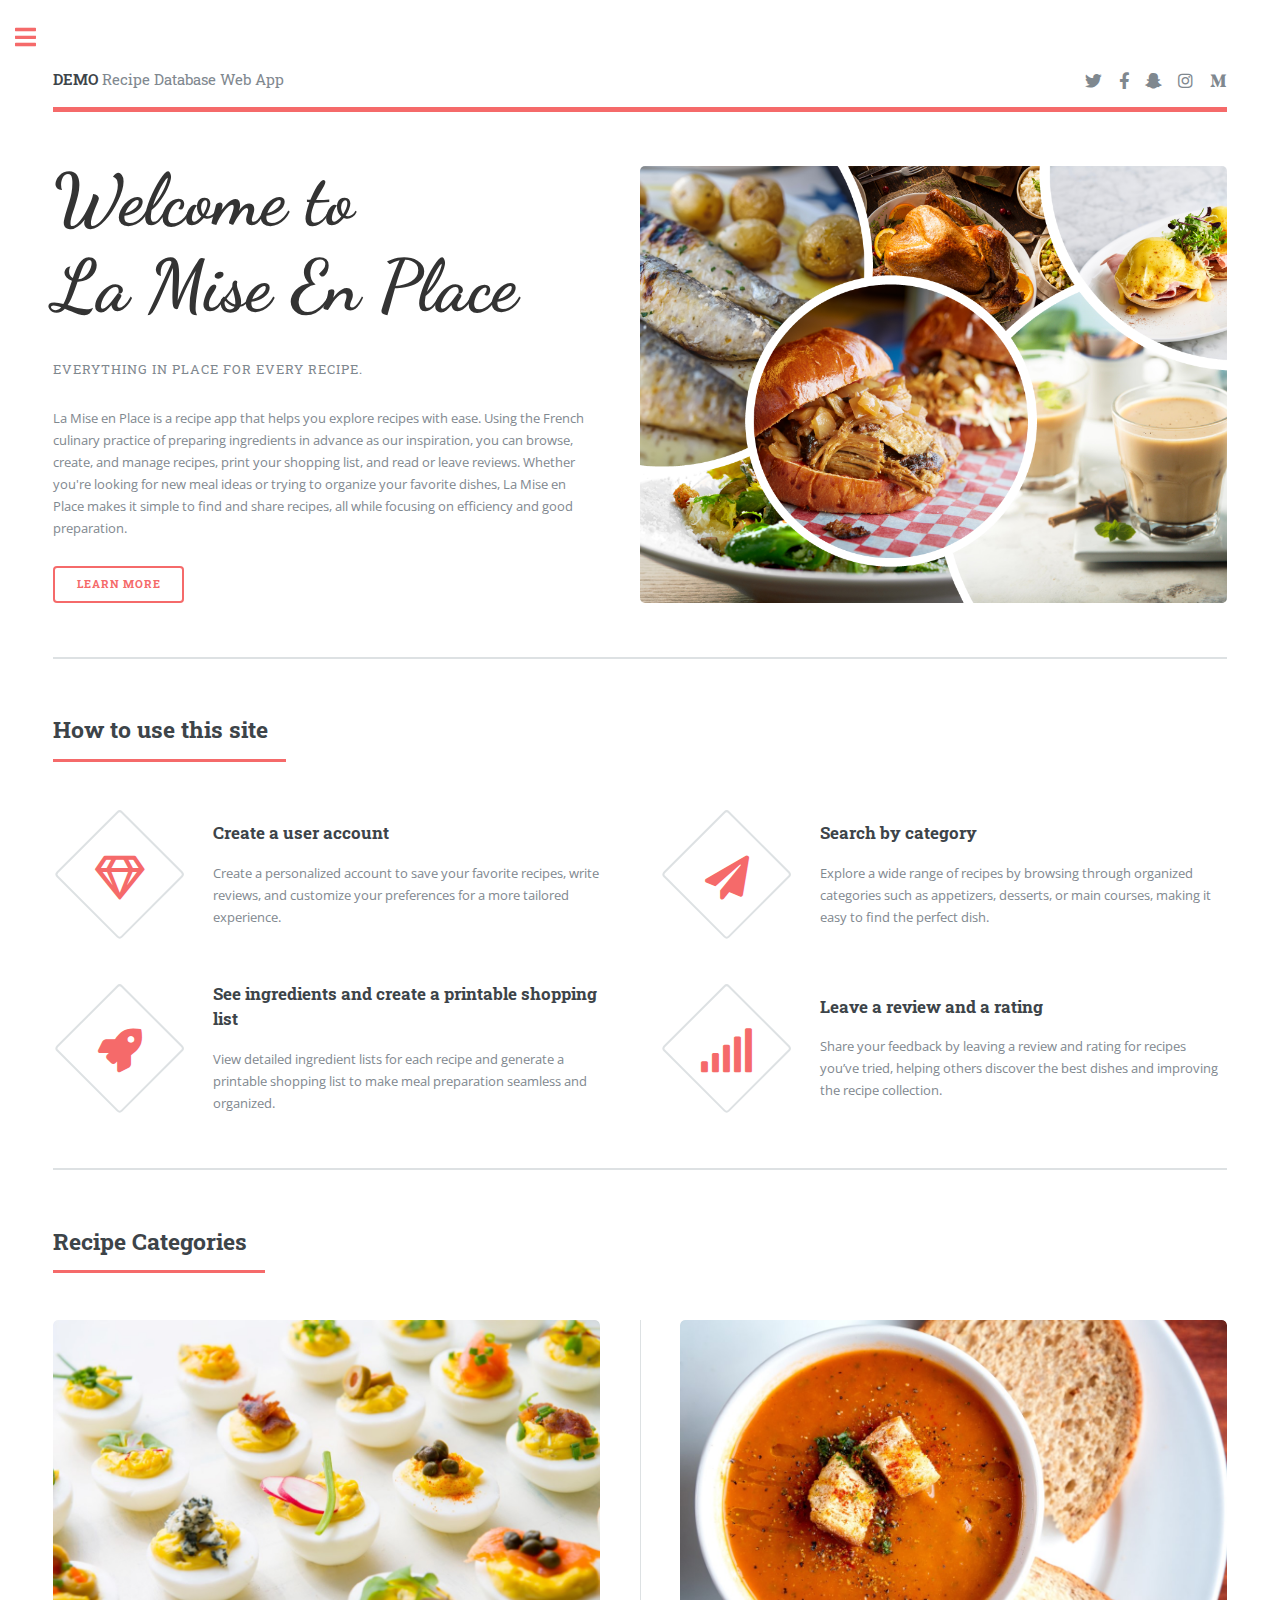
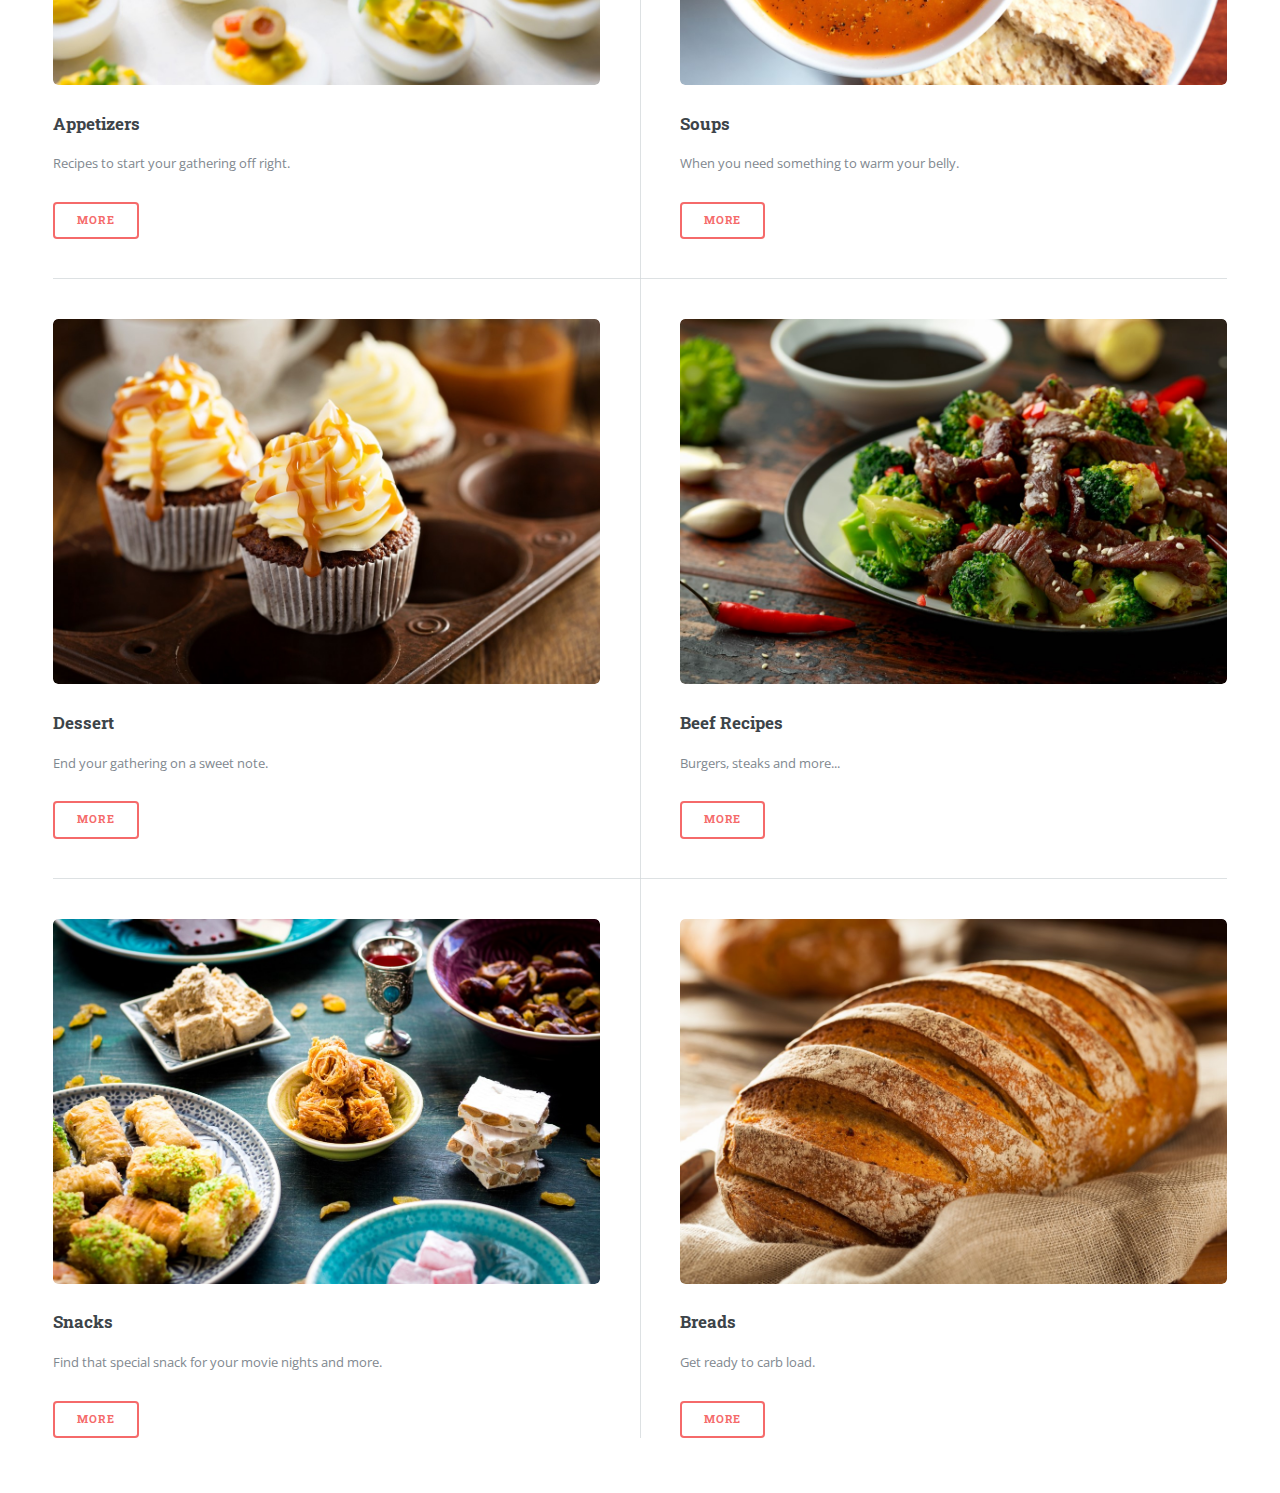
<file: index.html>
<!DOCTYPE HTML>
<!--
	Editorial by HTML5 UP
	html5up.net | @ajlkn
	Free for personal and commercial use under the CCA 3.0 license (html5up.net/license)
-->
<html>
	<head>
		<title>La Mise en Place Demo</title>
		<meta charset="utf-8" />
		<meta name="viewport" content="width=device-width, initial-scale=1, user-scalable=no" />
		<link rel="stylesheet" href="assets/css/main.css" />
		<link href="https://fonts.googleapis.com/css2?family=Dancing+Script:wght@400;700&display=swap" rel="stylesheet">
	</head>
	<body class="is-preload">

		<!-- Wrapper -->
			<div id="wrapper">

				<!-- Main -->
					<div id="main">
						<div class="inner">

							<!-- Header -->
								<header id="header">
									<a href="index.html" class="logo"><strong>DEMO </strong>Recipe Database Web App </a>
									<ul class="icons">
										<li><a href="#" class="icon brands fa-twitter"><span class="label">Twitter</span></a></li>
										<li><a href="#" class="icon brands fa-facebook-f"><span class="label">Facebook</span></a></li>
										<li><a href="#" class="icon brands fa-snapchat-ghost"><span class="label">Snapchat</span></a></li>
										<li><a href="#" class="icon brands fa-instagram"><span class="label">Instagram</span></a></li>
										<li><a href="#" class="icon brands fa-medium-m"><span class="label">Medium</span></a></li>
									</ul>
								</header>

							<!-- Banner -->
								<section id="banner">
									<div class="content">
										<header>
											<h1 style="font-family: 'Dancing Script', cursive; font-size: 4.5rem; color: #333; line-height: 1.2; text-align: left;">
												Welcome to<br />
												La Mise En Place
											</h1>
											<p>Everything in Place for Every Recipe.</p>
										</header>
										<p>La Mise en Place is a recipe app that helps you explore recipes with ease. Using the French culinary practice of preparing ingredients in advance as our inspiration, you can browse, create, and manage recipes, print your shopping list, and read or leave reviews. Whether you're looking for new meal ideas or trying to organize your favorite dishes, La Mise en Place makes it simple to find and share recipes, all while focusing on efficiency and good preparation.</p>
										<ul class="actions">
											<li><a href="generic.html" class="button big">Learn More</a></li>
										</ul>
									</div>
									<span class="image object">
										<img src="images/background2.png" alt="La Mise en Place logo" />
									</span>
								</section>

							<!-- Section -->
								<section>
									<header class="major">
										<h2>How to use this site</h2>
									</header>
									<div class="features">
										<article>
											<span class="icon fa-gem"></span>
											<div class="content">
												<h3>Create a user account</h3>
												<p>Create a personalized account to save your favorite recipes, write reviews, and customize your preferences for a more tailored experience.</p>
											</div>
										</article>
										<article>
											<span class="icon solid fa-paper-plane"></span>
											<div class="content">
												<h3>Search by category</h3>
												<p>Explore a wide range of recipes by browsing through organized categories such as appetizers, desserts, or main courses, making it easy to find the perfect dish.</p>
											</div>
										</article>
										<article>
											<span class="icon solid fa-rocket"></span>
											<div class="content">
												<h3>See ingredients and create a printable shopping list</h3>
												<p>View detailed ingredient lists for each recipe and generate a printable shopping list to make meal preparation seamless and organized.</p>
											</div>
										</article>
										<article>
											<span class="icon solid fa-signal"></span>
											<div class="content">
												<h3>Leave a review and a rating</h3>
												<p>Share your feedback by leaving a review and rating for recipes you’ve tried, helping others discover the best dishes and improving the recipe collection.</p>
											</div>
										</article>
									</div>
								</section>

							<!-- Section -->
								<section>
									<header class="major">
										<h2>Recipe Categories</h2>
									</header>
									<div class="posts">
										<article>
											<a href="#" class="image"><img src="images/pic01_appetizers.jpg" alt="Appetizers" /></a>
											<h3>Appetizers</h3>
											<p>Recipes to start your gathering off right.</p>
											<ul class="actions">
												<li><a href="appetizers.html" class="button">More</a></li>
											</ul>
										</article>
										<article>
											<a href="#" class="image"><img src="images/pic02_soups.jpg" alt="Soups" /></a>
											<h3>Soups</h3>
											<p>When you need something to warm your belly.</p>
											<ul class="actions">
												<li><a href="Soups.html" class="button">More</a></li>
											</ul>
										</article>
										<article>
											<a href="#" class="image"><img src="images/pic03_desserts.jpg" alt="Desserts" /></a>
											<h3>Dessert</h3>
											<p>End your gathering on a sweet note.</p>
											<ul class="actions">
												<li><a href="desserts.html" class="button">More</a></li>
											</ul>
										</article>
										<article>
											<a href="#" class="image"><img src="images/pic04_beef2.jpg" alt="Beef" /></a>
											<h3>Beef Recipes</h3>
											<p>Burgers, steaks and more...</p>
											<ul class="actions">
												<li><a href="#" class="button">More</a></li>
											</ul>
										</article>
										<article>
											<a href="#" class="image"><img src="images/pic05_snacks.jpg" alt="" /></a>
											<h3>Snacks</h3>
											<p>Find that special snack for your movie nights and more.</p>
											<ul class="actions">
												<li><a href="#" class="button">More</a></li>
											</ul>
										</article>
										<article>
											<a href="#" class="image"><img src="images/pic06_breads.jpg" alt="" /></a>
											<h3>Breads</h3>
											<p>Get ready to carb load.</p>
											<ul class="actions">
												<li><a href="#" class="button">More</a></li>
											</ul>
										</article>
									</div>
								</section>

						</div>
					</div>

<!-- Sidebar -->
<div id="sidebar">
	<div class="inner">

		<!-- Search -->
			<section id="search" class="alt">
				<form method="post" action="#">
					<input type="text" name="query" id="query" placeholder="Search" />
				</form>
			</section>

		<!-- Menu -->
		<nav id="menu">
			<header class="major">
				<h2>Menu</h2>
			</header>
			<ul>
				<li><a href="index.html">Homepage</a></li>
				<li><a href="account.html">My Account</a></li>
				<li><a href="generic.html">Try Something New!</a></li>
				<li><a href="search_ingredients.html">Search by Ingredients</a></li>
				<li>
					<span class="opener">Categories Submenu</span>
					<ul>
						<li><a href="appetizers.html">Appetizers</a></li>
						<li><a href="Soups.html">Soups</a></li>
						<li><a href="desserts.html">Desserts</a></li>
						<li><a href="#">Beef</a></li>
					</ul>
				</li>
			</ul>
		</nav>
		<!-- Section -->
			<section>
				<header class="major">
					<h2>Want to submit a recipe?</h2>
				</header>
				<div class="mini-posts">
					<article>
						<a href="#" class="image"><img src="images/recipe_submit.jpg" alt="Our pick of the season!" /></a>
						<p>Submit a favorite recipe to our site and share with others!</p>
					</article>
				</div>
				<ul class="actions">
					<li><a href="submit_recipe.html" class="button">Submit Recipe</a></li>
				</ul>
			</section>
			<section>
				<header class="major">
					<h2>Featured Recipe</h2>
				</header>
				<div class="mini-posts">
					<article>
						<a href="feature_recipe.html" class="image"><img src="images/pic17_main.jpg" alt="Indian Tacos Ojibway Style" /></a>
						<p>Try this variation for Taco Tuesday!</p>
					</article>
				</div>
				<ul class="actions">
					<li><a href="feature_recipe.html" class="button">More</a></li>
				</ul>
			</section>

		<!-- Section -->
			<section>
				<header class="major">
					<h2>Get in touch</h2>
				</header>
				<a href="#" class="image"><img src="images/miseenplace.png" alt="" /></a>
				<p>Need help or is there something we should know?</p>
				<ul class="contact">
					<li class="icon solid fa-envelope"><a href="#">miseenplace@uark.edu</a></li>
					<li class="icon solid fa-phone">(479) 575-0000</li>
					<li class="icon solid fa-home">100 Recipe Hall<br />
					Fayetteville, AR 00000-0000</li>
				</ul>
			</section>

							<!-- Footer -->
								<footer id="footer">
									<p class="copyright">&copy; Untitled. All rights reserved. Demo images taken from Microsoft stock images.</a></p>
								</footer>

						</div>
					</div>

			</div>

		<!-- Scripts -->
			<script src="assets/js/jquery.min.js"></script>
			<script src="assets/js/browser.min.js"></script>
			<script src="assets/js/breakpoints.min.js"></script>
			<script src="assets/js/util.js"></script>
			<script src="assets/js/main.js"></script>

	</body>
</html>
</file>
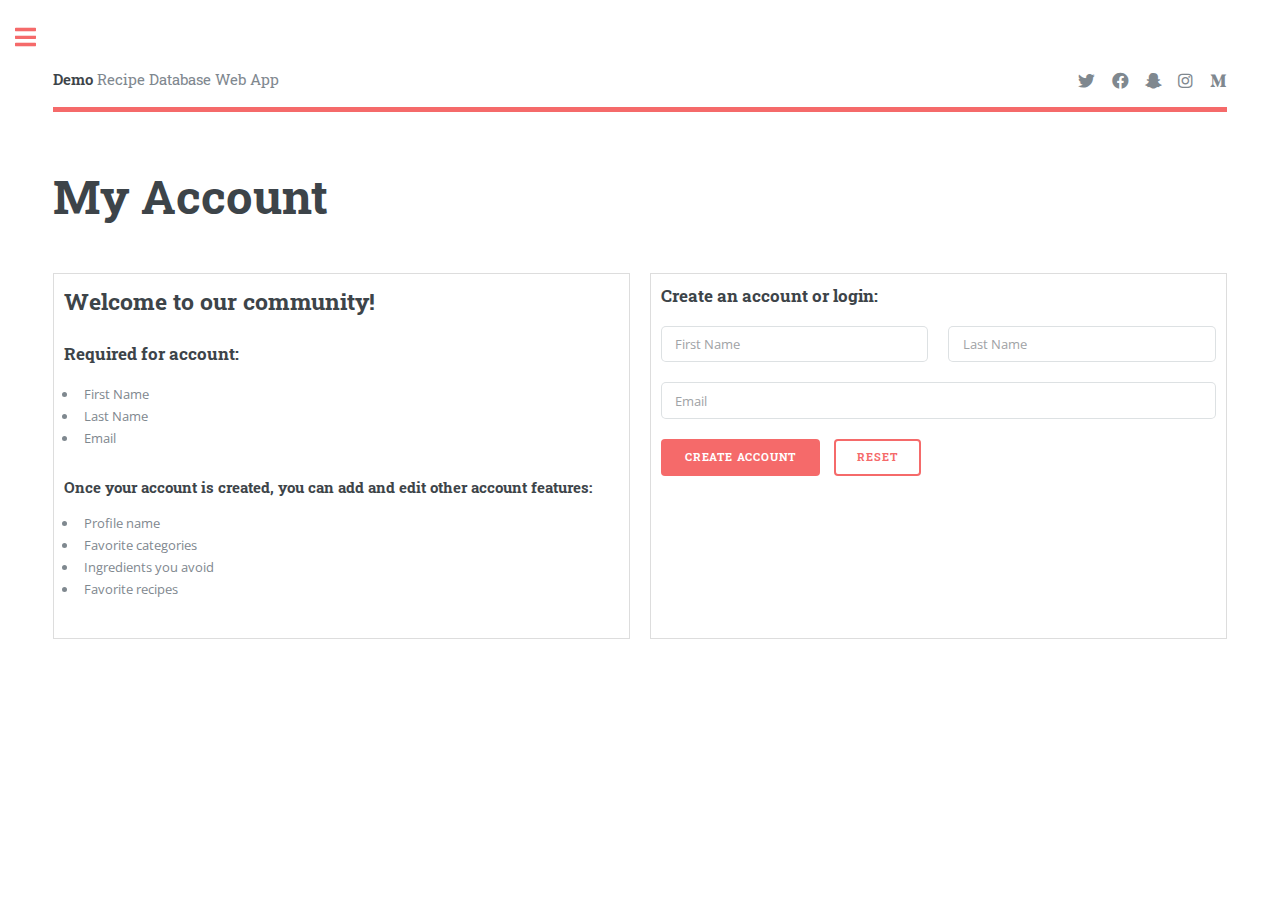
<file: account.html>
<!DOCTYPE HTML>
<html>
<head>
    <title>Account - La Mise en Place</title>
    <script src="https://ajax.googleapis.com/ajax/libs/jquery/3.7.1/jquery.min.js"></script>
    <meta charset="utf-8" />
    <meta name="viewport" content="width=device-width, initial-scale=1, user-scalable=no" />
    <link rel="stylesheet" href="assets/css/main.css" />
    <link href="https://fonts.googleapis.com/css2?family=Dancing+Script:wght@400;700&display=swap" rel="stylesheet">

    <style>
        /* CSS for Two-Column Layout */
        .two-columns {
            display: grid;
            grid-template-columns: 1fr 1fr; /* Two equal-width columns */
            gap: 20px; /* Space between columns */
        }

        .column {
            padding: 10px;
            border: 1px solid #ddd; /* Optional: Add borders for clarity */
        }

        /* Responsive Adjustment */
        @media (max-width: 768px) {
            .two-columns {
                grid-template-columns: 1fr; /* Switch to a single column on smaller screens */
            }
        }
    </style>
</head>
<body class="is-preload">

    <!-- Wrapper -->
    <div id="wrapper">

        <!-- Main -->
        <div id="main">
            <div class="inner">

                <!-- Header -->
                <header id="header">
                    <a href="index.html" class="logo"><strong>Demo</strong> Recipe Database Web App</a>
                    <ul class="icons">
                        <li><a href="#" class="icon brands fa-twitter"><span class="label">Twitter</span></a></li>
                        <li><a href="#" class="icon brands fa-facebook"><span class="label">Facebook</span></a></li>
                        <li><a href="#" class="icon brands fa-snapchat-ghost"><span class="label">Snapchat</span></a></li>
                        <li><a href="#" class="icon brands fa-instagram"><span class="label">Instagram</span></a></li>
                        <li><a href="#" class="icon brands fa-medium-m"><span class="label">Medium</span></a></li>
                    </ul>
                </header>

                <!-- Content -->
                <section>
                    <header class="main">
                        <h1>My Account</h1>
                    </header>

                    <!-- Two-Column Layout -->
                    <div class="two-columns">
                        <!-- First Column -->
                        <div class="column">
                            <h2>Welcome to our community!</h2>
                            <h3>Required for account:</h3>
                            <ul>
                                <li>First Name</li>
                                <li>Last Name</li>
                                <li>Email</li>
                            </ul>
                            <h4>Once your account is created, you can add and edit other account features:</h4>
                            <ul>
                                <li>Profile name</li>
                                <li>Favorite categories</li>
                                <li>Ingredients you avoid</li>
                                <li>Favorite recipes</li>
                            </ul>
                        </div>

                        <!-- Second Column -->
                        <div class="column">
                            <h3>Create an account or login:</h3>
                            <form method="post" action="#" id="create-account-form">
                                <div class="row gtr-uniform">
                                    <div class="col-6 col-12-xsmall">
                                        <input type="text" id="FirstName" placeholder="First Name" />
                                    </div>
                                    <div class="col-6 col-12-xsmall">
                                        <input type="text" id="LastName" placeholder="Last Name" />
                                    </div>
                                    <div class="col-12">
                                        <input type="email" id="Email" placeholder="Email" />
                                    </div>
                                    <!-- Hidden field for JoinDate -->
                                    <input type="hidden" id="JoinDate" />
                                    <div class="col-12">
                                        <ul class="actions">
                                            <li><input type="submit" value="Create Account" class="primary" /></li>
                                            <li><input type="reset" value="Reset" /></li>
                                        </ul>
                                    </div>
                                </div>
                            </form>
                            <!-- Message container -->
                            <div id="message-container" style="margin-top: 10px;"></div>
                        </div>
                    </div>
                </section>
            </div>
        </div>

        <!-- Sidebar -->
        <div id="sidebar">
            <div class="inner">

                <!-- Search -->
                <section id="search" class="alt">
                    <form method="post" action="#">
                        <input type="text" name="query" id="query" placeholder="Search" />
                    </form>
                </section>

                <!-- Menu -->
                <nav id="menu">
                    <header class="major">
                        <h2>Menu</h2>
                    </header>
                    <ul>
                        <li><a href="index.html">Homepage</a></li>
                        <li><a href="account.html">My Account</a></li>
                        <li><a href="generic.html">Try Something New!</a></li>
                        <li><a href="search_ingredients.html">Search by Ingredients</a></li>
                        <li>
                            <span class="opener">Categories Submenu</span>
                            <ul>
                                <li><a href="appetizers.html">Appetizers</a></li>
                                <li><a href="soups.html">Soups</a></li>
                                <li><a href="desserts.html">Desserts</a></li>
                                <li><a href="#">Beef</a></li>
                            </ul>
                        </li>
                    </ul>
                </nav>

                <!-- Section -->
                <section>
                    <header class="major">
                        <h2>Contact Us</h2>
                    </header>
                    <a href="#" class="image"><img src="images/miseenplace.png" alt="" /></a>
                    <p>Need help or have suggestions?</p>
                    <ul class="contact">
                        <li class="icon solid fa-envelope"><a href="#">miseenplace@uark.edu</a></li>
                        <li class="icon solid fa-phone">(479) 575-0000</li>
                        <li class="icon solid fa-home">100 Recipe Hall<br />Fayetteville, AR 00000-0000</li>
                    </ul>
                </section>

                <!-- Footer -->
                <footer id="footer">
                    <p class="copyright">&copy; Untitled. All rights reserved. Demo images taken from Microsoft stock images.</p>
                </footer>
            </div>
        </div>
    </div>

    <!-- JavaScript for API Integration -->
    <script>
        $(document).ready(function() {
            $("#create-account-form").on("submit", function(event) {
                event.preventDefault(); // Prevent the form from submitting normally

                // Automatically set the JoinDate to the current date in ISO format
                const currentDate = new Date().toISOString().split("T")[0]; // Format: YYYY-MM-DD
                $("#JoinDate").val(currentDate);

                // Gather form data
                const formData = {
                    FirstName: $("#FirstName").val(),
                    LastName: $("#LastName").val(),
                    Email: $("#Email").val(),
                    JoinDate: $("#JoinDate").val()
                };

                // Send data to the Flask API
                $.ajax({
                    type: "POST",
                    url: "http://localhost:5000/api/users", // The Flask API endpoint
                    contentType: "application/json",
                    data: JSON.stringify(formData),
                    success: function (response) {
                        // Display success message in the container
                        $("#message-container").html(`<p>Account created successfully! Your User ID is <strong>${response.UserID}</strong>.</p>`).css("color", "green");
                        // Reset the form
                        $('#create-account-form')[0].reset();
                    },
                    error: function (xhr) {
                        // Display error message in the container
                        const errorMessage = xhr.responseJSON && xhr.responseJSON.error
                            ? xhr.responseJSON.error
                            : "An error occurred. Please try again.";
                        $("#message-container").text(errorMessage).css("color", "red");
                    }
                });
            });
        });
    </script>

    <!-- External Scripts -->
    <script src="assets/js/jquery.min.js"></script>
    <script src="assets/js/browser.min.js"></script>
    <script src="assets/js/breakpoints.min.js"></script>
    <script src="assets/js/util.js"></script>
    <script src="assets/js/main.js"></script>
</body>
</html>
</file>
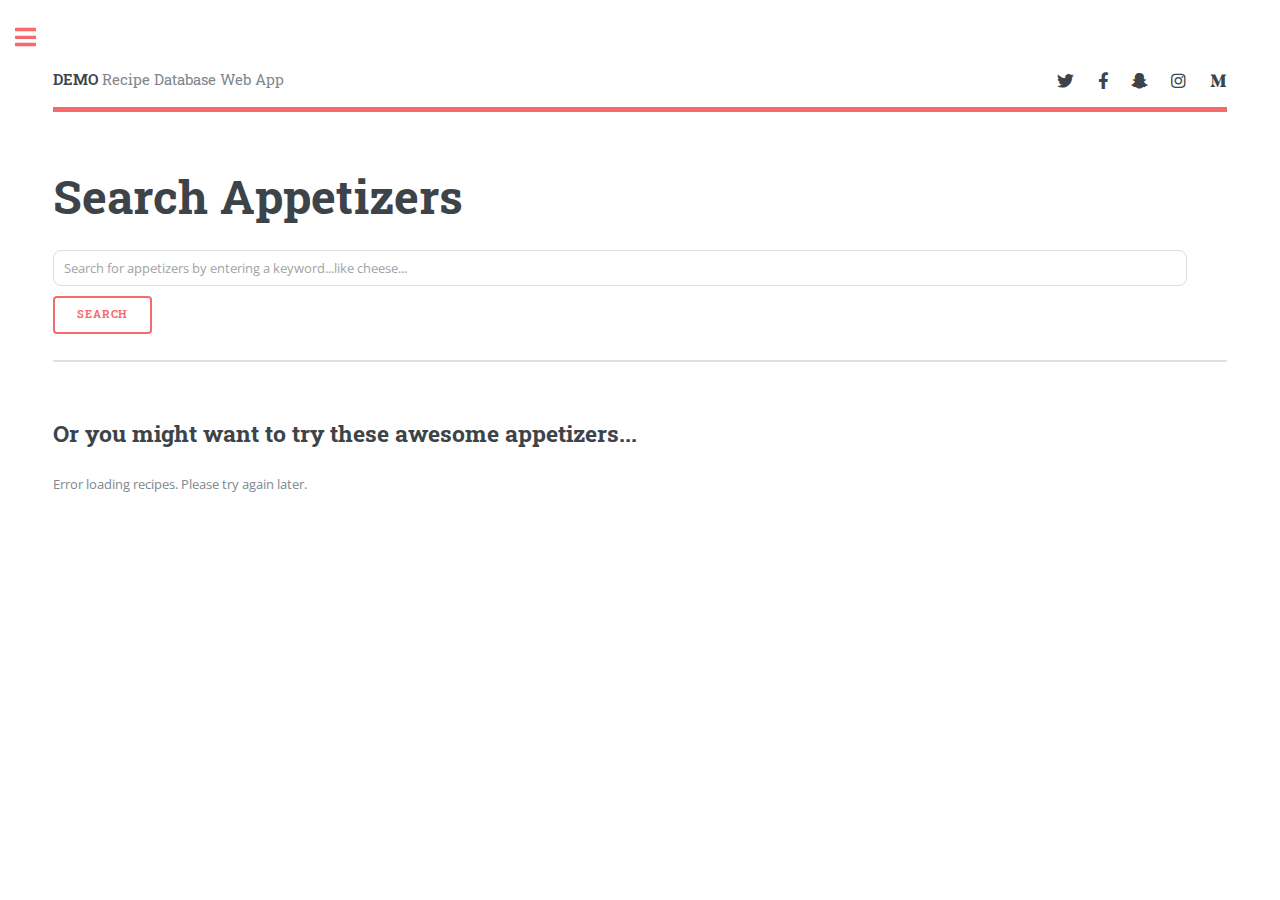
<file: appetizers.html>
<!DOCTYPE HTML>
<html>
	<head>
		<title>Appetizers - La Mise en Place</title>
		<meta charset="utf-8" />
		<meta name="viewport" content="width=device-width, initial-scale=1, user-scalable=no" />
		<link rel="stylesheet" href="assets/css/main.css" />
		<link href="https://fonts.googleapis.com/css2?family=Dancing+Script:wght@400;700&display=swap" rel="stylesheet">

		<style>
			/* Additional Styling */
			.search-results {
				margin-top: 20px;
			}

			.recipe-card {
				display: grid;
				grid-template-columns: 2fr 1fr; /* Two columns: details and meta-info */
				gap: 15px;
				padding: 10px;
				border: 1px solid #ddd;
				border-radius: 8px;
				background: #f9f9f9;
				margin-bottom: 15px;
				cursor: pointer;
				transition: box-shadow 0.3s;
			}

			.recipe-card:hover {
				box-shadow: 0 4px 8px rgba(0, 0, 0, 0.1);
			}

			.recipe-details h3 {
				margin-top: 0;
			}

			.recipe-meta p {
				margin: 5px 0;
			}

			.recipe-container {
				margin-top: 30px;
			}

			.ingredients, .instructions, .reviews {
				margin-bottom: 30px;
			}

			.review {
				border: 1px solid #ddd;
				padding: 10px;
				border-radius: 8px;
				margin-bottom: 10px;
				background: #f9f9f9;
			}

			/* Styling for header icons */
			#header .icons {
				display: flex;
				justify-content: flex-end;
				gap: 10px;
				list-style: none;
				padding: 0;
			}
			#header .icons li a {
				text-decoration: none;
				color: #3d4449;
			}
		</style>
	</head>
	<body class="is-preload">

		<!-- Wrapper -->
		<div id="wrapper">
	

			<!-- Main -->
			<div id="main">
				<div class="inner">
					<!-- Header -->
					<header id="header">
						<a href="index.html" class="logo"><strong>DEMO </strong>Recipe Database Web App </a>
						<ul class="icons">
							<li><a href="#" class="icon brands fa-twitter"><span class="label">Twitter</span></a></li>
							<li><a href="#" class="icon brands fa-facebook-f"><span class="label">Facebook</span></a></li>
							<li><a href="#" class="icon brands fa-snapchat-ghost"><span class="label">Snapchat</span></a></li>
							<li><a href="#" class="icon brands fa-instagram"><span class="label">Instagram</span></a></li>
							<li><a href="#" class="icon brands fa-medium-m"><span class="label">Medium</span></a></li>
						</ul>
					</header>
					<!-- Search Section -->
					<section>
						<h1>Search Appetizers</h1>
						<input type="text" id="search-bar" placeholder="Search for appetizers by entering a keyword...like cheese..." />
						<button id="search-button">Search</button>
						<ol id="search-results" class="search-results-list">
							<!-- Search results will be dynamically populated here -->
						</ol>
				
						<style>
							/* General container styles */
							.search-results-list {
							list-style: none; /* Remove default list styling */
							counter-reset: recipe-counter; /* Initialize counter for numbering */
							margin: 0;
							padding: 0;
						}

						.search-results-list li {
							display: flex;
							align-items: center;
							gap: 15px;
							border-bottom: 1px solid #ddd;
							padding: 10px 0;
							cursor: pointer;
							transition: background-color 0.3s;
							font-size: 1.1em;
						}

						.search-results-list li:hover {
							background-color: #f9f9f9;
						}

						.search-results-list li img {
							width: 50px;
							height: 50px;
							border-radius: 8px;
						}

						.search-results-list li span {
							counter-increment: recipe-counter; /* Increment counter for each list item */
							font-size: 1em;
							color: #333;
						}
						
							/* Search input styles */
							#search-bar {
								width: calc(100% - 40px); /* Adjusting for padding/margin */
								padding: 10px;
								font-size: 1em;
								margin-bottom: 10px;
								border: 1px solid #ddd;
								border-radius: 8px;
							}
						
							/* Placeholder for empty search results */
							#search-results p {
								color: #666;
								font-style: italic;
								margin-top: 20px;
								text-align: center;
							}
						</style>
						
						
					</section>
					

					 <!-- Random Recipes Section -->
					 <section id="random-recipes">
						<style>
							#random-recipes .recipe-cards-container {
								display: grid;
								grid-template-columns: repeat(3, 1fr);
								gap: 20px;
								margin-top: 20px;
							}
					
							#random-recipes .recipe-card {
								border: 1px solid #ddd;
								border-radius: 8px;
								overflow: hidden;
								background: #fff;
								text-align: center;
								transition: transform 0.3s, box-shadow 0.3s;
								cursor: pointer;
							}
					
							#random-recipes .recipe-card:hover {
								transform: translateY(-5px);
								box-shadow: 0 4px 8px rgba(0, 0, 0, 0.1);
							}
					
							#random-recipes .recipe-card img {
								width: 100%;
								height: auto;
							}
					
							#random-recipes .recipe-card h3 {
								margin: 10px 0;
								font-size: 1.2em;
								color: #333;
							}
					
							#random-recipes .recipe-card p {
								font-size: 0.9em;
								color: #666;
								margin-bottom: 10px;
							}
						</style>
						<h2>Or you might want to try these awesome appetizers...</h2>
						<div id="recipe-cards-container" class="recipe-cards-container">
							<!-- Random recipes will be dynamically loaded here -->
						</div>
					</section>
				</div>
			</div>

			<!-- Sidebar -->
			<div id="sidebar">
				<div class="inner">
					<!-- Menu -->
					<nav id="menu">
						<header class="major">
							<h2>Menu</h2>
						</header>
						<ul>
							<li><a href="index.html">Homepage</a></li>
							<li><a href="account.html">My Account</a></li>
							<li><a href="generic.html">Try Something New!</a></li>
							<li>
								<span class="opener">Categories Submenu</span>
								<ul>
									<li><a href="appetizers.html">Appetizers</a></li>
									<li><a href="Soups.html">Soups</a></li>
									<li><a href="#">Desserts</a></li>
									<li><a href="#">Beef</a></li>
								</ul>
							</li>
						</ul>
					</nav>
				</div>
			</div>
		</div>

		<!-- Scripts to call APIs -->
		<!-- Scripts to call API 1 -->
			<script>
				document.addEventListener("DOMContentLoaded", async () => {
					const apiUrl = "http://localhost:5000/api/recipes/appetizers/random"; // Update with your API endpoint
					const recipesContainer = document.getElementById("recipe-cards-container");

					try {
						// Fetch random appetizer recipes
						const response = await fetch(apiUrl);
						const data = await response.json();

						if (data.recipes && data.recipes.length > 0) {
					// Display recipes with click functionality
					recipesContainer.innerHTML = data.recipes.map(recipe => `
						<div class="recipe-card" onclick="viewRecipe(${recipe.RecipeID})">
							<img src="${recipe.ImageURL}" alt="${recipe.RecipeName}">
							<h3>${recipe.RecipeName}</h3>
							<p>${recipe.Description}</p>
						</div>
					`).join('');
				} else {
					recipesContainer.innerHTML = '<p>No recipes found. Please try again later.</p>';
				}
			} catch (error) {
				console.error("Error fetching random recipes:", error);
				recipesContainer.innerHTML = '<p>Error loading recipes. Please try again later.</p>';
			}
		});

		// Function to handle viewing a recipe (redirect to recipe details page)
		function viewRecipe(recipeId) {
			window.location.href = `view_appetizers.html?id=${recipeId}`;
		}
		</script>

<!-- Scripts to call API 2 -->
		<script>
    		document.getElementById("search-button").addEventListener("click", async () => {
				const keyword = document.getElementById("search-bar").value.trim();
				const searchResultsContainer = document.getElementById("search-results");

				if (!keyword) {
					searchResultsContainer.innerHTML = "<p>Please enter a search term.</p>";
					return;
				}

				const apiUrl = `http://localhost:5000/api/recipes/appetizers/search?q=${encodeURIComponent(keyword)}`;

				try {
					const response = await fetch(apiUrl);
					const data = await response.json();

					if (data.recipes && data.recipes.length > 0) {
						searchResultsContainer.innerHTML = data.recipes
						.map((recipe, index) => `
							<li onclick="viewRecipe(${recipe.RecipeID})">
								<div>
									<img src="${recipe.ImageURL}" alt="${recipe.Title}" />
									<span>${index + 1}. ${recipe.Title}</span>
								</div>
							</li>
						`).join('');

					} else {
						searchResultsContainer.innerHTML = "<p>No matching appetizers found.</p>";
					}
				} catch (error) {
					console.error("Error fetching search results:", error);
					searchResultsContainer.innerHTML = "<p>Our development server is taking a little nap. Please try again later.</p>";
				}
			});

		// Function to navigate to the recipe details page
		function viewRecipe(recipeId) {
			window.location.href = `view_appetizers.html?id=${recipeId}`;
		}
		</script>

	
		
			<!-- External Scripts -->
			<script src="assets/js/jquery.min.js"></script>
			<script src="assets/js/browser.min.js"></script>
			<script src="assets/js/breakpoints.min.js"></script>
			<script src="assets/js/util.js"></script>
			<script src="assets/js/main.js"></script>
	</body>
</html>
</file>
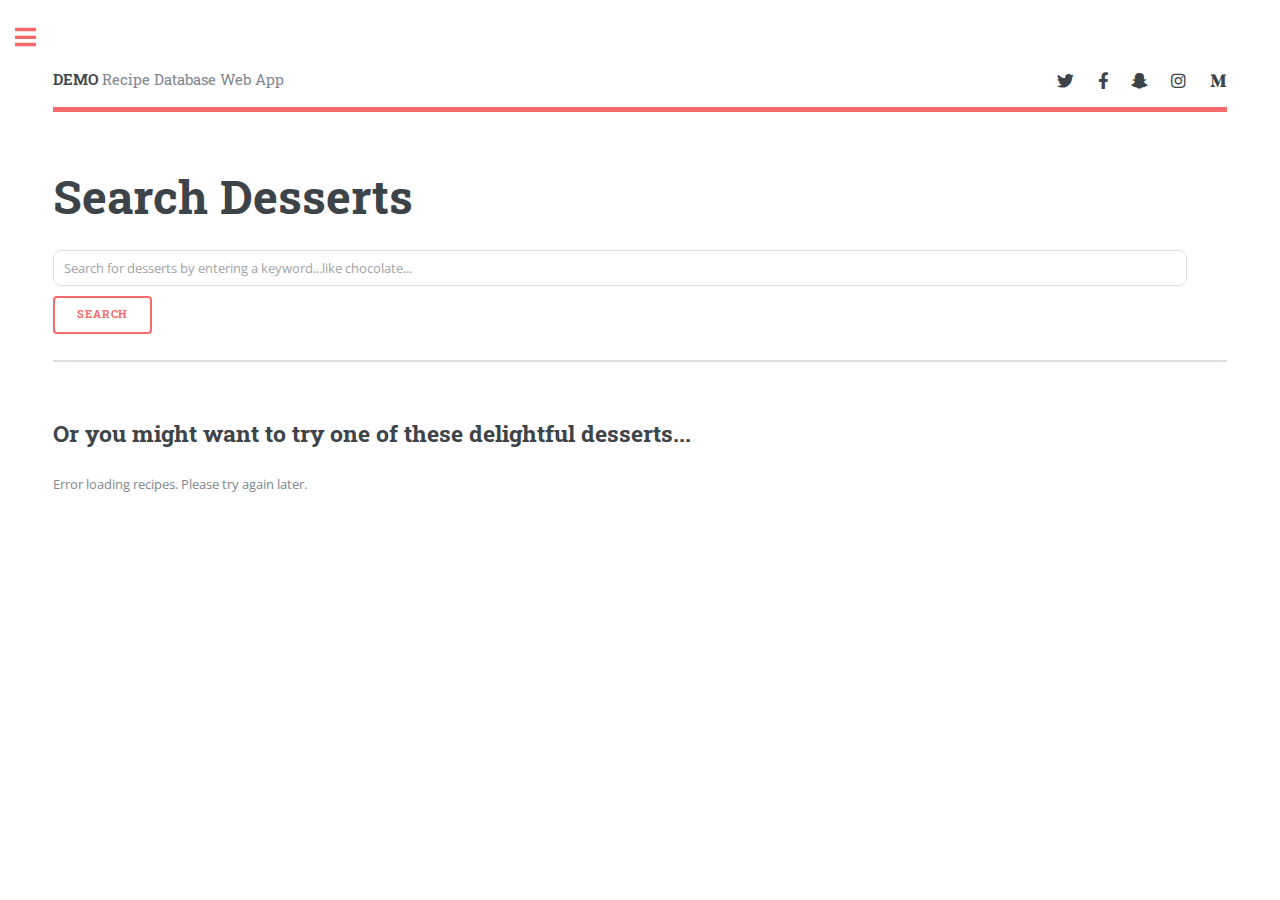
<file: desserts.html>
<!DOCTYPE HTML>
<html>
	<head>
		<title>Desserts - La Mise en Place</title>
		<meta charset="utf-8" />
		<meta name="viewport" content="width=device-width, initial-scale=1, user-scalable=no" />
		<link rel="stylesheet" href="assets/css/main.css" />
		<link href="https://fonts.googleapis.com/css2?family=Dancing+Script:wght@400;700&display=swap" rel="stylesheet">

		<style>
			/* Additional Styling */
			.search-results {
				margin-top: 20px;
			}

			.recipe-card {
				display: grid;
				grid-template-columns: 2fr 1fr; /* Two columns: details and meta-info */
				gap: 15px;
				padding: 10px;
				border: 1px solid #ddd;
				border-radius: 8px;
				background: #f9f9f9;
				margin-bottom: 15px;
				cursor: pointer;
				transition: box-shadow 0.3s;
			}

			.recipe-card:hover {
				box-shadow: 0 4px 8px rgba(0, 0, 0, 0.1);
			}

			.recipe-details h3 {
				margin-top: 0;
			}

			.recipe-meta p {
				margin: 5px 0;
			}

			.recipe-container {
				margin-top: 30px;
			}

			.ingredients, .instructions, .reviews {
				margin-bottom: 30px;
			}

			.review {
				border: 1px solid #ddd;
				padding: 10px;
				border-radius: 8px;
				margin-bottom: 10px;
				background: #f9f9f9;
			}

			/* Styling for header icons */
			#header .icons {
				display: flex;
				justify-content: flex-end;
				gap: 10px;
				list-style: none;
				padding: 0;
			}
			#header .icons li a {
				text-decoration: none;
				color: #3d4449;
			}
		</style>
	</head>
	<body class="is-preload">

		<!-- Wrapper -->
		<div id="wrapper">
	

			<!-- Main -->
			<div id="main">
				<div class="inner">
					<!-- Header -->
					<header id="header">
						<a href="index.html" class="logo"><strong>DEMO </strong>Recipe Database Web App </a>
						<ul class="icons">
							<li><a href="#" class="icon brands fa-twitter"><span class="label">Twitter</span></a></li>
							<li><a href="#" class="icon brands fa-facebook-f"><span class="label">Facebook</span></a></li>
							<li><a href="#" class="icon brands fa-snapchat-ghost"><span class="label">Snapchat</span></a></li>
							<li><a href="#" class="icon brands fa-instagram"><span class="label">Instagram</span></a></li>
							<li><a href="#" class="icon brands fa-medium-m"><span class="label">Medium</span></a></li>
						</ul>
					</header>
					<!-- Search Section -->
					<section>
						<h1>Search Desserts</h1>
						<input type="text" id="search-bar" placeholder="Search for desserts by entering a keyword...like chocolate..." />
						<button id="search-button">Search</button>
						<ol id="search-results" class="search-results-list">
							<!-- Search results will be dynamically populated here -->
						</ol>
				
						<style>
							/* General container styles */
							.search-results-list {
							list-style: none; /* Remove default list styling */
							counter-reset: recipe-counter; /* Initialize counter for numbering */
							margin: 0;
							padding: 0;
						}

						.search-results-list li {
							display: flex;
							align-items: center;
							gap: 15px;
							border-bottom: 1px solid #ddd;
							padding: 10px 0;
							cursor: pointer;
							transition: background-color 0.3s;
							font-size: 1.1em;
						}

						.search-results-list li:hover {
							background-color: #f9f9f9;
						}

						.search-results-list li img {
							width: 50px;
							height: 50px;
							border-radius: 8px;
						}

						.search-results-list li span {
							counter-increment: recipe-counter; /* Increment counter for each list item */
							font-size: 1em;
							color: #333;
						}
						
							/* Search input styles */
							#search-bar {
								width: calc(100% - 40px); /* Adjusting for padding/margin */
								padding: 10px;
								font-size: 1em;
								margin-bottom: 10px;
								border: 1px solid #ddd;
								border-radius: 8px;
							}
						
							/* Placeholder for empty search results */
							#search-results p {
								color: #666;
								font-style: italic;
								margin-top: 20px;
								text-align: center;
							}
						</style>
						
						
					</section>
					

					 <!-- Random Recipes Section -->
					 <section id="random-recipes">
						<style>
							#random-recipes .recipe-cards-container {
								display: grid;
								grid-template-columns: repeat(3, 1fr);
								gap: 20px;
								margin-top: 20px;
							}
					
							#random-recipes .recipe-card {
								border: 1px solid #ddd;
								border-radius: 8px;
								overflow: hidden;
								background: #fff;
								text-align: center;
								transition: transform 0.3s, box-shadow 0.3s;
								cursor: pointer;
							}
					
							#random-recipes .recipe-card:hover {
								transform: translateY(-5px);
								box-shadow: 0 4px 8px rgba(0, 0, 0, 0.1);
							}
					
							#random-recipes .recipe-card img {
								width: 100%;
								height: auto;
							}
					
							#random-recipes .recipe-card h3 {
								margin: 10px 0;
								font-size: 1.2em;
								color: #333;
							}
					
							#random-recipes .recipe-card p {
								font-size: 0.9em;
								color: #666;
								margin-bottom: 10px;
							}
						</style>
						<h2>Or you might want to try one of these delightful desserts...</h2>
						<div id="recipe-cards-container" class="recipe-cards-container">
							<!-- Random recipes will be dynamically loaded here -->
						</div>
					</section>
				</div>
			</div>

			<!-- Sidebar -->
			<div id="sidebar">
				<div class="inner">
					<!-- Menu -->
					<nav id="menu">
						<header class="major">
							<h2>Menu</h2>
						</header>
						<ul>
							<li><a href="index.html">Homepage</a></li>
							<li><a href="account.html">My Account</a></li>
							<li><a href="generic.html">Try Something New!</a></li>
							<li><a href="search_ingredients.html">Search by Ingredients</a></li>
							<li>
								<span class="opener">Categories Submenu</span>
								<ul>
									<li><a href="appetizers.html">Appetizers</a></li>
									<li><a href="Soups.html">Soups</a></li>
									<li><a href="desserts.html">Desserts</a></li>
									<li><a href="#">Beef</a></li>
								</ul>
							</li>
						</ul>
					</nav>
				</div>
			</div>
		</div>

		<!-- Scripts to call APIs -->
		<!-- Scripts to call API 1 -->
			<script>
				document.addEventListener("DOMContentLoaded", async () => {
					const apiUrl = "http://localhost:5000/api/recipes/desserts/random"; // Update with your API endpoint
					const recipesContainer = document.getElementById("recipe-cards-container");

					try {
						// Fetch random appetizer recipes
						const response = await fetch(apiUrl);
						const data = await response.json();

						if (data.recipes && data.recipes.length > 0) {
					// Display recipes with click functionality
					recipesContainer.innerHTML = data.recipes.map(recipe => `
						<div class="recipe-card" onclick="viewRecipe(${recipe.RecipeID})">
							<img src="${recipe.ImageURL}" alt="${recipe.RecipeName}">
							<h3>${recipe.RecipeName}</h3>
							<p>${recipe.Description}</p>
						</div>
					`).join('');
				} else {
					recipesContainer.innerHTML = '<p>No recipes found. Please try again later.</p>';
				}
			} catch (error) {
				console.error("Error fetching random recipes:", error);
				recipesContainer.innerHTML = '<p>Error loading recipes. Please try again later.</p>';
			}
		});

		// Function to handle viewing a recipe (redirect to recipe details page)
		function viewRecipe(recipeId) {
			window.location.href = `view_appetizers.html?id=${recipeId}`;
		}
		</script>

<!-- Scripts to call API 2 -->
		<script>
    		document.getElementById("search-button").addEventListener("click", async () => {
				const keyword = document.getElementById("search-bar").value.trim();
				const searchResultsContainer = document.getElementById("search-results");

				if (!keyword) {
					searchResultsContainer.innerHTML = "<p>Please enter a search term.</p>";
					return;
				}

				const apiUrl = `http://localhost:5000/api/recipes/desserts/search?q=${encodeURIComponent(keyword)}`;

				try {
					const response = await fetch(apiUrl);
					const data = await response.json();

					if (data.recipes && data.recipes.length > 0) {
						searchResultsContainer.innerHTML = data.recipes
						.map((recipe, index) => `
							<li onclick="viewRecipe(${recipe.RecipeID})">
								<div>
									<img src="${recipe.ImageURL}" alt="${recipe.Title}" />
									<span>${index + 1}. ${recipe.Title}</span>
								</div>
							</li>
						`).join('');

					} else {
						searchResultsContainer.innerHTML = "<p>No matching dessert recipes found.</p>";
					}
				} catch (error) {
					console.error("Error fetching search results:", error);
					searchResultsContainer.innerHTML = "<p>Our development server is taking a little nap. Please try again later.</p>";
				}
			});

		// Function to navigate to the recipe details page
		function viewRecipe(recipeId) {
			window.location.href = `view_appetizers.html?id=${recipeId}`;
		}
		</script>

	
		
			<!-- External Scripts -->
			<script src="assets/js/jquery.min.js"></script>
			<script src="assets/js/browser.min.js"></script>
			<script src="assets/js/breakpoints.min.js"></script>
			<script src="assets/js/util.js"></script>
			<script src="assets/js/main.js"></script>
	</body>
</html>
</file>
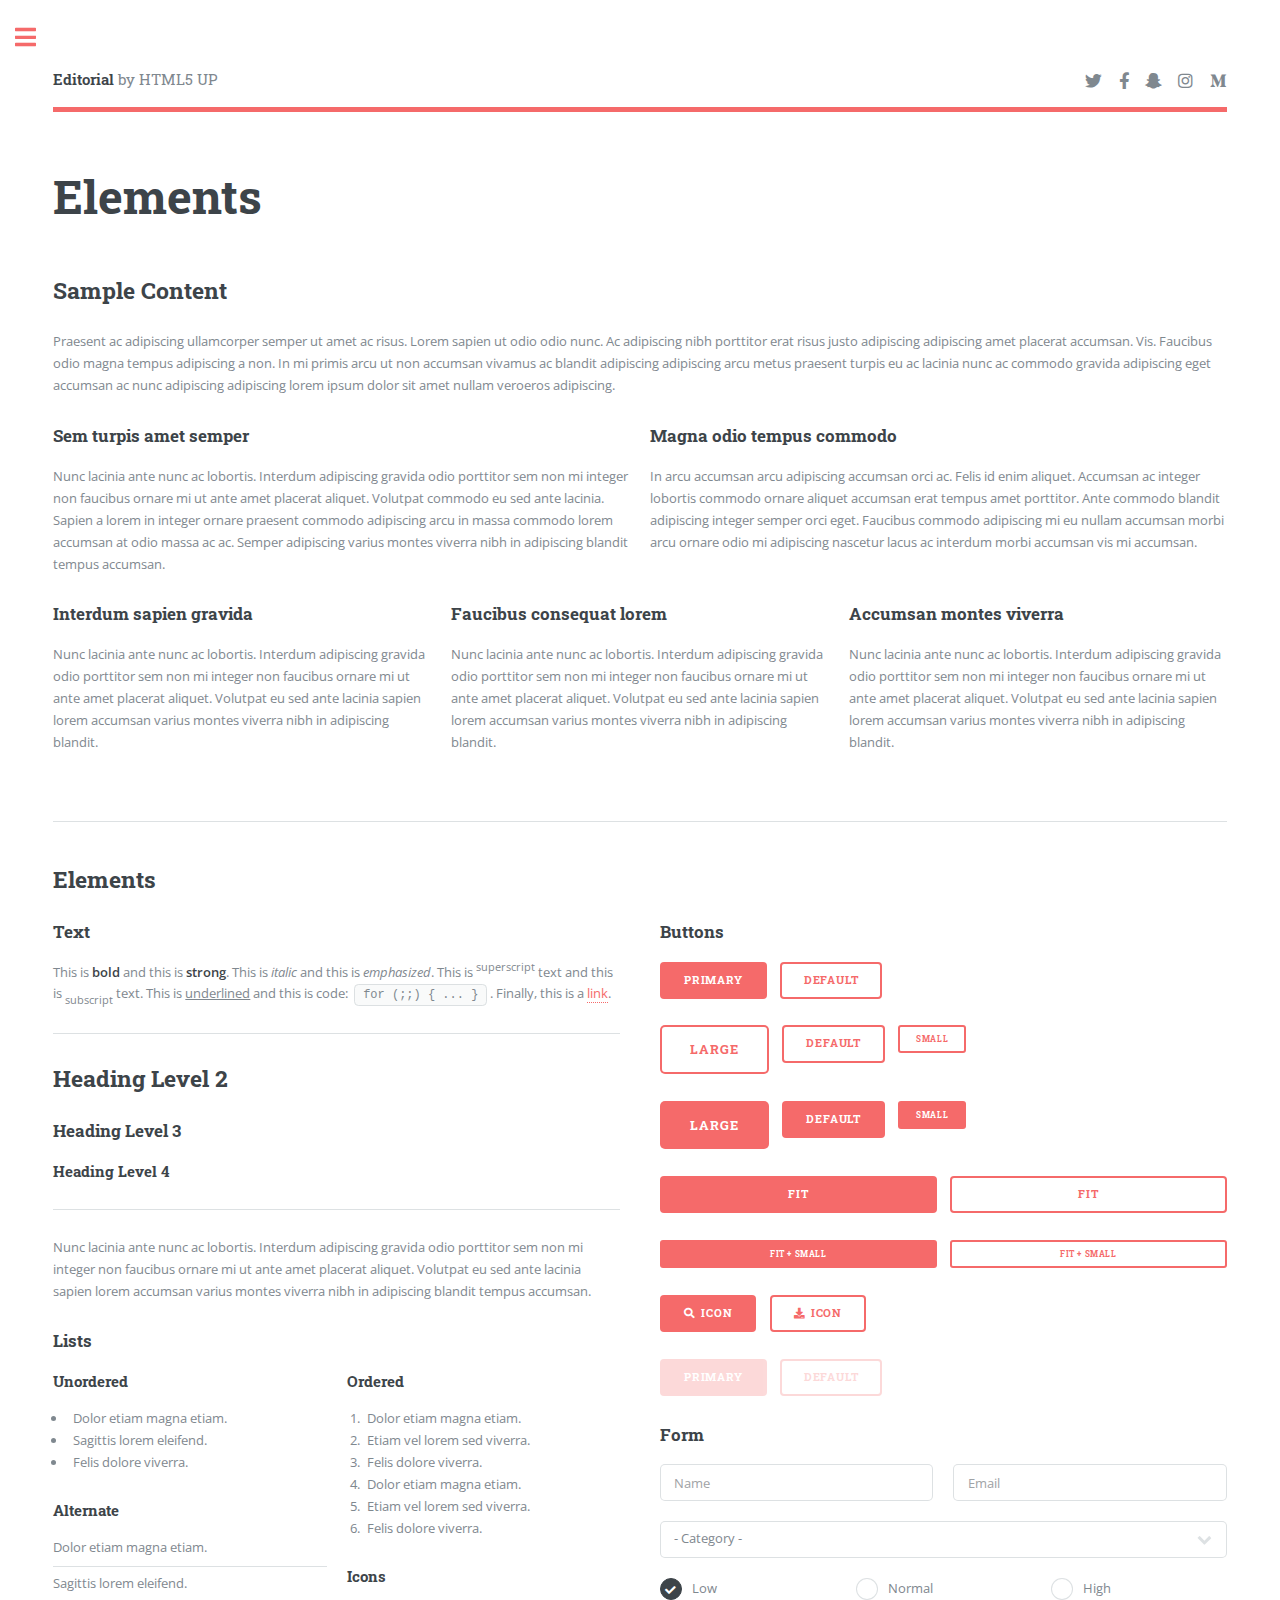
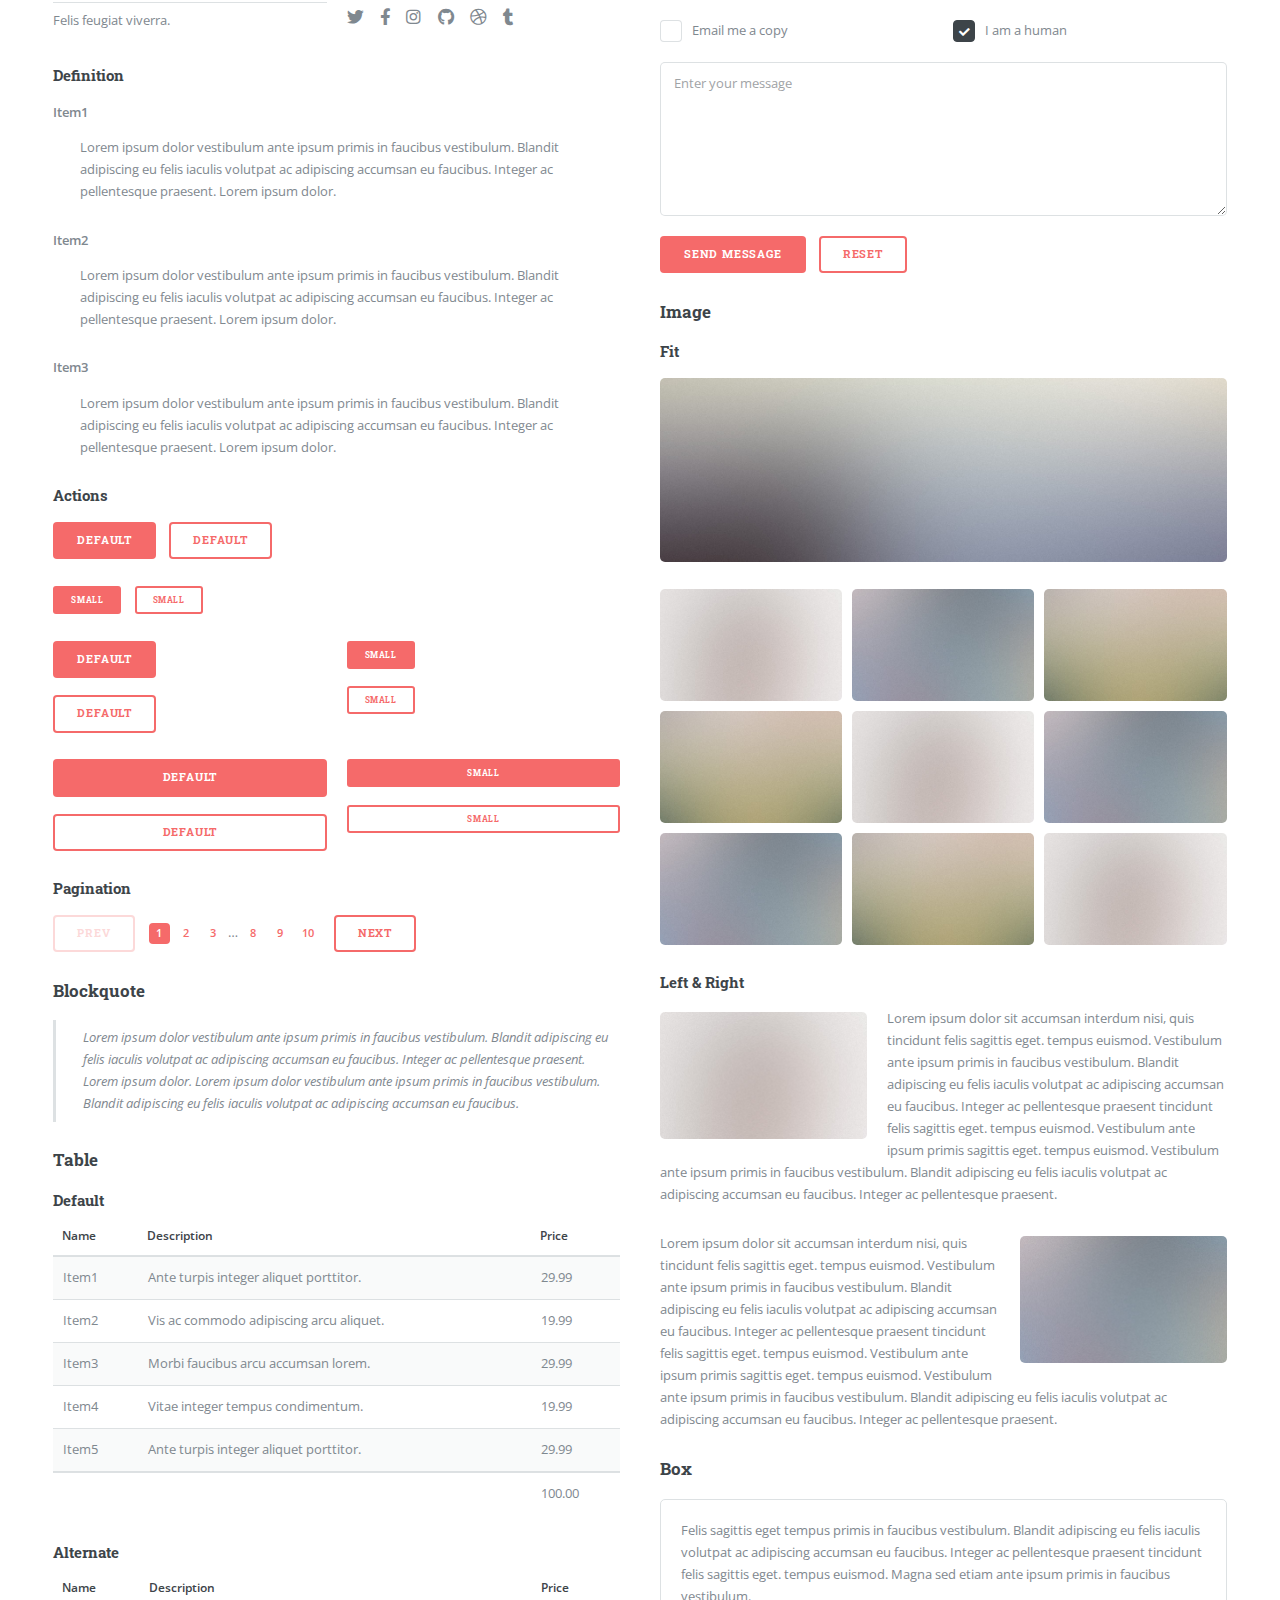
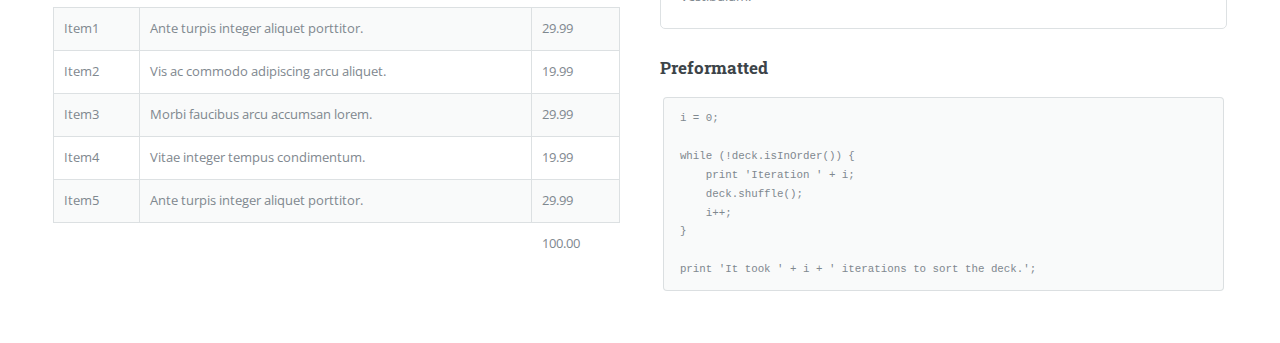
<file: elements - Copy.html>
<!DOCTYPE HTML>
<!--
	Editorial by HTML5 UP
	html5up.net | @ajlkn
	Free for personal and commercial use under the CCA 3.0 license (html5up.net/license)
-->
<html>
	<head>
		<title>Elements - Editorial by HTML5 UP</title>
		<meta charset="utf-8" />
		<meta name="viewport" content="width=device-width, initial-scale=1, user-scalable=no" />
		<link rel="stylesheet" href="assets/css/main.css" />
	</head>
	<body class="is-preload">

		<!-- Wrapper -->
			<div id="wrapper">

				<!-- Main -->
					<div id="main">
						<div class="inner">

							<!-- Header -->
								<header id="header">
									<a href="index.html" class="logo"><strong>Editorial</strong> by HTML5 UP</a>
									<ul class="icons">
										<li><a href="#" class="icon brands fa-twitter"><span class="label">Twitter</span></a></li>
										<li><a href="#" class="icon brands fa-facebook-f"><span class="label">Facebook</span></a></li>
										<li><a href="#" class="icon brands fa-snapchat-ghost"><span class="label">Snapchat</span></a></li>
										<li><a href="#" class="icon brands fa-instagram"><span class="label">Instagram</span></a></li>
										<li><a href="#" class="icon brands fa-medium-m"><span class="label">Medium</span></a></li>
									</ul>
								</header>

							<!-- Content -->
								<section>
									<header class="main">
										<h1>Elements</h1>
									</header>

									<!-- Content -->
										<h2 id="content">Sample Content</h2>
										<p>Praesent ac adipiscing ullamcorper semper ut amet ac risus. Lorem sapien ut odio odio nunc. Ac adipiscing nibh porttitor erat risus justo adipiscing adipiscing amet placerat accumsan. Vis. Faucibus odio magna tempus adipiscing a non. In mi primis arcu ut non accumsan vivamus ac blandit adipiscing adipiscing arcu metus praesent turpis eu ac lacinia nunc ac commodo gravida adipiscing eget accumsan ac nunc adipiscing adipiscing lorem ipsum dolor sit amet nullam veroeros adipiscing.</p>
										<div class="row">
											<div class="col-6 col-12-small">
												<h3>Sem turpis amet semper</h3>
												<p>Nunc lacinia ante nunc ac lobortis. Interdum adipiscing gravida odio porttitor sem non mi integer non faucibus ornare mi ut ante amet placerat aliquet. Volutpat commodo eu sed ante lacinia. Sapien a lorem in integer ornare praesent commodo adipiscing arcu in massa commodo lorem accumsan at odio massa ac ac. Semper adipiscing varius montes viverra nibh in adipiscing blandit tempus accumsan.</p>
											</div>
											<div class="col-6 col-12-small">
												<h3>Magna odio tempus commodo</h3>
												<p>In arcu accumsan arcu adipiscing accumsan orci ac. Felis id enim aliquet. Accumsan ac integer lobortis commodo ornare aliquet accumsan erat tempus amet porttitor. Ante commodo blandit adipiscing integer semper orci eget. Faucibus commodo adipiscing mi eu nullam accumsan morbi arcu ornare odio mi adipiscing nascetur lacus ac interdum morbi accumsan vis mi accumsan.</p>
											</div>
											<!-- Break -->
											<div class="col-4 col-12-medium">
												<h3>Interdum sapien gravida</h3>
												<p>Nunc lacinia ante nunc ac lobortis. Interdum adipiscing gravida odio porttitor sem non mi integer non faucibus ornare mi ut ante amet placerat aliquet. Volutpat eu sed ante lacinia sapien lorem accumsan varius montes viverra nibh in adipiscing blandit.</p>
											</div>
											<div class="col-4 col-12-medium">
												<h3>Faucibus consequat lorem</h3>
												<p>Nunc lacinia ante nunc ac lobortis. Interdum adipiscing gravida odio porttitor sem non mi integer non faucibus ornare mi ut ante amet placerat aliquet. Volutpat eu sed ante lacinia sapien lorem accumsan varius montes viverra nibh in adipiscing blandit.</p>
											</div>
											<div class="col-4 col-12-medium">
												<h3>Accumsan montes viverra</h3>
												<p>Nunc lacinia ante nunc ac lobortis. Interdum adipiscing gravida odio porttitor sem non mi integer non faucibus ornare mi ut ante amet placerat aliquet. Volutpat eu sed ante lacinia sapien lorem accumsan varius montes viverra nibh in adipiscing blandit.</p>
											</div>
										</div>

									<hr class="major" />

									<!-- Elements -->
										<h2 id="elements">Elements</h2>
										<div class="row gtr-200">
											<div class="col-6 col-12-medium">

												<!-- Text stuff -->
													<h3>Text</h3>
													<p>This is <b>bold</b> and this is <strong>strong</strong>. This is <i>italic</i> and this is <em>emphasized</em>.
													This is <sup>superscript</sup> text and this is <sub>subscript</sub> text.
													This is <u>underlined</u> and this is code: <code>for (;;) { ... }</code>.
													Finally, this is a <a href="#">link</a>.</p>
													<hr />
													<h2>Heading Level 2</h2>
													<h3>Heading Level 3</h3>
													<h4>Heading Level 4</h4>
													<hr />
													<p>Nunc lacinia ante nunc ac lobortis. Interdum adipiscing gravida odio porttitor sem non mi integer non faucibus ornare mi ut ante amet placerat aliquet. Volutpat eu sed ante lacinia sapien lorem accumsan varius montes viverra nibh in adipiscing blandit tempus accumsan.</p>

												<!-- Lists -->
													<h3>Lists</h3>
													<div class="row">
														<div class="col-6 col-12-small">

															<h4>Unordered</h4>
															<ul>
																<li>Dolor etiam magna etiam.</li>
																<li>Sagittis lorem eleifend.</li>
																<li>Felis dolore viverra.</li>
															</ul>

															<h4>Alternate</h4>
															<ul class="alt">
																<li>Dolor etiam magna etiam.</li>
																<li>Sagittis lorem eleifend.</li>
																<li>Felis feugiat viverra.</li>
															</ul>

														</div>
														<div class="col-6 col-12-small">

															<h4>Ordered</h4>
															<ol>
																<li>Dolor etiam magna etiam.</li>
																<li>Etiam vel lorem sed viverra.</li>
																<li>Felis dolore viverra.</li>
																<li>Dolor etiam magna etiam.</li>
																<li>Etiam vel lorem sed viverra.</li>
																<li>Felis dolore viverra.</li>
															</ol>

															<h4>Icons</h4>
															<ul class="icons">
																<li><a href="#" class="icon brands fa-twitter"><span class="label">Twitter</span></a></li>
																<li><a href="#" class="icon brands fa-facebook-f"><span class="label">Facebook</span></a></li>
																<li><a href="#" class="icon brands fa-instagram"><span class="label">Instagram</span></a></li>
																<li><a href="#" class="icon brands fa-github"><span class="label">Github</span></a></li>
																<li><a href="#" class="icon brands fa-dribbble"><span class="label">Dribbble</span></a></li>
																<li><a href="#" class="icon brands fa-tumblr"><span class="label">Tumblr</span></a></li>
															</ul>

														</div>
													</div>
													<h4>Definition</h4>
													<dl>
														<dt>Item1</dt>
														<dd>
															<p>Lorem ipsum dolor vestibulum ante ipsum primis in faucibus vestibulum. Blandit adipiscing eu felis iaculis volutpat ac adipiscing accumsan eu faucibus. Integer ac pellentesque praesent. Lorem ipsum dolor.</p>
														</dd>
														<dt>Item2</dt>
														<dd>
															<p>Lorem ipsum dolor vestibulum ante ipsum primis in faucibus vestibulum. Blandit adipiscing eu felis iaculis volutpat ac adipiscing accumsan eu faucibus. Integer ac pellentesque praesent. Lorem ipsum dolor.</p>
														</dd>
														<dt>Item3</dt>
														<dd>
															<p>Lorem ipsum dolor vestibulum ante ipsum primis in faucibus vestibulum. Blandit adipiscing eu felis iaculis volutpat ac adipiscing accumsan eu faucibus. Integer ac pellentesque praesent. Lorem ipsum dolor.</p>
														</dd>
													</dl>

													<h4>Actions</h4>
													<ul class="actions">
														<li><a href="#" class="button primary">Default</a></li>
														<li><a href="#" class="button">Default</a></li>
													</ul>
													<ul class="actions small">
														<li><a href="#" class="button primary small">Small</a></li>
														<li><a href="#" class="button small">Small</a></li>
													</ul>
													<div class="row">
														<div class="col-6 col-12-small">
															<ul class="actions stacked">
																<li><a href="#" class="button primary">Default</a></li>
																<li><a href="#" class="button">Default</a></li>
															</ul>
														</div>
														<div class="col-6 col-12-small">
															<ul class="actions stacked">
																<li><a href="#" class="button primary small">Small</a></li>
																<li><a href="#" class="button small">Small</a></li>
															</ul>
														</div>
														<div class="col-6 col-12-small">
															<ul class="actions stacked">
																<li><a href="#" class="button primary fit">Default</a></li>
																<li><a href="#" class="button fit">Default</a></li>
															</ul>
														</div>
														<div class="col-6 col-12-small">
															<ul class="actions stacked">
																<li><a href="#" class="button primary small fit">Small</a></li>
																<li><a href="#" class="button small fit">Small</a></li>
															</ul>
														</div>
													</div>

													<h4>Pagination</h4>
													<ul class="pagination">
														<li><span class="button disabled">Prev</span></li>
														<li><a href="#" class="page active">1</a></li>
														<li><a href="#" class="page">2</a></li>
														<li><a href="#" class="page">3</a></li>
														<li><span>&hellip;</span></li>
														<li><a href="#" class="page">8</a></li>
														<li><a href="#" class="page">9</a></li>
														<li><a href="#" class="page">10</a></li>
														<li><a href="#" class="button">Next</a></li>
													</ul>

												<!-- Blockquote -->
													<h3>Blockquote</h3>
													<blockquote>Lorem ipsum dolor vestibulum ante ipsum primis in faucibus vestibulum. Blandit adipiscing eu felis iaculis volutpat ac adipiscing accumsan eu faucibus. Integer ac pellentesque praesent. Lorem ipsum dolor. Lorem ipsum dolor vestibulum ante ipsum primis in faucibus vestibulum. Blandit adipiscing eu felis iaculis volutpat ac adipiscing accumsan eu faucibus.</blockquote>

												<!-- Table -->
													<h3>Table</h3>

													<h4>Default</h4>
													<div class="table-wrapper">
														<table>
															<thead>
																<tr>
																	<th>Name</th>
																	<th>Description</th>
																	<th>Price</th>
																</tr>
															</thead>
															<tbody>
																<tr>
																	<td>Item1</td>
																	<td>Ante turpis integer aliquet porttitor.</td>
																	<td>29.99</td>
																</tr>
																<tr>
																	<td>Item2</td>
																	<td>Vis ac commodo adipiscing arcu aliquet.</td>
																	<td>19.99</td>
																</tr>
																<tr>
																	<td>Item3</td>
																	<td> Morbi faucibus arcu accumsan lorem.</td>
																	<td>29.99</td>
																</tr>
																<tr>
																	<td>Item4</td>
																	<td>Vitae integer tempus condimentum.</td>
																	<td>19.99</td>
																</tr>
																<tr>
																	<td>Item5</td>
																	<td>Ante turpis integer aliquet porttitor.</td>
																	<td>29.99</td>
																</tr>
															</tbody>
															<tfoot>
																<tr>
																	<td colspan="2"></td>
																	<td>100.00</td>
																</tr>
															</tfoot>
														</table>
													</div>

													<h4>Alternate</h4>
													<div class="table-wrapper">
														<table class="alt">
															<thead>
																<tr>
																	<th>Name</th>
																	<th>Description</th>
																	<th>Price</th>
																</tr>
															</thead>
															<tbody>
																<tr>
																	<td>Item1</td>
																	<td>Ante turpis integer aliquet porttitor.</td>
																	<td>29.99</td>
																</tr>
																<tr>
																	<td>Item2</td>
																	<td>Vis ac commodo adipiscing arcu aliquet.</td>
																	<td>19.99</td>
																</tr>
																<tr>
																	<td>Item3</td>
																	<td> Morbi faucibus arcu accumsan lorem.</td>
																	<td>29.99</td>
																</tr>
																<tr>
																	<td>Item4</td>
																	<td>Vitae integer tempus condimentum.</td>
																	<td>19.99</td>
																</tr>
																<tr>
																	<td>Item5</td>
																	<td>Ante turpis integer aliquet porttitor.</td>
																	<td>29.99</td>
																</tr>
															</tbody>
															<tfoot>
																<tr>
																	<td colspan="2"></td>
																	<td>100.00</td>
																</tr>
															</tfoot>
														</table>
													</div>

											</div>
											<div class="col-6 col-12-medium">

												<!-- Buttons -->
													<h3>Buttons</h3>
													<ul class="actions">
														<li><a href="#" class="button primary">Primary</a></li>
														<li><a href="#" class="button">Default</a></li>
													</ul>
													<ul class="actions">
														<li><a href="#" class="button large">Large</a></li>
														<li><a href="#" class="button">Default</a></li>
														<li><a href="#" class="button small">Small</a></li>
													</ul>
													<ul class="actions">
														<li><a href="#" class="button primary large">Large</a></li>
														<li><a href="#" class="button primary">Default</a></li>
														<li><a href="#" class="button primary small">Small</a></li>
													</ul>
													<ul class="actions fit">
														<li><a href="#" class="button primary fit">Fit</a></li>
														<li><a href="#" class="button fit">Fit</a></li>
													</ul>
													<ul class="actions fit small">
														<li><a href="#" class="button primary fit small">Fit + Small</a></li>
														<li><a href="#" class="button fit small">Fit + Small</a></li>
													</ul>
													<ul class="actions">
														<li><a href="#" class="button primary icon solid fa-search">Icon</a></li>
														<li><a href="#" class="button icon solid fa-download">Icon</a></li>
													</ul>
													<ul class="actions">
														<li><span class="button primary disabled">Primary</span></li>
														<li><span class="button disabled">Default</span></li>
													</ul>

												<!-- Form -->
													<h3>Form</h3>

													<form method="post" action="#">
														<div class="row gtr-uniform">
															<div class="col-6 col-12-xsmall">
																<input type="text" name="demo-name" id="demo-name" value="" placeholder="Name" />
															</div>
															<div class="col-6 col-12-xsmall">
																<input type="email" name="demo-email" id="demo-email" value="" placeholder="Email" />
															</div>
															<!-- Break -->
															<div class="col-12">
																<select name="demo-category" id="demo-category">
																	<option value="">- Category -</option>
																	<option value="1">Manufacturing</option>
																	<option value="1">Shipping</option>
																	<option value="1">Administration</option>
																	<option value="1">Human Resources</option>
																</select>
															</div>
															<!-- Break -->
															<div class="col-4 col-12-small">
																<input type="radio" id="demo-priority-low" name="demo-priority" checked>
																<label for="demo-priority-low">Low</label>
															</div>
															<div class="col-4 col-12-small">
																<input type="radio" id="demo-priority-normal" name="demo-priority">
																<label for="demo-priority-normal">Normal</label>
															</div>
															<div class="col-4 col-12-small">
																<input type="radio" id="demo-priority-high" name="demo-priority">
																<label for="demo-priority-high">High</label>
															</div>
															<!-- Break -->
															<div class="col-6 col-12-small">
																<input type="checkbox" id="demo-copy" name="demo-copy">
																<label for="demo-copy">Email me a copy</label>
															</div>
															<div class="col-6 col-12-small">
																<input type="checkbox" id="demo-human" name="demo-human" checked>
																<label for="demo-human">I am a human</label>
															</div>
															<!-- Break -->
															<div class="col-12">
																<textarea name="demo-message" id="demo-message" placeholder="Enter your message" rows="6"></textarea>
															</div>
															<!-- Break -->
															<div class="col-12">
																<ul class="actions">
																	<li><input type="submit" value="Send Message" class="primary" /></li>
																	<li><input type="reset" value="Reset" /></li>
																</ul>
															</div>
														</div>
													</form>

												<!-- Image -->
													<h3>Image</h3>

													<h4>Fit</h4>
													<span class="image fit"><img src="images/pic11.jpg" alt="" /></span>
													<div class="box alt">
														<div class="row gtr-50 gtr-uniform">
															<div class="col-4"><span class="image fit"><img src="images/pic01.jpg" alt="" /></span></div>
															<div class="col-4"><span class="image fit"><img src="images/pic02.jpg" alt="" /></span></div>
															<div class="col-4"><span class="image fit"><img src="images/pic03.jpg" alt="" /></span></div>
															<!-- Break -->
															<div class="col-4"><span class="image fit"><img src="images/pic03.jpg" alt="" /></span></div>
															<div class="col-4"><span class="image fit"><img src="images/pic01.jpg" alt="" /></span></div>
															<div class="col-4"><span class="image fit"><img src="images/pic02.jpg" alt="" /></span></div>
															<!-- Break -->
															<div class="col-4"><span class="image fit"><img src="images/pic02.jpg" alt="" /></span></div>
															<div class="col-4"><span class="image fit"><img src="images/pic03.jpg" alt="" /></span></div>
															<div class="col-4"><span class="image fit"><img src="images/pic01.jpg" alt="" /></span></div>
														</div>
													</div>

													<h4>Left &amp; Right</h4>
													<p><span class="image left"><img src="images/pic01.jpg" alt="" /></span>Lorem ipsum dolor sit accumsan interdum nisi, quis tincidunt felis sagittis eget. tempus euismod. Vestibulum ante ipsum primis in faucibus vestibulum. Blandit adipiscing eu felis iaculis volutpat ac adipiscing accumsan eu faucibus. Integer ac pellentesque praesent tincidunt felis sagittis eget. tempus euismod. Vestibulum ante ipsum primis sagittis eget. tempus euismod. Vestibulum ante ipsum primis in faucibus vestibulum. Blandit adipiscing eu felis iaculis volutpat ac adipiscing accumsan eu faucibus. Integer ac pellentesque praesent.</p>
													<p><span class="image right"><img src="images/pic02.jpg" alt="" /></span>Lorem ipsum dolor sit accumsan interdum nisi, quis tincidunt felis sagittis eget. tempus euismod. Vestibulum ante ipsum primis in faucibus vestibulum. Blandit adipiscing eu felis iaculis volutpat ac adipiscing accumsan eu faucibus. Integer ac pellentesque praesent tincidunt felis sagittis eget. tempus euismod. Vestibulum ante ipsum primis sagittis eget. tempus euismod. Vestibulum ante ipsum primis in faucibus vestibulum. Blandit adipiscing eu felis iaculis volutpat ac adipiscing accumsan eu faucibus. Integer ac pellentesque praesent.</p>

												<!-- Box -->
													<h3>Box</h3>
													<div class="box">
														<p>Felis sagittis eget tempus primis in faucibus vestibulum. Blandit adipiscing eu felis iaculis volutpat ac adipiscing accumsan eu faucibus. Integer ac pellentesque praesent tincidunt felis sagittis eget. tempus euismod. Magna sed etiam ante ipsum primis in faucibus vestibulum.</p>
													</div>

												<!-- Preformatted Code -->
													<h3>Preformatted</h3>
													<pre><code>i = 0;

while (!deck.isInOrder()) {
    print 'Iteration ' + i;
    deck.shuffle();
    i++;
}

print 'It took ' + i + ' iterations to sort the deck.';
</code></pre>

											</div>
										</div>

								</section>

						</div>
					</div>

				<!-- Sidebar -->
					<div id="sidebar">
						<div class="inner">

							<!-- Search -->
								<section id="search" class="alt">
									<form method="post" action="#">
										<input type="text" name="query" id="query" placeholder="Search" />
									</form>
								</section>

							<!-- Menu -->
							<nav id="menu">
								<header class="major">
									<h2>Menu</h2>
								</header>
								<ul>
									<li><a href="index.html">Homepage</a></li>
									<li><a href="elements.html">My Account</a></li>
									<li><a href="generic.html">Coming soon!</a></li>
									<li>
										<span class="opener">Categories Submenu</span>
										<ul>
											<li><a href="#">Appetizers</a></li>
											<li><a href="#">Soups</a></li>
											<li><a href="#">Desserts</a></li>
											<li><a href="#">Beef</a></li>
										</ul>
									</li>
								</ul>
							</nav>

							<!-- Section -->
								<section>
									<header class="major">
										<h2>Ante interdum</h2>
									</header>
									<div class="mini-posts">
										<article>
											<a href="#" class="image"><img src="images/pic07.jpg" alt="" /></a>
											<p>Aenean ornare velit lacus, ac varius enim lorem ullamcorper dolore aliquam.</p>
										</article>
										<article>
											<a href="#" class="image"><img src="images/pic08.jpg" alt="" /></a>
											<p>Aenean ornare velit lacus, ac varius enim lorem ullamcorper dolore aliquam.</p>
										</article>
										<article>
											<a href="#" class="image"><img src="images/pic09.jpg" alt="" /></a>
											<p>Aenean ornare velit lacus, ac varius enim lorem ullamcorper dolore aliquam.</p>
										</article>
									</div>
									<ul class="actions">
										<li><a href="#" class="button">More</a></li>
									</ul>
								</section>

							<!-- Section -->
								<section>
									<header class="major">
										<h2>Get in touch</h2>
									</header>
									<p>Sed varius enim lorem ullamcorper dolore aliquam aenean ornare velit lacus, ac varius enim lorem ullamcorper dolore. Proin sed aliquam facilisis ante interdum. Sed nulla amet lorem feugiat tempus aliquam.</p>
									<ul class="contact">
										<li class="icon solid fa-envelope"><a href="#">information@untitled.tld</a></li>
										<li class="icon solid fa-phone">(000) 000-0000</li>
										<li class="icon solid fa-home">1234 Somewhere Road #8254<br />
										Nashville, TN 00000-0000</li>
									</ul>
								</section>

							<!-- Footer -->
								<footer id="footer">
									<p class="copyright">&copy; Untitled. All rights reserved. Demo Images: <a href="https://unsplash.com">Unsplash</a>. Design: <a href="https://html5up.net">HTML5 UP</a>.</p>
								</footer>

						</div>
					</div>

			</div>

		<!-- Scripts -->
			<script src="assets/js/jquery.min.js"></script>
			<script src="assets/js/browser.min.js"></script>
			<script src="assets/js/breakpoints.min.js"></script>
			<script src="assets/js/util.js"></script>
			<script src="assets/js/main.js"></script>

	</body>
</html>
</file>
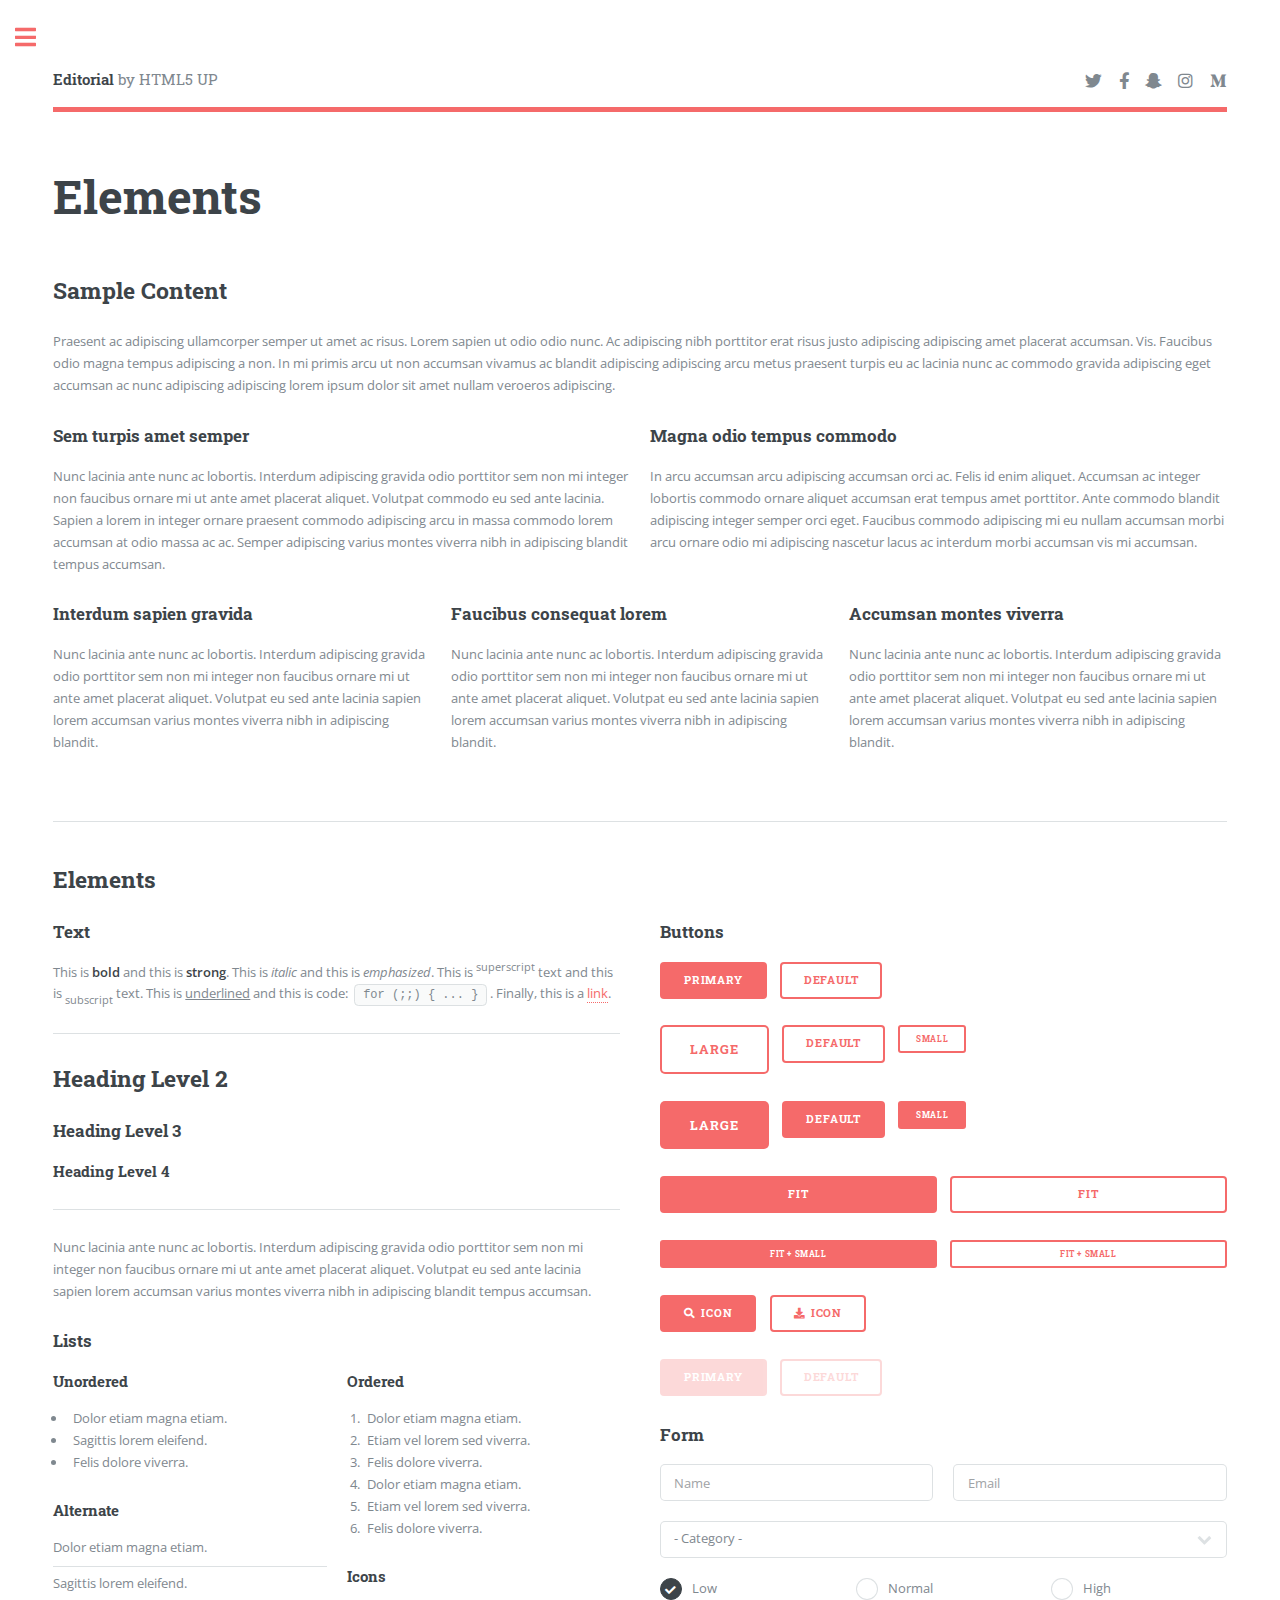
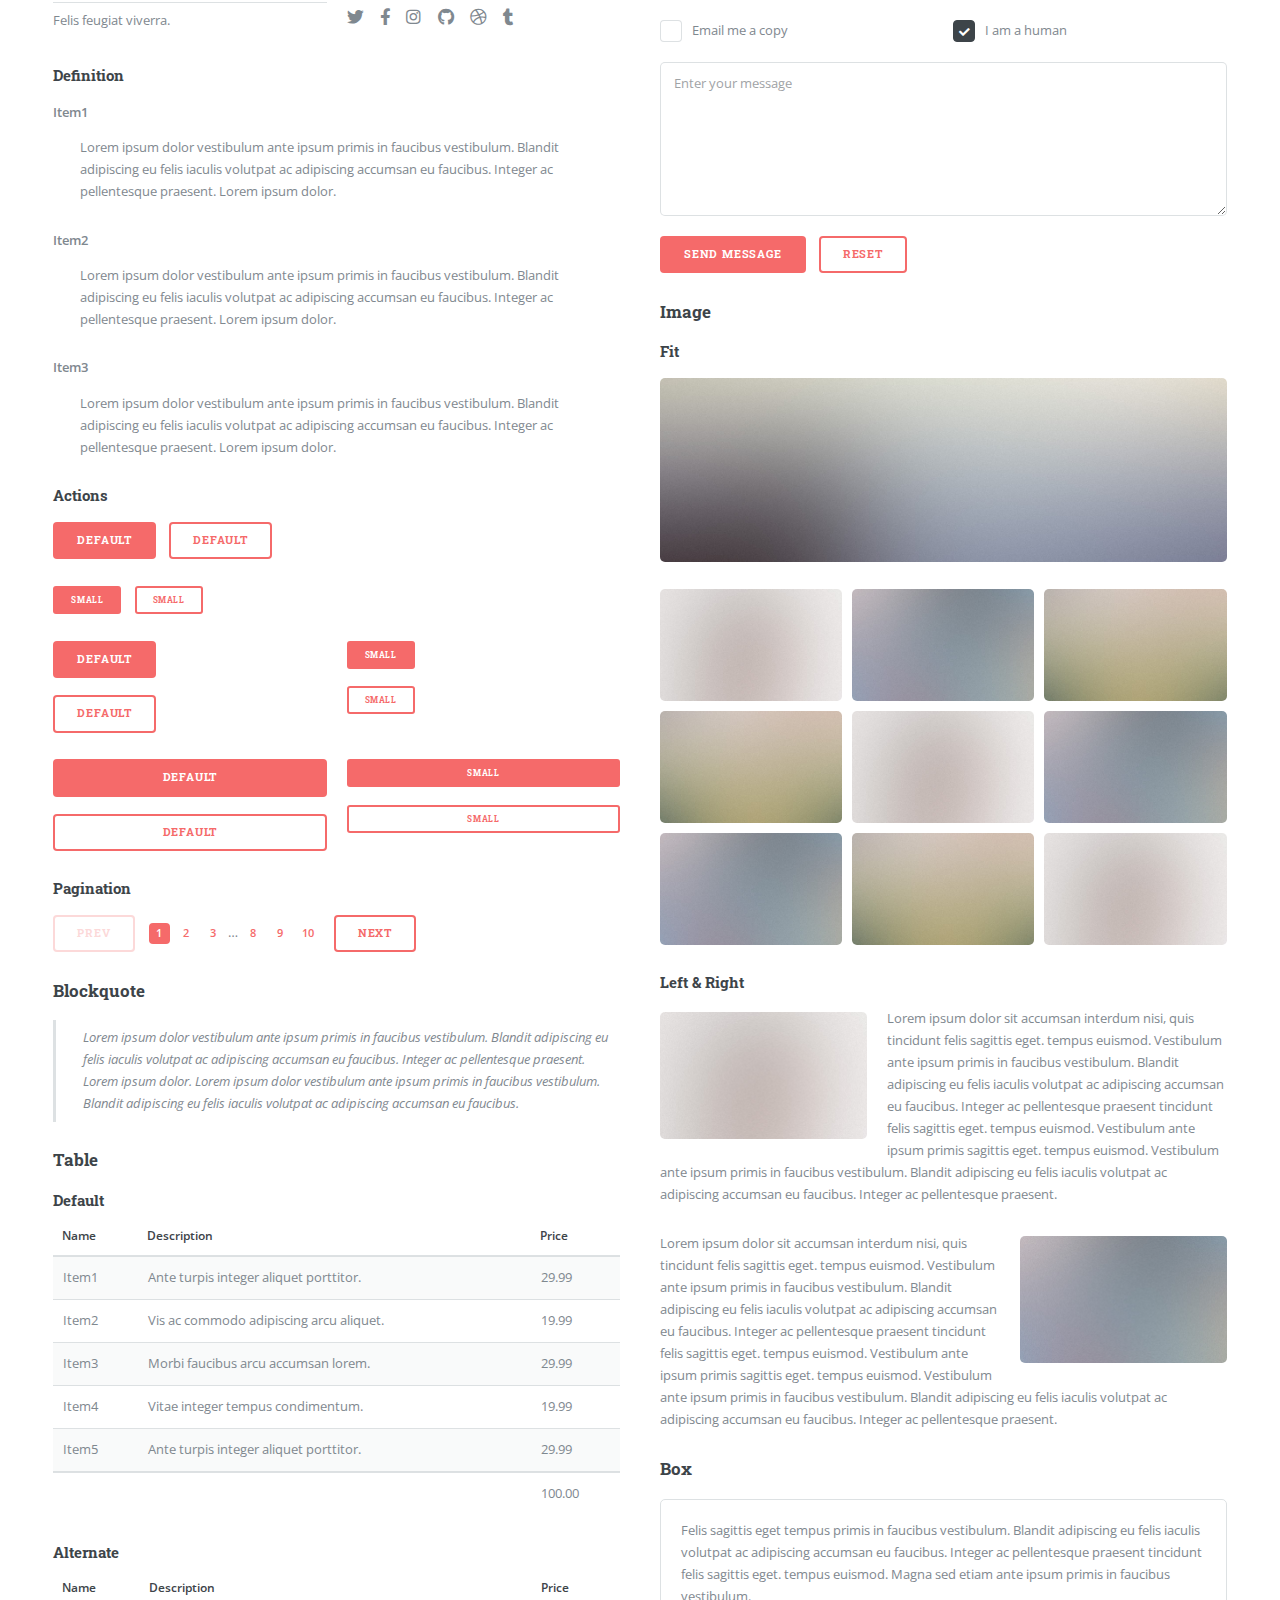
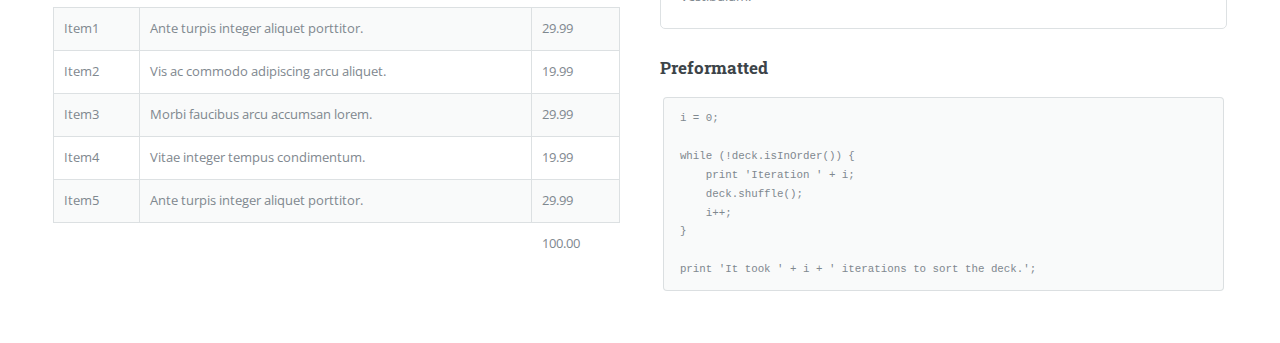
<file: elements.html>
<!DOCTYPE HTML>
<!--
	Editorial by HTML5 UP
	html5up.net | @ajlkn
	Free for personal and commercial use under the CCA 3.0 license (html5up.net/license)
-->
<html>
	<head>
		<title>Elements - Editorial by HTML5 UP</title>
		<meta charset="utf-8" />
		<meta name="viewport" content="width=device-width, initial-scale=1, user-scalable=no" />
		<link rel="stylesheet" href="assets/css/main.css" />
		<link href="https://fonts.googleapis.com/css2?family=Dancing+Script:wght@400;700&display=swap" rel="stylesheet">

	</head>
	<body class="is-preload">

		<!-- Wrapper -->
			<div id="wrapper">

				<!-- Main -->
					<div id="main">
						<div class="inner">

							<!-- Header -->
								<header id="header">
									<a href="index.html" class="logo"><strong>Editorial</strong> by HTML5 UP</a>
									<ul class="icons">
										<li><a href="#" class="icon brands fa-twitter"><span class="label">Twitter</span></a></li>
										<li><a href="#" class="icon brands fa-facebook-f"><span class="label">Facebook</span></a></li>
										<li><a href="#" class="icon brands fa-snapchat-ghost"><span class="label">Snapchat</span></a></li>
										<li><a href="#" class="icon brands fa-instagram"><span class="label">Instagram</span></a></li>
										<li><a href="#" class="icon brands fa-medium-m"><span class="label">Medium</span></a></li>
									</ul>
								</header>

							<!-- Content -->
								<section>
									<header class="main">
										<h1>Elements</h1>
									</header>

									<!-- Content -->
										<h2 id="content">Sample Content</h2>
										<p>Praesent ac adipiscing ullamcorper semper ut amet ac risus. Lorem sapien ut odio odio nunc. Ac adipiscing nibh porttitor erat risus justo adipiscing adipiscing amet placerat accumsan. Vis. Faucibus odio magna tempus adipiscing a non. In mi primis arcu ut non accumsan vivamus ac blandit adipiscing adipiscing arcu metus praesent turpis eu ac lacinia nunc ac commodo gravida adipiscing eget accumsan ac nunc adipiscing adipiscing lorem ipsum dolor sit amet nullam veroeros adipiscing.</p>
										<div class="row">
											<div class="col-6 col-12-small">
												<h3>Sem turpis amet semper</h3>
												<p>Nunc lacinia ante nunc ac lobortis. Interdum adipiscing gravida odio porttitor sem non mi integer non faucibus ornare mi ut ante amet placerat aliquet. Volutpat commodo eu sed ante lacinia. Sapien a lorem in integer ornare praesent commodo adipiscing arcu in massa commodo lorem accumsan at odio massa ac ac. Semper adipiscing varius montes viverra nibh in adipiscing blandit tempus accumsan.</p>
											</div>
											<div class="col-6 col-12-small">
												<h3>Magna odio tempus commodo</h3>
												<p>In arcu accumsan arcu adipiscing accumsan orci ac. Felis id enim aliquet. Accumsan ac integer lobortis commodo ornare aliquet accumsan erat tempus amet porttitor. Ante commodo blandit adipiscing integer semper orci eget. Faucibus commodo adipiscing mi eu nullam accumsan morbi arcu ornare odio mi adipiscing nascetur lacus ac interdum morbi accumsan vis mi accumsan.</p>
											</div>
											<!-- Break -->
											<div class="col-4 col-12-medium">
												<h3>Interdum sapien gravida</h3>
												<p>Nunc lacinia ante nunc ac lobortis. Interdum adipiscing gravida odio porttitor sem non mi integer non faucibus ornare mi ut ante amet placerat aliquet. Volutpat eu sed ante lacinia sapien lorem accumsan varius montes viverra nibh in adipiscing blandit.</p>
											</div>
											<div class="col-4 col-12-medium">
												<h3>Faucibus consequat lorem</h3>
												<p>Nunc lacinia ante nunc ac lobortis. Interdum adipiscing gravida odio porttitor sem non mi integer non faucibus ornare mi ut ante amet placerat aliquet. Volutpat eu sed ante lacinia sapien lorem accumsan varius montes viverra nibh in adipiscing blandit.</p>
											</div>
											<div class="col-4 col-12-medium">
												<h3>Accumsan montes viverra</h3>
												<p>Nunc lacinia ante nunc ac lobortis. Interdum adipiscing gravida odio porttitor sem non mi integer non faucibus ornare mi ut ante amet placerat aliquet. Volutpat eu sed ante lacinia sapien lorem accumsan varius montes viverra nibh in adipiscing blandit.</p>
											</div>
										</div>

									<hr class="major" />

									<!-- Elements -->
										<h2 id="elements">Elements</h2>
										<div class="row gtr-200">
											<div class="col-6 col-12-medium">

												<!-- Text stuff -->
													<h3>Text</h3>
													<p>This is <b>bold</b> and this is <strong>strong</strong>. This is <i>italic</i> and this is <em>emphasized</em>.
													This is <sup>superscript</sup> text and this is <sub>subscript</sub> text.
													This is <u>underlined</u> and this is code: <code>for (;;) { ... }</code>.
													Finally, this is a <a href="#">link</a>.</p>
													<hr />
													<h2>Heading Level 2</h2>
													<h3>Heading Level 3</h3>
													<h4>Heading Level 4</h4>
													<hr />
													<p>Nunc lacinia ante nunc ac lobortis. Interdum adipiscing gravida odio porttitor sem non mi integer non faucibus ornare mi ut ante amet placerat aliquet. Volutpat eu sed ante lacinia sapien lorem accumsan varius montes viverra nibh in adipiscing blandit tempus accumsan.</p>

												<!-- Lists -->
													<h3>Lists</h3>
													<div class="row">
														<div class="col-6 col-12-small">

															<h4>Unordered</h4>
															<ul>
																<li>Dolor etiam magna etiam.</li>
																<li>Sagittis lorem eleifend.</li>
																<li>Felis dolore viverra.</li>
															</ul>

															<h4>Alternate</h4>
															<ul class="alt">
																<li>Dolor etiam magna etiam.</li>
																<li>Sagittis lorem eleifend.</li>
																<li>Felis feugiat viverra.</li>
															</ul>

														</div>
														<div class="col-6 col-12-small">

															<h4>Ordered</h4>
															<ol>
																<li>Dolor etiam magna etiam.</li>
																<li>Etiam vel lorem sed viverra.</li>
																<li>Felis dolore viverra.</li>
																<li>Dolor etiam magna etiam.</li>
																<li>Etiam vel lorem sed viverra.</li>
																<li>Felis dolore viverra.</li>
															</ol>

															<h4>Icons</h4>
															<ul class="icons">
																<li><a href="#" class="icon brands fa-twitter"><span class="label">Twitter</span></a></li>
																<li><a href="#" class="icon brands fa-facebook-f"><span class="label">Facebook</span></a></li>
																<li><a href="#" class="icon brands fa-instagram"><span class="label">Instagram</span></a></li>
																<li><a href="#" class="icon brands fa-github"><span class="label">Github</span></a></li>
																<li><a href="#" class="icon brands fa-dribbble"><span class="label">Dribbble</span></a></li>
																<li><a href="#" class="icon brands fa-tumblr"><span class="label">Tumblr</span></a></li>
															</ul>

														</div>
													</div>
													<h4>Definition</h4>
													<dl>
														<dt>Item1</dt>
														<dd>
															<p>Lorem ipsum dolor vestibulum ante ipsum primis in faucibus vestibulum. Blandit adipiscing eu felis iaculis volutpat ac adipiscing accumsan eu faucibus. Integer ac pellentesque praesent. Lorem ipsum dolor.</p>
														</dd>
														<dt>Item2</dt>
														<dd>
															<p>Lorem ipsum dolor vestibulum ante ipsum primis in faucibus vestibulum. Blandit adipiscing eu felis iaculis volutpat ac adipiscing accumsan eu faucibus. Integer ac pellentesque praesent. Lorem ipsum dolor.</p>
														</dd>
														<dt>Item3</dt>
														<dd>
															<p>Lorem ipsum dolor vestibulum ante ipsum primis in faucibus vestibulum. Blandit adipiscing eu felis iaculis volutpat ac adipiscing accumsan eu faucibus. Integer ac pellentesque praesent. Lorem ipsum dolor.</p>
														</dd>
													</dl>

													<h4>Actions</h4>
													<ul class="actions">
														<li><a href="#" class="button primary">Default</a></li>
														<li><a href="#" class="button">Default</a></li>
													</ul>
													<ul class="actions small">
														<li><a href="#" class="button primary small">Small</a></li>
														<li><a href="#" class="button small">Small</a></li>
													</ul>
													<div class="row">
														<div class="col-6 col-12-small">
															<ul class="actions stacked">
																<li><a href="#" class="button primary">Default</a></li>
																<li><a href="#" class="button">Default</a></li>
															</ul>
														</div>
														<div class="col-6 col-12-small">
															<ul class="actions stacked">
																<li><a href="#" class="button primary small">Small</a></li>
																<li><a href="#" class="button small">Small</a></li>
															</ul>
														</div>
														<div class="col-6 col-12-small">
															<ul class="actions stacked">
																<li><a href="#" class="button primary fit">Default</a></li>
																<li><a href="#" class="button fit">Default</a></li>
															</ul>
														</div>
														<div class="col-6 col-12-small">
															<ul class="actions stacked">
																<li><a href="#" class="button primary small fit">Small</a></li>
																<li><a href="#" class="button small fit">Small</a></li>
															</ul>
														</div>
													</div>

													<h4>Pagination</h4>
													<ul class="pagination">
														<li><span class="button disabled">Prev</span></li>
														<li><a href="#" class="page active">1</a></li>
														<li><a href="#" class="page">2</a></li>
														<li><a href="#" class="page">3</a></li>
														<li><span>&hellip;</span></li>
														<li><a href="#" class="page">8</a></li>
														<li><a href="#" class="page">9</a></li>
														<li><a href="#" class="page">10</a></li>
														<li><a href="#" class="button">Next</a></li>
													</ul>

												<!-- Blockquote -->
													<h3>Blockquote</h3>
													<blockquote>Lorem ipsum dolor vestibulum ante ipsum primis in faucibus vestibulum. Blandit adipiscing eu felis iaculis volutpat ac adipiscing accumsan eu faucibus. Integer ac pellentesque praesent. Lorem ipsum dolor. Lorem ipsum dolor vestibulum ante ipsum primis in faucibus vestibulum. Blandit adipiscing eu felis iaculis volutpat ac adipiscing accumsan eu faucibus.</blockquote>

												<!-- Table -->
													<h3>Table</h3>

													<h4>Default</h4>
													<div class="table-wrapper">
														<table>
															<thead>
																<tr>
																	<th>Name</th>
																	<th>Description</th>
																	<th>Price</th>
																</tr>
															</thead>
															<tbody>
																<tr>
																	<td>Item1</td>
																	<td>Ante turpis integer aliquet porttitor.</td>
																	<td>29.99</td>
																</tr>
																<tr>
																	<td>Item2</td>
																	<td>Vis ac commodo adipiscing arcu aliquet.</td>
																	<td>19.99</td>
																</tr>
																<tr>
																	<td>Item3</td>
																	<td> Morbi faucibus arcu accumsan lorem.</td>
																	<td>29.99</td>
																</tr>
																<tr>
																	<td>Item4</td>
																	<td>Vitae integer tempus condimentum.</td>
																	<td>19.99</td>
																</tr>
																<tr>
																	<td>Item5</td>
																	<td>Ante turpis integer aliquet porttitor.</td>
																	<td>29.99</td>
																</tr>
															</tbody>
															<tfoot>
																<tr>
																	<td colspan="2"></td>
																	<td>100.00</td>
																</tr>
															</tfoot>
														</table>
													</div>

													<h4>Alternate</h4>
													<div class="table-wrapper">
														<table class="alt">
															<thead>
																<tr>
																	<th>Name</th>
																	<th>Description</th>
																	<th>Price</th>
																</tr>
															</thead>
															<tbody>
																<tr>
																	<td>Item1</td>
																	<td>Ante turpis integer aliquet porttitor.</td>
																	<td>29.99</td>
																</tr>
																<tr>
																	<td>Item2</td>
																	<td>Vis ac commodo adipiscing arcu aliquet.</td>
																	<td>19.99</td>
																</tr>
																<tr>
																	<td>Item3</td>
																	<td> Morbi faucibus arcu accumsan lorem.</td>
																	<td>29.99</td>
																</tr>
																<tr>
																	<td>Item4</td>
																	<td>Vitae integer tempus condimentum.</td>
																	<td>19.99</td>
																</tr>
																<tr>
																	<td>Item5</td>
																	<td>Ante turpis integer aliquet porttitor.</td>
																	<td>29.99</td>
																</tr>
															</tbody>
															<tfoot>
																<tr>
																	<td colspan="2"></td>
																	<td>100.00</td>
																</tr>
															</tfoot>
														</table>
													</div>

											</div>
											<div class="col-6 col-12-medium">

												<!-- Buttons -->
													<h3>Buttons</h3>
													<ul class="actions">
														<li><a href="#" class="button primary">Primary</a></li>
														<li><a href="#" class="button">Default</a></li>
													</ul>
													<ul class="actions">
														<li><a href="#" class="button large">Large</a></li>
														<li><a href="#" class="button">Default</a></li>
														<li><a href="#" class="button small">Small</a></li>
													</ul>
													<ul class="actions">
														<li><a href="#" class="button primary large">Large</a></li>
														<li><a href="#" class="button primary">Default</a></li>
														<li><a href="#" class="button primary small">Small</a></li>
													</ul>
													<ul class="actions fit">
														<li><a href="#" class="button primary fit">Fit</a></li>
														<li><a href="#" class="button fit">Fit</a></li>
													</ul>
													<ul class="actions fit small">
														<li><a href="#" class="button primary fit small">Fit + Small</a></li>
														<li><a href="#" class="button fit small">Fit + Small</a></li>
													</ul>
													<ul class="actions">
														<li><a href="#" class="button primary icon solid fa-search">Icon</a></li>
														<li><a href="#" class="button icon solid fa-download">Icon</a></li>
													</ul>
													<ul class="actions">
														<li><span class="button primary disabled">Primary</span></li>
														<li><span class="button disabled">Default</span></li>
													</ul>

												<!-- Form -->
													<h3>Form</h3>

													<form method="post" action="#">
														<div class="row gtr-uniform">
															<div class="col-6 col-12-xsmall">
																<input type="text" name="demo-name" id="demo-name" value="" placeholder="Name" />
															</div>
															<div class="col-6 col-12-xsmall">
																<input type="email" name="demo-email" id="demo-email" value="" placeholder="Email" />
															</div>
															<!-- Break -->
															<div class="col-12">
																<select name="demo-category" id="demo-category">
																	<option value="">- Category -</option>
																	<option value="1">Manufacturing</option>
																	<option value="1">Shipping</option>
																	<option value="1">Administration</option>
																	<option value="1">Human Resources</option>
																</select>
															</div>
															<!-- Break -->
															<div class="col-4 col-12-small">
																<input type="radio" id="demo-priority-low" name="demo-priority" checked>
																<label for="demo-priority-low">Low</label>
															</div>
															<div class="col-4 col-12-small">
																<input type="radio" id="demo-priority-normal" name="demo-priority">
																<label for="demo-priority-normal">Normal</label>
															</div>
															<div class="col-4 col-12-small">
																<input type="radio" id="demo-priority-high" name="demo-priority">
																<label for="demo-priority-high">High</label>
															</div>
															<!-- Break -->
															<div class="col-6 col-12-small">
																<input type="checkbox" id="demo-copy" name="demo-copy">
																<label for="demo-copy">Email me a copy</label>
															</div>
															<div class="col-6 col-12-small">
																<input type="checkbox" id="demo-human" name="demo-human" checked>
																<label for="demo-human">I am a human</label>
															</div>
															<!-- Break -->
															<div class="col-12">
																<textarea name="demo-message" id="demo-message" placeholder="Enter your message" rows="6"></textarea>
															</div>
															<!-- Break -->
															<div class="col-12">
																<ul class="actions">
																	<li><input type="submit" value="Send Message" class="primary" /></li>
																	<li><input type="reset" value="Reset" /></li>
																</ul>
															</div>
														</div>
													</form>

												<!-- Image -->
													<h3>Image</h3>

													<h4>Fit</h4>
													<span class="image fit"><img src="images/pic11.jpg" alt="" /></span>
													<div class="box alt">
														<div class="row gtr-50 gtr-uniform">
															<div class="col-4"><span class="image fit"><img src="images/pic01.jpg" alt="" /></span></div>
															<div class="col-4"><span class="image fit"><img src="images/pic02.jpg" alt="" /></span></div>
															<div class="col-4"><span class="image fit"><img src="images/pic03.jpg" alt="" /></span></div>
															<!-- Break -->
															<div class="col-4"><span class="image fit"><img src="images/pic03.jpg" alt="" /></span></div>
															<div class="col-4"><span class="image fit"><img src="images/pic01.jpg" alt="" /></span></div>
															<div class="col-4"><span class="image fit"><img src="images/pic02.jpg" alt="" /></span></div>
															<!-- Break -->
															<div class="col-4"><span class="image fit"><img src="images/pic02.jpg" alt="" /></span></div>
															<div class="col-4"><span class="image fit"><img src="images/pic03.jpg" alt="" /></span></div>
															<div class="col-4"><span class="image fit"><img src="images/pic01.jpg" alt="" /></span></div>
														</div>
													</div>

													<h4>Left &amp; Right</h4>
													<p><span class="image left"><img src="images/pic01.jpg" alt="" /></span>Lorem ipsum dolor sit accumsan interdum nisi, quis tincidunt felis sagittis eget. tempus euismod. Vestibulum ante ipsum primis in faucibus vestibulum. Blandit adipiscing eu felis iaculis volutpat ac adipiscing accumsan eu faucibus. Integer ac pellentesque praesent tincidunt felis sagittis eget. tempus euismod. Vestibulum ante ipsum primis sagittis eget. tempus euismod. Vestibulum ante ipsum primis in faucibus vestibulum. Blandit adipiscing eu felis iaculis volutpat ac adipiscing accumsan eu faucibus. Integer ac pellentesque praesent.</p>
													<p><span class="image right"><img src="images/pic02.jpg" alt="" /></span>Lorem ipsum dolor sit accumsan interdum nisi, quis tincidunt felis sagittis eget. tempus euismod. Vestibulum ante ipsum primis in faucibus vestibulum. Blandit adipiscing eu felis iaculis volutpat ac adipiscing accumsan eu faucibus. Integer ac pellentesque praesent tincidunt felis sagittis eget. tempus euismod. Vestibulum ante ipsum primis sagittis eget. tempus euismod. Vestibulum ante ipsum primis in faucibus vestibulum. Blandit adipiscing eu felis iaculis volutpat ac adipiscing accumsan eu faucibus. Integer ac pellentesque praesent.</p>

												<!-- Box -->
													<h3>Box</h3>
													<div class="box">
														<p>Felis sagittis eget tempus primis in faucibus vestibulum. Blandit adipiscing eu felis iaculis volutpat ac adipiscing accumsan eu faucibus. Integer ac pellentesque praesent tincidunt felis sagittis eget. tempus euismod. Magna sed etiam ante ipsum primis in faucibus vestibulum.</p>
													</div>

												<!-- Preformatted Code -->
													<h3>Preformatted</h3>
													<pre><code>i = 0;

while (!deck.isInOrder()) {
    print 'Iteration ' + i;
    deck.shuffle();
    i++;
}

print 'It took ' + i + ' iterations to sort the deck.';
</code></pre>

											</div>
										</div>

								</section>

						</div>
					</div>

				<!-- Sidebar -->
					<div id="sidebar">
						<div class="inner">

							<!-- Search -->
								<section id="search" class="alt">
									<form method="post" action="#">
										<input type="text" name="query" id="query" placeholder="Search" />
									</form>
								</section>

							<!-- Menu -->
							<nav id="menu">
								<header class="major">
									<h2>Menu</h2>
								</header>
								<ul>
									<li><a href="index.html">Homepage</a></li>
									<li><a href="elements.html">My Account</a></li>
									<li><a href="generic.html">Coming soon!</a></li>
									<li>
										<span class="opener">Categories Submenu</span>
										<ul>
											<li><a href="#">Appetizers</a></li>
											<li><a href="#">Soups</a></li>
											<li><a href="#">Desserts</a></li>
											<li><a href="#">Beef</a></li>
										</ul>
									</li>
								</ul>
							</nav>

							<!-- Section -->
								<section>
									<header class="major">
										<h2>Ante interdum</h2>
									</header>
									<div class="mini-posts">
										<article>
											<a href="#" class="image"><img src="images/pic07.jpg" alt="" /></a>
											<p>Aenean ornare velit lacus, ac varius enim lorem ullamcorper dolore aliquam.</p>
										</article>
										<article>
											<a href="#" class="image"><img src="images/pic08.jpg" alt="" /></a>
											<p>Aenean ornare velit lacus, ac varius enim lorem ullamcorper dolore aliquam.</p>
										</article>
										<article>
											<a href="#" class="image"><img src="images/pic09.jpg" alt="" /></a>
											<p>Aenean ornare velit lacus, ac varius enim lorem ullamcorper dolore aliquam.</p>
										</article>
									</div>
									<ul class="actions">
										<li><a href="#" class="button">More</a></li>
									</ul>
								</section>

							<!-- Section -->
								<section>
									<header class="major">
										<h2>Get in touch</h2>
									</header>
									<p>Sed varius enim lorem ullamcorper dolore aliquam aenean ornare velit lacus, ac varius enim lorem ullamcorper dolore. Proin sed aliquam facilisis ante interdum. Sed nulla amet lorem feugiat tempus aliquam.</p>
									<ul class="contact">
										<li class="icon solid fa-envelope"><a href="#">information@untitled.tld</a></li>
										<li class="icon solid fa-phone">(000) 000-0000</li>
										<li class="icon solid fa-home">1234 Somewhere Road #8254<br />
										Nashville, TN 00000-0000</li>
									</ul>
								</section>

							<!-- Footer -->
								<footer id="footer">
									<p class="copyright">&copy; Untitled. All rights reserved. Demo Images: <a href="https://unsplash.com">Unsplash</a>. Design: <a href="https://html5up.net">HTML5 UP</a>.</p>
								</footer>

						</div>
					</div>

			</div>

		<!-- Scripts -->
			<script src="assets/js/jquery.min.js"></script>
			<script src="assets/js/browser.min.js"></script>
			<script src="assets/js/breakpoints.min.js"></script>
			<script src="assets/js/util.js"></script>
			<script src="assets/js/main.js"></script>

	</body>
</html>
</file>
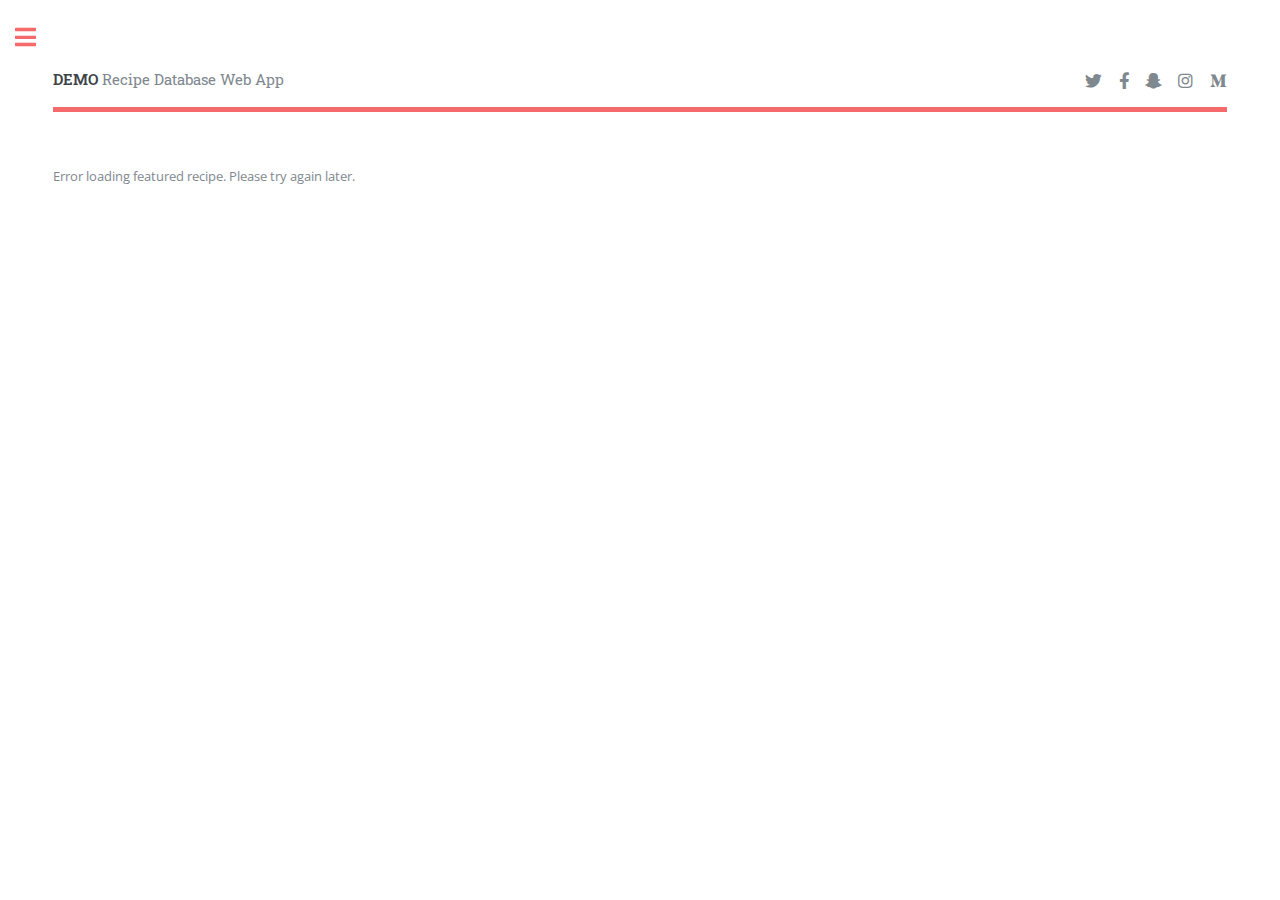
<file: feature_recipe.html>
<!DOCTYPE HTML>
<html>
	<head>
		<title>La Mise en Place Demo</title>
		<meta charset="utf-8" />
		<meta name="viewport" content="width=device-width, initial-scale=1, user-scalable=no" />
		<link rel="stylesheet" href="assets/css/main.css" />
		<link href="https://fonts.googleapis.com/css2?family=Dancing+Script:wght@400;700&display=swap" rel="stylesheet">
	</head>
	<body class="is-preload">

		<!-- Wrapper -->
		<div id="wrapper">

			<!-- Main -->
			<div id="main">
				<div class="inner">

					<!-- Header -->
					<header id="header">
						<a href="index.html" class="logo"><strong>DEMO</strong> Recipe Database Web App</a>
						<ul class="icons">
							<li><a href="#" class="icon brands fa-twitter"><span class="label">Twitter</span></a></li>
							<li><a href="#" class="icon brands fa-facebook-f"><span class="label">Facebook</span></a></li>
							<li><a href="#" class="icon brands fa-snapchat-ghost"><span class="label">Snapchat</span></a></li>
							<li><a href="#" class="icon brands fa-instagram"><span class="label">Instagram</span></a></li>
							<li><a href="#" class="icon brands fa-medium-m"><span class="label">Medium</span></a></li>
						</ul>
					</header>

					<!-- Recipe Section -->
					<section id="recipe-container">
						<header class="main">
							<h1 id="recipe-title">Recipe Title</h1>
						</header>
						<img id="recipe-image" src="" alt="Recipe Image" style="max-width: 100%; height: auto;" />
						<p><strong>Category:</strong> <span id="recipe-category"></span></p>
						<h2>Description</h2>
						<p id="recipe-description">No description available.</p>
						<h2>Ingredients</h2>
						<ul id="ingredients-list"></ul>
						<h2>Instructions</h2>
						<ol id="recipe-instructions"></ol>
					</section>
					

				</div>
			</div>

			<!-- Sidebar -->
			<div id="sidebar">
				<div class="inner">

					<!-- Search -->
					<section id="search" class="alt">
						<form method="post" action="#">
							<input type="text" name="query" id="query" placeholder="Search" />
						</form>
					</section>

					<!-- Menu -->
					<nav id="menu">
						<header class="major">
							<h2>Menu</h2>
						</header>
						<ul>
							<li><a href="index.html">Homepage</a></li>
							<li><a href="account.html">My Account</a></li>
							<li><a href="generic.html">Try Something New!</a></li>
							<li><a href="search_ingredients.html">Search by Ingredients</a></li>
							<li>
								<span class="opener">Categories Submenu</span>
								<ul>
									<li><a href="appetizers.html">Appetizers</a></li>
									<li><a href="Soups.html">Soups</a></li>
									<li><a href="desserts.html">Desserts</a></li>
									<li><a href="#">Beef</a></li>
								</ul>
							</li>
						</ul>
					</nav>

					<!-- Section -->
					<section>
						<header class="major">
							<h2>Want to submit a recipe?</h2>
						</header>
						<div class="mini-posts">
							<article>
								<a href="#" class="image"><img src="images/recipe_submit.jpg" alt="Our pick of the season!" /></a>
								<p>Submit a favorite recipe to our site and share with others!</p>
							</article>
						</div>
						<ul class="actions">
							<li><a href="submit_recipe.html" class="button">Submit Recipe</a></li>
						</ul>
					</section>
					<section>
						<header class="major">
							<h2>Featured Recipe</h2>
						</header>
						<div class="mini-posts">
							<article>
								<a href="feature_recipe.html" class="image"><img src="images/pic17_main.jpg" alt="Indian Tacos Ojibway Style" /></a>
								<p>Try this variation for Taco Tuesday!</p>
							</article>
						</div>
						<ul class="actions">
							<li><a href="feature_recipe.html" class="button">More</a></li>
						</ul>
					</section>

					<!-- Footer -->
					<footer id="footer">
						<p class="copyright">&copy; Untitled. All rights reserved. Demo images taken from Microsoft stock images.</p>
					</footer>

				</div>
			</div>

		</div>

		<!-- Scripts -->
		<script>
			document.addEventListener("DOMContentLoaded", async () => {
				// Hardcoded API URL for the featured recipe
				const apiUrl = "http://localhost:5000/api/recipes/3115214";
		
				try {
					// Fetch recipe details
					const response = await fetch(apiUrl);
					const recipe = await response.json();
					console.log("API Response:", recipe); // Debugging log
		
					// Check if the recipe exists
					if (!recipe || Object.keys(recipe).length === 0) {
						document.getElementById("recipe-container").innerHTML = "<p>Featured recipe not found.</p>";
						return;
					}
		
					// Populate recipe details
					document.getElementById("recipe-title").textContent = recipe.Title || "No title available";
		
					// Hard-code the image the image for now but later have it come from database
					const imageElement = document.getElementById("recipe-image");
					imageElement.src = "images/pic17_main.jpg"; // Always use the hardcoded image
					imageElement.alt = recipe.Title || "Recipe Image";


					document.getElementById("recipe-category").textContent = recipe.CategoryName || "Uncategorized";
					document.getElementById("recipe-description").textContent = recipe.Description || "No description available.";
		
					// Populate ingredients
					const ingredientsList = document.getElementById("ingredients-list");
					if (recipe.Ingredients && recipe.Ingredients.length > 0) {
						ingredientsList.innerHTML = recipe.Ingredients.map(ingredient => `<li>${ingredient}</li>`).join("");
					} else {
						ingredientsList.innerHTML = "<p>No ingredients listed.</p>";
					}
		
					// Populate instructions
					const instructionsList = document.getElementById("recipe-instructions");
					if (recipe.Instructions && recipe.Instructions.length > 0) {
						instructionsList.innerHTML = recipe.Instructions.map(step => `<li>${step}</li>`).join("");
					} else {
						instructionsList.innerHTML = "<p>No instructions available.</p>";
					}
				} catch (error) {
					console.error("Error fetching recipe details:", error);
					document.getElementById("recipe-container").innerHTML = "<p>Error loading featured recipe. Please try again later.</p>";
				}
			});
		</script>
		
		<script src="assets/js/jquery.min.js"></script>
		<script src="assets/js/browser.min.js"></script>
		<script src="assets/js/breakpoints.min.js"></script>
		<script src="assets/js/util.js"></script>
		<script src="assets/js/main.js"></script>
	</body>
</html>
</file>
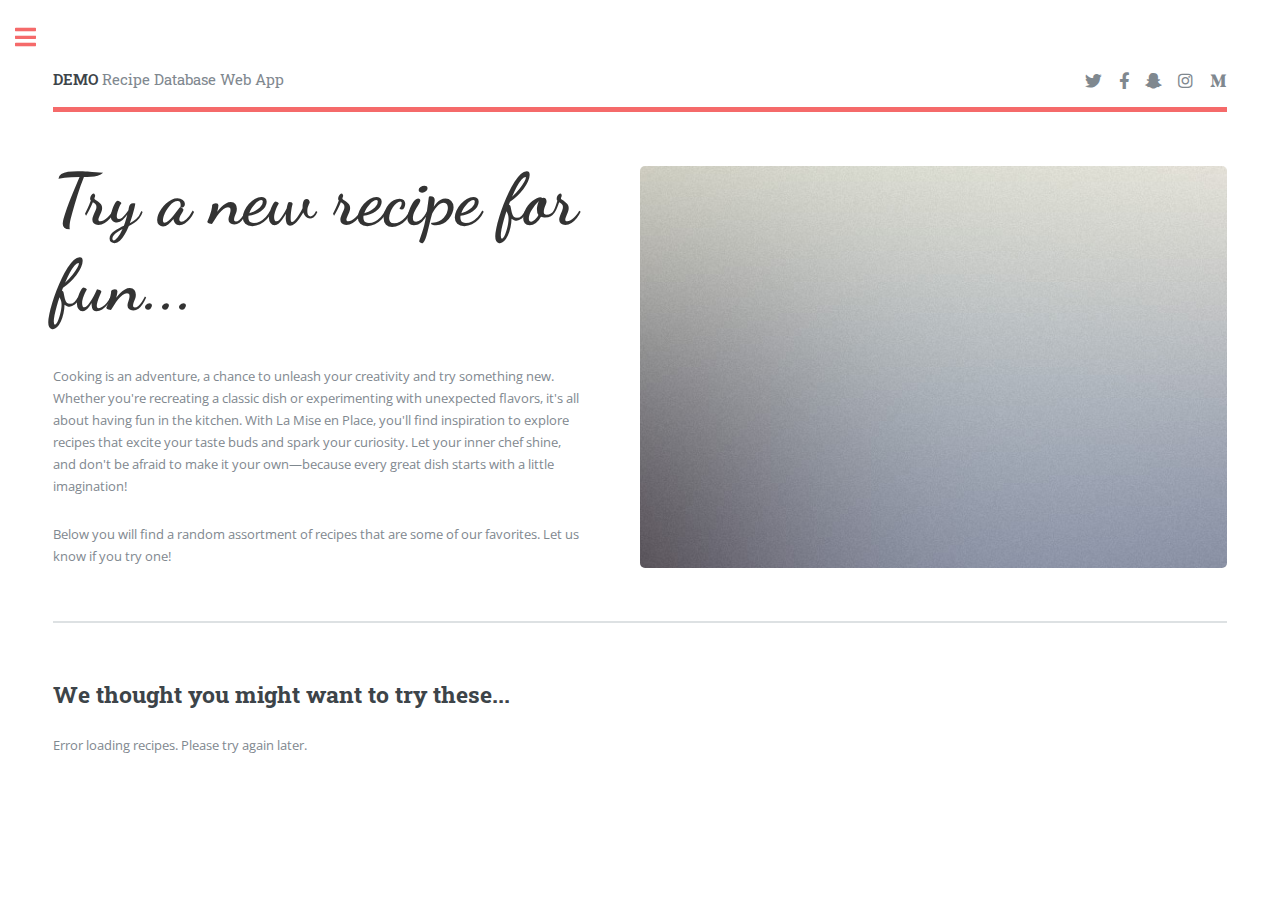
<file: generic.html>
<!DOCTYPE HTML>
<!--
	Editorial by HTML5 UP
	html5up.net | @ajlkn
	Free for personal and commercial use under the CCA 3.0 license (html5up.net/license)
-->
<html>
	<head>
		<title>La Mise en Place Demo</title>
		<meta charset="utf-8" />
		<meta name="viewport" content="width=device-width, initial-scale=1, user-scalable=no" />
		<link rel="stylesheet" href="assets/css/main.css" />
		<link href="https://fonts.googleapis.com/css2?family=Dancing+Script:wght@400;700&display=swap" rel="stylesheet">
	</head>
	<body class="is-preload">

		<!-- Wrapper -->
			<div id="wrapper">

				<!-- Main -->
					<div id="main">
						<div class="inner">

							<!-- Header -->
							<header id="header">
								<a href="index.html" class="logo"><strong>DEMO </strong>Recipe Database Web App </a>
								<ul class="icons">
									<li><a href="#" class="icon brands fa-twitter"><span class="label">Twitter</span></a></li>
									<li><a href="#" class="icon brands fa-facebook-f"><span class="label">Facebook</span></a></li>
									<li><a href="#" class="icon brands fa-snapchat-ghost"><span class="label">Snapchat</span></a></li>
									<li><a href="#" class="icon brands fa-instagram"><span class="label">Instagram</span></a></li>
									<li><a href="#" class="icon brands fa-medium-m"><span class="label">Medium</span></a></li>
								</ul>
							</header>
							<!-- Banner -->
							<section id="banner">
								<div class="content">
									<header>
										<h1 style="font-family: 'Dancing Script', cursive; font-size: 4.5rem; color: #333; line-height: 1.2; text-align: left;">
											Try a new recipe for fun...
										</h1>
										</header>
									<p>Cooking is an adventure, a chance to unleash your creativity and try something new. 
										Whether you're recreating a classic dish or experimenting with unexpected flavors, it's all about having fun in the kitchen.
										With La Mise en Place, you'll find inspiration to explore recipes that excite your taste buds and spark your curiosity. 
										Let your inner chef shine, and don't be afraid to make it your own—because every great dish starts with a little imagination!
									</p>	
									<p>	Below you will find a random assortment of recipes that are some of our favorites. Let us know if you try one!</p>
								</div>
								<span class="image object">
									<img src="images/pic11.jpg" alt="Experiment with a new recipe!" />
								</span>
							</section>
							<!-- Content -->
																

							<!-- Random Recipes Section -->
							<section id="random-recipes">
								<style>
									#random-recipes .recipe-cards-container {
										display: grid;
										grid-template-columns: repeat(3, 1fr);
										gap: 20px;
										margin-top: 20px;
									}
							
									#random-recipes .recipe-card {
										border: 1px solid #ddd;
										border-radius: 8px;
										overflow: hidden;
										background: #fff;
										text-align: center;
										transition: transform 0.3s, box-shadow 0.3s;
										cursor: pointer;
									}
							
									#random-recipes .recipe-card:hover {
										transform: translateY(-5px);
										box-shadow: 0 4px 8px rgba(0, 0, 0, 0.1);
									}
							
									#random-recipes .recipe-card img {
										width: 100%;
										height: auto;
									}
							
									#random-recipes .recipe-card h3 {
										margin: 10px 0;
										font-size: 1.2em;
										color: #333;
									}
							
									#random-recipes .recipe-card p {
										font-size: 0.9em;
										color: #666;
										margin-bottom: 10px;
									}
								</style>
								<h2>We thought you might want to try these...</h2>
								<div id="recipe-cards-container" class="recipe-cards-container">
									<!-- Random recipes will be dynamically loaded here -->
								</div>
							</section>
							
						</div>
					</div>

<!-- Sidebar -->
<div id="sidebar">
	<div class="inner">

		<!-- Search -->
			<section id="search" class="alt">
				<form method="post" action="#">
					<input type="text" name="query" id="query" placeholder="Search" />
				</form>
			</section>

		<!-- Menu -->
		<nav id="menu">
			<header class="major">
				<h2>Menu</h2>
			</header>
			<ul>
				<li><a href="index.html">Homepage</a></li>
				<li><a href="account.html">My Account</a></li>
				<li><a href="generic.html">Try Something New!</a></li>
				<li>
					<span class="opener">Categories Submenu</span>
					<ul>
						<li><a href="appetizers.html">Appetizers</a></li>
						<li><a href="Soups.html">Soups</a></li>
						<li><a href="#">Desserts</a></li>
						<li><a href="#">Beef</a></li>
					</ul>
				</li>
			</ul>
		</nav>
		<!-- Section -->
			<section>
				<header class="major">
					<h2>Featured Recipe</h2>
				</header>
				<div class="mini-posts">
					<article>
						<a href="#" class="image"><img src="images/pic17_main.jpg" alt="Our pick of the season!" /></a>
						<p>Get ready for the holidays with this feast!</p>
					</article>
				</div>
				<ul class="actions">
					<li><a href="#" class="button">More</a></li>
				</ul>
			</section>

		<!-- Section -->
			<section>
				<header class="major">
					<h2>Get in touch</h2>
				</header>
				<a href="#" class="image"><img src="images/miseenplace.png" alt="" /></a>
				<p>Need help or is there something we should know?</p>
				<ul class="contact">
					<li class="icon solid fa-envelope"><a href="#">miseenplace@uark.edu</a></li>
					<li class="icon solid fa-phone">(479) 575-0000</li>
					<li class="icon solid fa-home">100 Recipe Hall<br />
					Fayetteville, AR 00000-0000</li>
				</ul>
			</section>

		<!-- Footer -->
			<footer id="footer">
				<p class="copyright">&copy; Untitled. All rights reserved. Demo images taken from Microsoft stock images.</a></p>
			</footer>

	</div>
</div>

						<!-- Scripts -->
						<script>
							document.addEventListener("DOMContentLoaded", async () => {
								const randomRecipesContainer = document.getElementById('recipe-cards-container');
								const randomApiUrl = 'https://www.themealdb.com/api/json/v1/1/random.php';

								randomRecipesContainer.innerHTML = 'Loading recipes...';

								try {
									let randomRecipes = [];
									for (let i = 0; i < 10; i++) {
										const response = await fetch(randomApiUrl);
										const data = await response.json();
										if (data.meals && data.meals.length > 0) {
											randomRecipes.push(data.meals[0]); // Push the random recipe to the array
										}
									}

									// Display recipes
									if (randomRecipes.length > 0) {
										randomRecipesContainer.innerHTML = randomRecipes.map(recipe => `
											<div class="recipe-card" onclick="viewRecipe('${recipe.idMeal}')">
												<img src="${recipe.strMealThumb}" alt="${recipe.strMeal}">
												<h3>${recipe.strMeal}</h3>
												<p>${recipe.strCategory}</p>
											</div>
										`).join('');
									} else {
										randomRecipesContainer.innerHTML = '<p>No recipes found.</p>';
									}
								} catch (error) {
									console.error('Error fetching random recipes:', error);
									randomRecipesContainer.innerHTML = '<p>Error loading recipes. Please try again later.</p>';
								}
							});

							// Function to handle viewing a recipe (redirect to recipe details page)
							function viewRecipe(recipeId) {
								window.location.href = `view_recipe.html?id=${recipeId}`;
							}


						</script>
						
		<!-- Scripts -->
			<script src="assets/js/jquery.min.js"></script>
			<script src="assets/js/browser.min.js"></script>
			<script src="assets/js/breakpoints.min.js"></script>
			<script src="assets/js/util.js"></script>
			<script src="assets/js/main.js"></script>

	</body>
</html>
</file>
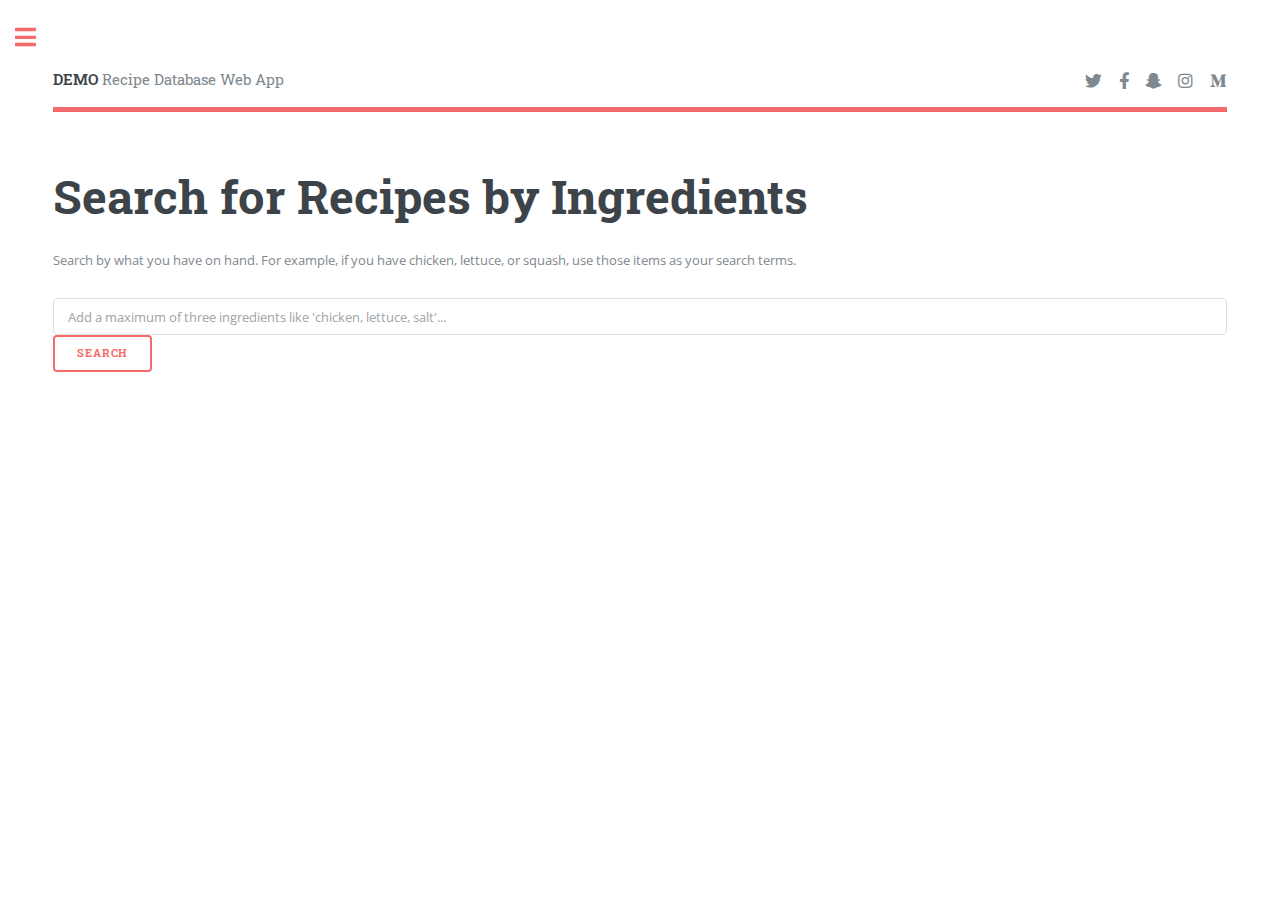
<file: search_ingredients.html>
<!DOCTYPE HTML>
<html>
    <head>
        <title>Search by Ingredients - La Mise en Place</title>
        <meta charset="utf-8" />
        <meta name="viewport" content="width=device-width, initial-scale=1, user-scalable=no" />
        <link rel="stylesheet" href="assets/css/main.css" />
        <link href="https://fonts.googleapis.com/css2?family=Dancing+Script:wght@400;700&display=swap" rel="stylesheet">
        
        <!-- Custom Styles for Search Results -->
        <style>
            /* General container styles for the search results list */
            .search-results-list {
                list-style: none; /* Remove default list styling */
                counter-reset: recipe-counter 0; /* Initialize counter for numbering */
                margin: 0;
                padding: 0;
            }

            /* Styles for each list item */
            /* General container styles */
							.search-results-list {
							list-style: none; /* Remove default list styling */
							counter-reset: recipe-counter; /* Initialize counter for numbering */
							margin: 0;
							padding: 0;
						}

						.search-results-list li {
							display: flex;
							align-items: center;
							gap: 15px;
							border-bottom: 1px solid #ddd;
							padding: 10px 0;
							cursor: pointer;
							transition: background-color 0.3s;
							font-size: 1.1em;
						}

						.search-results-list li:hover {
							background-color: #f9f9f9;
						}

						.search-results-list li img {
							width: 50px;
							height: 50px;
							border-radius: 8px;
						}

						.search-results-list li span {
							counter-increment: recipe-counter; /* Increment counter for each list item */
							font-size: 1em;
							color: #333;
						}
        </style>
    </head>
    <body class="is-preload">

        <!-- Wrapper -->
        <div id="wrapper">

            <!-- Main -->
            <div id="main">
                <div class="inner">
                    <!-- Header -->
                    <header id="header">
                        <a href="index.html" class="logo"><strong>DEMO</strong> Recipe Database Web App</a>
                        <ul class="icons">
                            <li><a href="#" class="icon brands fa-twitter"><span class="label">Twitter</span></a></li>
                            <li><a href="#" class="icon brands fa-facebook-f"><span class="label">Facebook</span></a></li>
                            <li><a href="#" class="icon brands fa-snapchat-ghost"><span class="label">Snapchat</span></a></li>
                            <li><a href="#" class="icon brands fa-instagram"><span class="label">Instagram</span></a></li>
                            <li><a href="#" class="icon brands fa-medium-m"><span class="label">Medium</span></a></li>
                        </ul>
                    </header>

                    <!-- Search Section -->
                    <section>
                        <h1>Search for Recipes by Ingredients</h1>
                        <p>Search by what you have on hand. For example, if you have chicken, lettuce, or squash, use those items as your search terms.</p>
                        <input type="text" id="search-bar" placeholder="Add a maximum of three ingredients like 'chicken, lettuce, salt'..." />
                        <button id="search-button">Search</button>

                        <!-- Search Results -->
                        <ul class="search-results-list" id="search-results">
                            <!-- Recipes will dynamically load here -->
                        </ul>
                    </section>
                </div>
            </div>

            <!-- Sidebar -->
            <div id="sidebar">
                <div class="inner">
                    <!-- Menu -->
                    <nav id="menu">
                        <header class="major">
                            <h2>Menu</h2>
                        </header>
                        <ul>
                            <li><a href="index.html">Homepage</a></li>
                            <li><a href="account.html">My Account</a></li>
                            <li><a href="generic.html">Try Something New!</a></li>
                            <li>
                                <span class="opener">Categories Submenu</span>
                                <ul>
                                    <li><a href="appetizers.html">Appetizers</a></li>
                                    <li><a href="Soups.html">Soups</a></li>
                                    <li><a href="desserts.html">Desserts</a></li>
                                    <li><a href="#">Beef</a></li>
                                </ul>
                            </li>
                        </ul>
                    </nav>
                </div>
            </div>
        </div>

        <!-- Scripts -->
        <script>
			document.getElementById("search-button").addEventListener("click", async () => {
				const input = document.getElementById("search-bar").value.trim();
				const resultsContainer = document.getElementById("search-results");
		
				// Clear previous results
				resultsContainer.innerHTML = "";
		
				// Validate input
				if (!input) {
					resultsContainer.innerHTML = "<p>Please enter at least two ingredients.</p>";
					return;
				}
		
				const ingredients = input.split(',').map(item => item.trim());
		
				if (ingredients.length < 2) {
					resultsContainer.innerHTML = "<p>Please provide at least two ingredients.</p>";
					return;
				}
		
				try {
					// Construct query string for ingredients
					const params = new URLSearchParams();
					ingredients.forEach(ingredient => params.append('ingredients', ingredient));
		
					// Use the full API URL
					const apiUrl = `http://localhost:5000/api/recipes/search-by-ingredients?${params.toString()}`;
		
					// Send fetch request to the API
					const response = await fetch(apiUrl);
					const data = await response.json();
		
					// Check response and display results
					if (response.status === 200 && data.recipes.length > 0) {
						resultsContainer.innerHTML = data.recipes.map(recipe => `
							<li>
								<img src="${recipe.ImageURL}" alt="${recipe.Title}" style="width:50px;height:50px;border-radius:8px;">
								<span><strong>${recipe.Title}</strong></span>
								<a href="view_appetizers.html?id=${recipe.RecipeID}">View Recipe</a>
							</li>
						`).join("");
					} else if (response.status === 404) {
						resultsContainer.innerHTML = "<p>No matching recipes found.</p>";
					} else {
						resultsContainer.innerHTML = `<p>Error: ${data.error || 'Unexpected error occurred.'}</p>`;
					}
				} catch (error) {
					console.error("Error fetching recipes:", error);
					resultsContainer.innerHTML = "<p>An error occurred while searching for recipes. Please try again later.</p>";
				}
			});
		</script>
		

      
        
        <!-- External Scripts -->
        <script src="assets/js/jquery.min.js"></script>
        <script src="assets/js/browser.min.js"></script>
        <script src="assets/js/breakpoints.min.js"></script>
        <script src="assets/js/util.js"></script>
        <script src="assets/js/main.js"></script>
    </body>
</html>
</file>
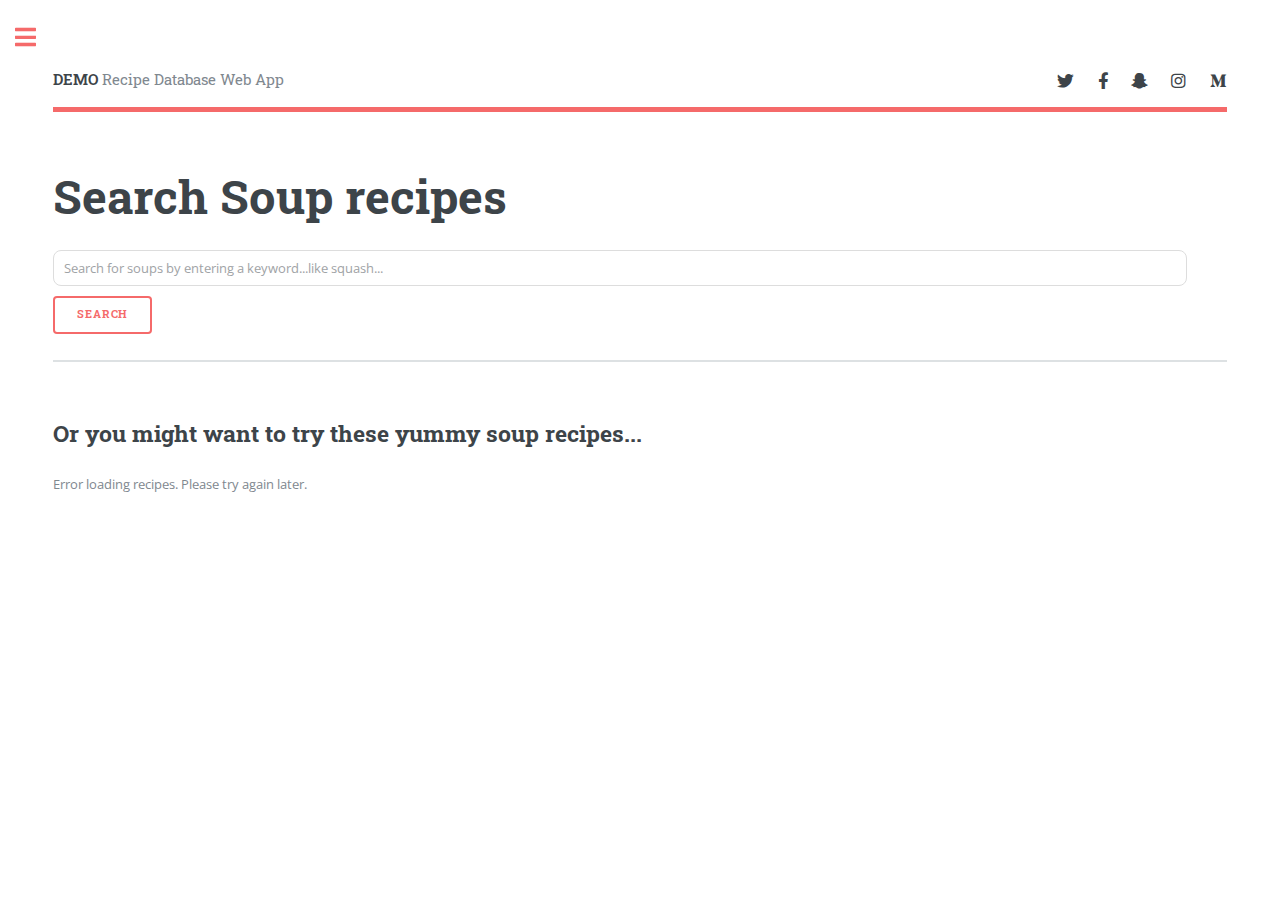
<file: Soups.html>
<!DOCTYPE HTML>
<html>
	<head>
		<title>Soups - La Mise en Place</title>
		<meta charset="utf-8" />
		<meta name="viewport" content="width=device-width, initial-scale=1, user-scalable=no" />
		<link rel="stylesheet" href="assets/css/main.css" />
		<link href="https://fonts.googleapis.com/css2?family=Dancing+Script:wght@400;700&display=swap" rel="stylesheet">

		<style>
			/* Additional Styling */
			.search-results {
				margin-top: 20px;
			}

			.recipe-card {
				display: grid;
				grid-template-columns: 2fr 1fr; /* Two columns: details and meta-info */
				gap: 15px;
				padding: 10px;
				border: 1px solid #ddd;
				border-radius: 8px;
				background: #f9f9f9;
				margin-bottom: 15px;
				cursor: pointer;
				transition: box-shadow 0.3s;
			}

			.recipe-card:hover {
				box-shadow: 0 4px 8px rgba(0, 0, 0, 0.1);
			}

			.recipe-details h3 {
				margin-top: 0;
			}

			.recipe-meta p {
				margin: 5px 0;
			}

			.recipe-container {
				margin-top: 30px;
			}

			.ingredients, .instructions, .reviews {
				margin-bottom: 30px;
			}

			.review {
				border: 1px solid #ddd;
				padding: 10px;
				border-radius: 8px;
				margin-bottom: 10px;
				background: #f9f9f9;
			}

			/* Styling for header icons */
			#header .icons {
				display: flex;
				justify-content: flex-end;
				gap: 10px;
				list-style: none;
				padding: 0;
			}
			#header .icons li a {
				text-decoration: none;
				color: #3d4449;
			}
		</style>
	</head>
	<body class="is-preload">

		<!-- Wrapper -->
		<div id="wrapper">
	

			<!-- Main -->
			<div id="main">
				<div class="inner">
					<!-- Header -->
					<header id="header">
						<a href="index.html" class="logo"><strong>DEMO </strong>Recipe Database Web App </a>
						<ul class="icons">
							<li><a href="#" class="icon brands fa-twitter"><span class="label">Twitter</span></a></li>
							<li><a href="#" class="icon brands fa-facebook-f"><span class="label">Facebook</span></a></li>
							<li><a href="#" class="icon brands fa-snapchat-ghost"><span class="label">Snapchat</span></a></li>
							<li><a href="#" class="icon brands fa-instagram"><span class="label">Instagram</span></a></li>
							<li><a href="#" class="icon brands fa-medium-m"><span class="label">Medium</span></a></li>
						</ul>
					</header>
					<!-- Search Section -->
					<section>
						<h1>Search Soup recipes</h1>
						<input type="text" id="search-bar" placeholder="Search for soups by entering a keyword...like squash..." />
						<button id="search-button">Search</button>
						<ol id="search-results" class="search-results-list">
							<!-- Search results will be dynamically populated here -->
						</ol>
				
						<style>
							/* General container styles */
							.search-results-list {
							list-style: none; /* Remove default list styling */
							counter-reset: recipe-counter; /* Initialize counter for numbering */
							margin: 0;
							padding: 0;
						}

						.search-results-list li {
							display: flex;
							align-items: center;
							gap: 15px;
							border-bottom: 1px solid #ddd;
							padding: 10px 0;
							cursor: pointer;
							transition: background-color 0.3s;
							font-size: 1.1em;
						}

						.search-results-list li:hover {
							background-color: #f9f9f9;
						}

						.search-results-list li img {
							width: 50px;
							height: 50px;
							border-radius: 8px;
						}

						.search-results-list li span {
							counter-increment: recipe-counter; /* Increment counter for each list item */
							font-size: 1em;
							color: #333;
						}
						
							/* Search input styles */
							#search-bar {
								width: calc(100% - 40px); /* Adjusting for padding/margin */
								padding: 10px;
								font-size: 1em;
								margin-bottom: 10px;
								border: 1px solid #ddd;
								border-radius: 8px;
							}
						
							/* Placeholder for empty search results */
							#search-results p {
								color: #666;
								font-style: italic;
								margin-top: 20px;
								text-align: center;
							}
						</style>
						
						
					</section>
					

					 <!-- Random Recipes Section -->
					 <section id="random-recipes">
						<style>
							#random-recipes .recipe-cards-container {
								display: grid;
								grid-template-columns: repeat(3, 1fr);
								gap: 20px;
								margin-top: 20px;
							}
					
							#random-recipes .recipe-card {
								border: 1px solid #ddd;
								border-radius: 8px;
								overflow: hidden;
								background: #fff;
								text-align: center;
								transition: transform 0.3s, box-shadow 0.3s;
								cursor: pointer;
							}
					
							#random-recipes .recipe-card:hover {
								transform: translateY(-5px);
								box-shadow: 0 4px 8px rgba(0, 0, 0, 0.1);
							}
					
							#random-recipes .recipe-card img {
								width: 100%;
								height: auto;
							}
					
							#random-recipes .recipe-card h3 {
								margin: 10px 0;
								font-size: 1.2em;
								color: #333;
							}
					
							#random-recipes .recipe-card p {
								font-size: 0.9em;
								color: #666;
								margin-bottom: 10px;
							}
						</style>
						<h2>Or you might want to try these yummy soup recipes...</h2>
						<div id="recipe-cards-container" class="recipe-cards-container">
							<!-- Random recipes will be dynamically loaded here -->
						</div>
					</section>
				</div>
			</div>

			<!-- Sidebar -->
			<div id="sidebar">
				<div class="inner">
					<!-- Menu -->
					<nav id="menu">
						<header class="major">
							<h2>Menu</h2>
						</header>
						<ul>
							<li><a href="index.html">Homepage</a></li>
							<li><a href="account.html">My Account</a></li>
							<li><a href="generic.html">Try Something New!</a></li>
							<li>
								<span class="opener">Categories Submenu</span>
								<ul>
									<li><a href="appetizers.html">Appetizers</a></li>
									<li><a href="Soups.html">Soups</a></li>
									<li><a href="#">Desserts</a></li>
									<li><a href="#">Beef</a></li>
								</ul>
							</li>
						</ul>
					</nav>
				</div>
			</div>
		</div>

		<!-- Scripts to call APIs -->
		<!-- Scripts to call API 1 -->
			<script>
				document.addEventListener("DOMContentLoaded", async () => {
					const apiUrl = "http://localhost:5000/api/recipes/appetizers/random"; // Update with your API endpoint
					const recipesContainer = document.getElementById("recipe-cards-container");

					try {
						// Fetch random appetizer recipes
						const response = await fetch(apiUrl);
						const data = await response.json();

						if (data.recipes && data.recipes.length > 0) {
					// Display recipes with click functionality
					recipesContainer.innerHTML = data.recipes.map(recipe => `
						<div class="recipe-card" onclick="viewRecipe(${recipe.RecipeID})">
							<img src="${recipe.ImageURL}" alt="${recipe.RecipeName}">
							<h3>${recipe.RecipeName}</h3>
							<p>${recipe.Description}</p>
						</div>
					`).join('');
				} else {
					recipesContainer.innerHTML = '<p>No recipes found. Please try again later.</p>';
				}
			} catch (error) {
				console.error("Error fetching random recipes:", error);
				recipesContainer.innerHTML = '<p>Error loading recipes. Please try again later.</p>';
			}
		});

		// Function to handle viewing a recipe (redirect to recipe details page)
		function viewRecipe(recipeId) {
			window.location.href = `view_appetizers.html?id=${recipeId}`;
		}
		</script>

<!-- Scripts to call API 2 -->
		<script>
    		document.getElementById("search-button").addEventListener("click", async () => {
				const keyword = document.getElementById("search-bar").value.trim();
				const searchResultsContainer = document.getElementById("search-results");

				if (!keyword) {
					searchResultsContainer.innerHTML = "<p>Please enter a search term.</p>";
					return;
				}

				const apiUrl = `http://localhost:5000/api/recipes/soups/search?q=${encodeURIComponent(keyword)}`;

				try {
					const response = await fetch(apiUrl);
					const data = await response.json();

					if (data.recipes && data.recipes.length > 0) {
						searchResultsContainer.innerHTML = data.recipes
						.map((recipe, index) => `
							<li onclick="viewRecipe(${recipe.RecipeID})">
								<div>
									<img src="${recipe.ImageURL}" alt="${recipe.Title}" />
									<span>${index + 1}. ${recipe.Title}</span>
								</div>
							</li>
						`).join('');

					} else {
						searchResultsContainer.innerHTML = "<p>No matching soup recipes found.</p>";
					}
				} catch (error) {
					console.error("Error fetching search results:", error);
					searchResultsContainer.innerHTML = "<p>Our development server is taking a little nap. Please try again later.</p>";
				}
			});

		// Function to navigate to the recipe details page
		function viewRecipe(recipeId) {
			window.location.href = `view_appetizers.html?id=${recipeId}`;
		}
		</script>

	
		
			<!-- External Scripts -->
			<script src="assets/js/jquery.min.js"></script>
			<script src="assets/js/browser.min.js"></script>
			<script src="assets/js/breakpoints.min.js"></script>
			<script src="assets/js/util.js"></script>
			<script src="assets/js/main.js"></script>
	</body>
</html>
</file>
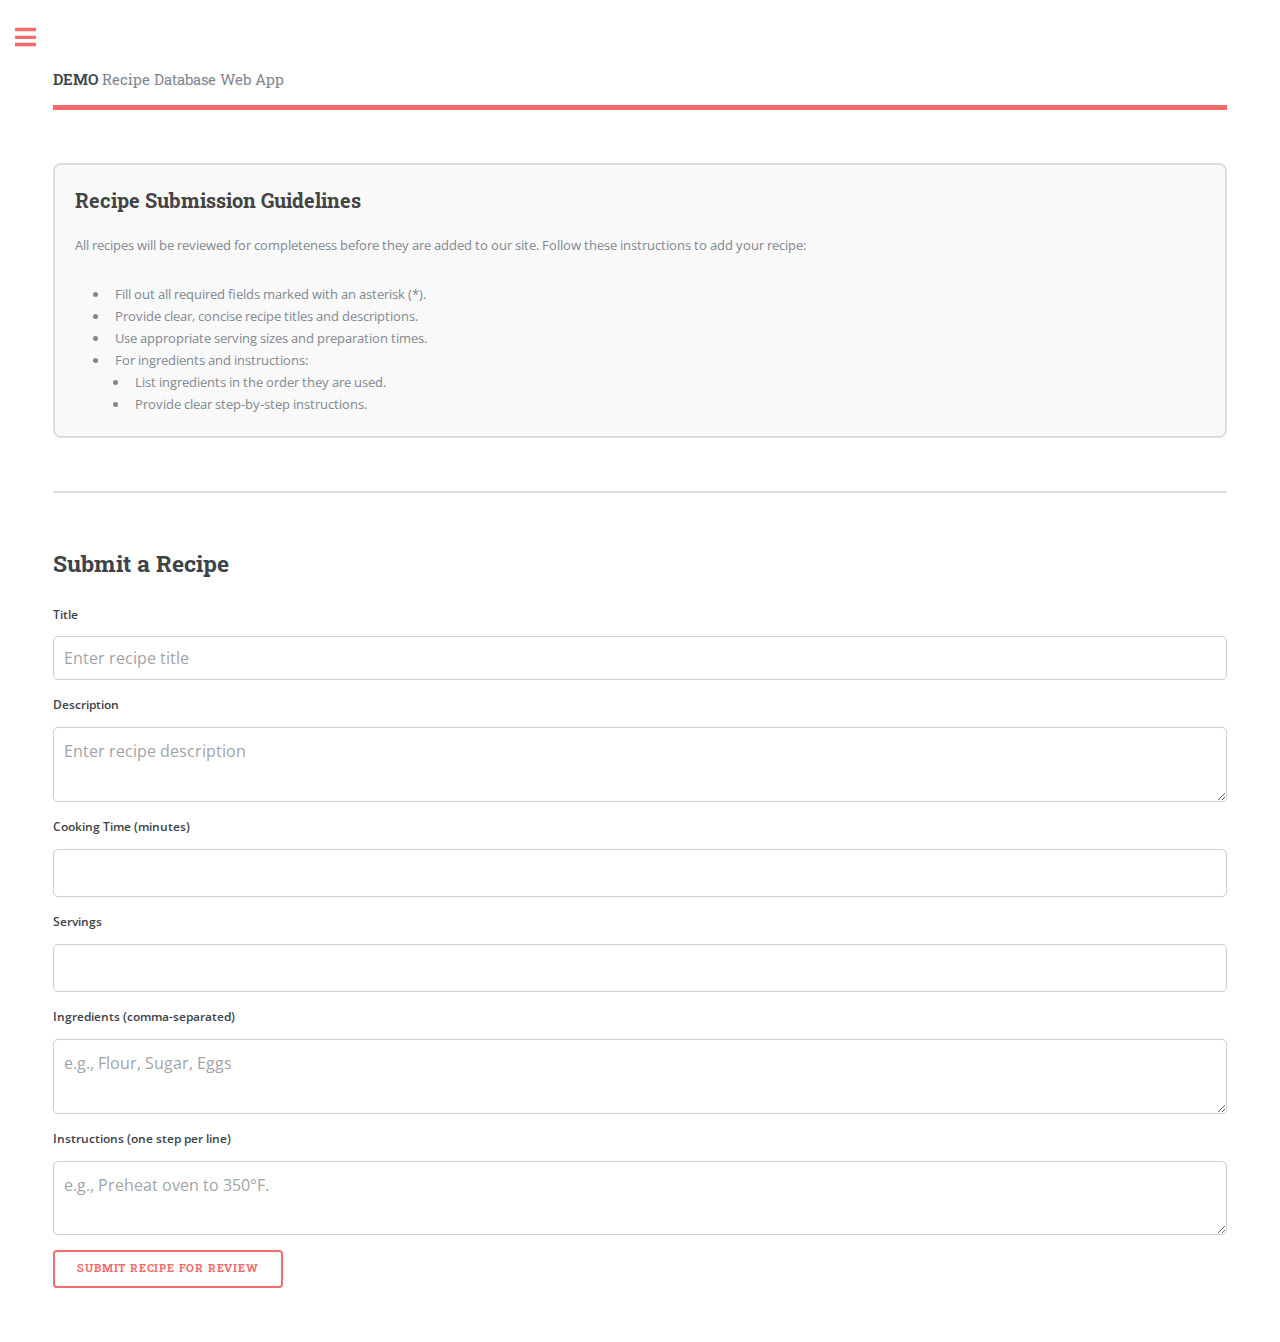
<file: submit_recipe.html>
<!DOCTYPE HTML>
<html>
<head>
    <title>Submit a Recipe - La Mise en Place</title>
    <meta charset="utf-8" />
    <meta name="viewport" content="width=device-width, initial-scale=1, user-scalable=no" />
    <link rel="stylesheet" href="assets/css/main.css" />
    <link href="https://fonts.googleapis.com/css2?family=Dancing+Script:wght@400;700&display=swap" rel="stylesheet">
    <link rel="stylesheet" href="assets/css/main.css" />
    <style>
        /* General styles for form inputs */
        form input[type="text"],form input[type="text"],
        form input[type="number"],
        form textarea {
            /* Add your custom styles here */
            width: 100%;
            padding: 10px;
            margin-bottom: 15px;
            border: 1px solid #ccc;
            border-radius: 5px;
            font-size: 16px;
        }
            

            
    </style>
</head>
<body class="is-preload">

    <!-- Wrapper -->
    <div id="wrapper">

        <!-- Main -->
        <div id="main">
            <div class="inner">
                <!-- Header -->
                <header id="header">
                    <a href="index.html" class="logo"><strong>DEMO</strong> Recipe Database Web App</a>
                </header>

                <!-- Add Recipe Form -->
                <section id="add-recipe-guidelines">
                    <div class="box" style="background-color: #f9f9f9; border: 2px solid #ddd; border-radius: 8px; padding: 20px;">
                        <h2 style="font-size: 1.5em; color: #444;">Recipe Submission Guidelines</h2>
                        <p>All recipes will be reviewed for completeness before they are added to our site. Follow these instructions to add your recipe:</p>
                        <ul style="margin-left: 20px;">
                            <li>Fill out all required fields marked with an asterisk (*).</li>
                            <li>Provide clear, concise recipe titles and descriptions.</li>
                            <li>Use appropriate serving sizes and preparation times.</li>
                            <li>For ingredients and instructions:
                                <ul>
                                    <li>List ingredients in the order they are used.</li>
                                    <li>Provide clear step-by-step instructions.</li>
                                </ul>
                            </li>
                        </ul>
                    </div>
                    
                </section>
                
                <section>
                    <h2>Submit a Recipe</h2>
                    <form id="add-recipe-form">
                        <div class="form-group">
                            <label for="title">Title</label>
                            <input type="text" id="title" name="title" placeholder="Enter recipe title" required />
                        </div>
                        <div class="form-group">
                            <label for="description">Description</label>
                            <textarea id="description" name="description" placeholder="Enter recipe description"></textarea>
                        </div>
                        <div class="form-group">
                            <label for="cooking-time">Cooking Time (minutes)</label>
                            <input type="number" id="cooking-time" name="cooking_time" min="1" required />
                        </div>
                        <div class="form-group">
                            <label for="servings">Servings</label>
                            <input type="number" id="servings" name="servings" min="1" required />
                        </div>
                        <div class="form-group">
                            <label for="ingredients">Ingredients (comma-separated)</label>
                            <textarea id="ingredients" name="ingredients" placeholder="e.g., Flour, Sugar, Eggs" required></textarea>
                        </div>
                        <div class="form-group">
                            <label for="instructions">Instructions (one step per line)</label>
                            <textarea id="instructions" name="instructions" placeholder="e.g., Preheat oven to 350°F." required></textarea>
                        </div>
                        <button type="submit">Submit Recipe for Review</button>
                    </form>
                </section>

                <div id="message"></div>
            </div>
        </div>

        <!-- Sidebar -->
        <div id="sidebar">
            <div class="inner">
                <!-- Menu -->
                <nav id="menu">
                    <header class="major">
                        <h2>Menu</h2>
                    </header>
                    <ul>
                        <li><a href="index.html">Homepage</a></li>
                        <li><a href="account.html">My Account</a></li>
                        <li><a href="generic.html">Try Something New!</a></li>
                        <li><a href="search_ingredients.html">Search by Ingredients</a></li>
                        <li>
                            <span class="opener">Categories Submenu</span>
                            <ul>
                                <li><a href="appetizers.html">Appetizers</a></li>
                                <li><a href="Soups.html">Soups</a></li>
                                <li><a href="desserts.html">Desserts</a></li>
                                <li><a href="#">Beef</a></li>
                            </ul>
                        </li>
                    </ul>
                </nav>
            </div>
        </div>

    </div>

    <!-- Scripts -->
    <script>
        document.getElementById("add-recipe-form").addEventListener("submit", async (e) => {
            e.preventDefault(); // Prevent the default form submission behavior
    
            const message = document.getElementById("message");
            message.textContent = "Submitting your recipe...";
    
            // Collect data from the form fields
            const title = document.getElementById("title").value.trim();
            const description = document.getElementById("description").value.trim();
            const cookingTime = parseInt(document.getElementById("cooking-time").value.trim());
            const servings = parseInt(document.getElementById("servings").value.trim());
            const ingredients = document
                .getElementById("ingredients")
                .value.trim()
                .split(",")
                .map((item) => ({ name: item.trim() }));
            const instructions = document
                .getElementById("instructions")
                .value.trim()
                .split(".")
                .map((step) => step.trim())
                .filter((step) => step); // Remove empty steps
    
            // Build the recipe data object
            const recipeData = {
                Title: title,
                Description: description,
                CookingTime: cookingTime,
                Servings: servings,
                Ingredients: ingredients,
                Instructions: instructions,
            };
    
            console.log("Submitting recipe data:", recipeData); // For debugging
    
            try {
                const response = await fetch("http://localhost:5000/api/recipes/add", {
                    method: "POST",
                    headers: {
                        "Content-Type": "application/json",
                    },
                    body: JSON.stringify(recipeData),
                });
    
                if (response.ok) {
                    message.textContent = "Recipe added successfully. We will review your submission before posting. Thank you!";
                    document.getElementById("add-recipe-form").reset(); // Clear the form
                } else {
                    const data = await response.json();
                    message.textContent = `Error: ${data.error || "Unknown error"}`;
                }
            } catch (error) {
                console.error("Error adding recipe:", error);
                message.textContent = "An error occurred while adding the recipe. Please try again.";
            }
        });
    </script>
    
    
    

    <!-- External Scripts -->
    <script src="assets/js/jquery.min.js"></script>
    <script src="assets/js/browser.min.js"></script>
    <script src="assets/js/breakpoints.min.js"></script>
    <script src="assets/js/util.js"></script>
    <script src="assets/js/main.js"></script>
</body>
</html>
</file>
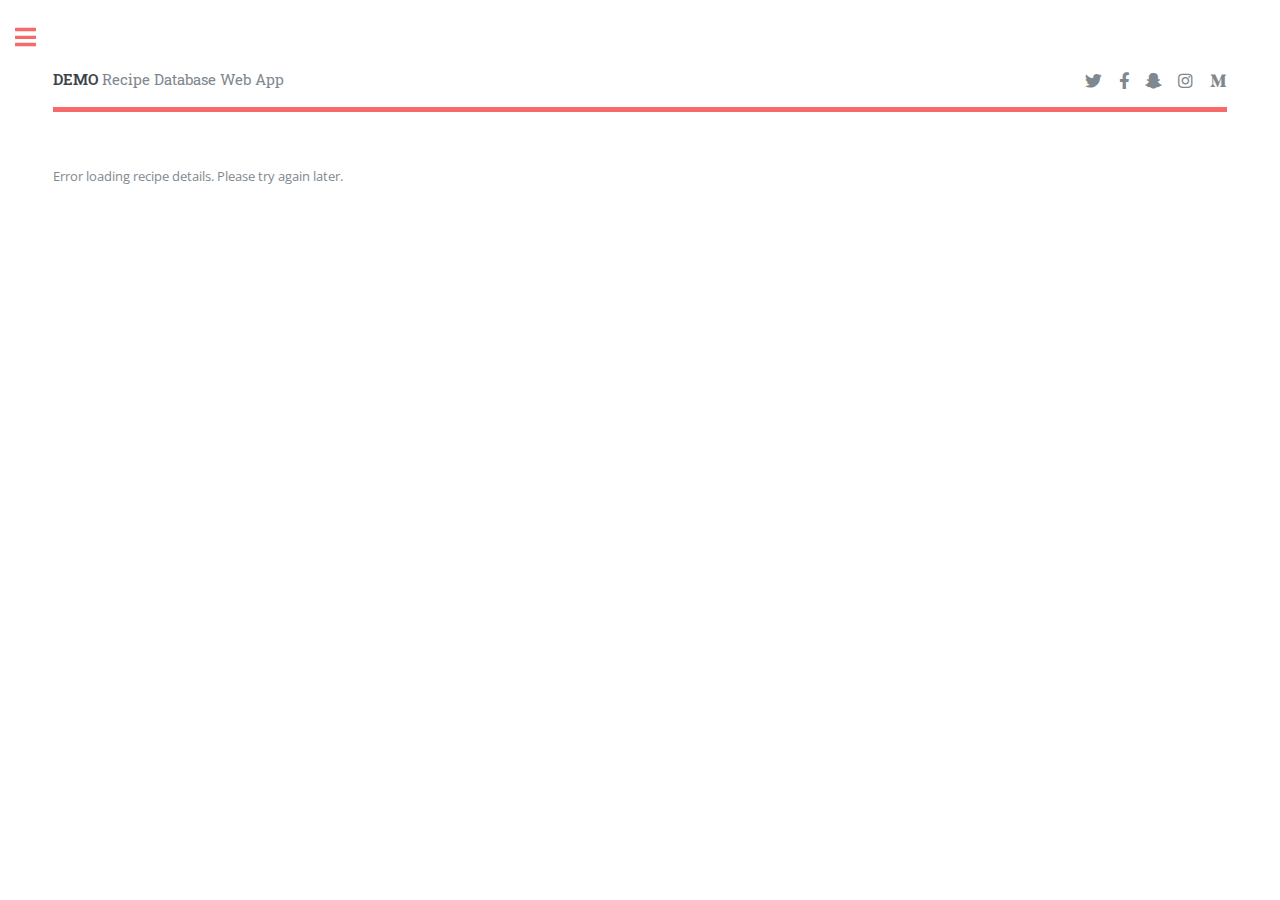
<file: view_appetizers.html>
<!DOCTYPE HTML>
<html>
	<head>
		<title>La Mise en Place Demo</title>
		<meta charset="utf-8" />
		<meta name="viewport" content="width=device-width, initial-scale=1, user-scalable=no" />
		<link rel="stylesheet" href="assets/css/main.css" />
		<link href="https://fonts.googleapis.com/css2?family=Dancing+Script:wght@400;700&display=swap" rel="stylesheet">
	</head>
	<body class="is-preload">

		<!-- Wrapper -->
		<div id="wrapper">

			<!-- Main -->
			<div id="main">
				<div class="inner">

					<!-- Header -->
					<header id="header">
						<a href="index.html" class="logo"><strong>DEMO</strong> Recipe Database Web App</a>
						<ul class="icons">
							<li><a href="#" class="icon brands fa-twitter"><span class="label">Twitter</span></a></li>
							<li><a href="#" class="icon brands fa-facebook-f"><span class="label">Facebook</span></a></li>
							<li><a href="#" class="icon brands fa-snapchat-ghost"><span class="label">Snapchat</span></a></li>
							<li><a href="#" class="icon brands fa-instagram"><span class="label">Instagram</span></a></li>
							<li><a href="#" class="icon brands fa-medium-m"><span class="label">Medium</span></a></li>
						</ul>
					</header>

					<!-- Recipe Section -->
                    <section>
                        <div id="recipe-container">
                            <!-- Recipe Title -->
                            <h1 id="recipe-name">Recipe Title</h1> <!-- Matches RecipeName -->
                            
                            <!-- Recipe Image -->
                            <img id="recipe-image" alt="Recipe Image" style="max-width: 100%; height: auto;"> <!-- Matches ImageURL -->
                            
                            <!-- Recipe Category -->
                            <p><strong>Category:</strong> <span id="recipe-category">Appetizers</span></p> <!-- Matches fixed category -->
                            
                            <!-- Recipe Description -->
                            <p id="recipe-description">Description</p> <!-- Matches Description -->
                            
                            <!-- Recipe Servings -->
                            <p id="recipe-servings"></p> <!-- Matches Servings -->
                            
                            <!-- Ingredients -->
                            <h3>Ingredients</h3>
                            <ul id="ingredients-list"></ul> <!-- Matches ingredients array -->
                            
                            <!-- Instructions -->
                            <h3>Instructions</h3>
                            <p id="recipe-instructions">Instructions here...</p> <!-- Matches Instructions -->
                        </div>
                    </section>


				</div>
			</div>

			<!-- Sidebar -->
			<div id="sidebar">
				<div class="inner">

					<!-- Search -->
					<section id="search" class="alt">
						<form method="post" action="#">
							<input type="text" name="query" id="query" placeholder="Search" />
						</form>
					</section>

					<!-- Menu -->
					<nav id="menu">
						<header class="major">
							<h2>Menu</h2>
						</header>
						<ul>
							<li><a href="index.html">Homepage</a></li>
							<li><a href="account.html">My Account</a></li>
							<li><a href="generic.html">Try Something New!</a></li>
							<li>
								<span class="opener">Categories Submenu</span>
								<ul>
									<li><a href="appetizers.html">Appetizers</a></li>
									<li><a href="#">Soups</a></li>
									<li><a href="#">Desserts</a></li>
									<li><a href="#">Beef</a></li>
								</ul>
							</li>
						</ul>
					</nav>

					<!-- Section -->
					<section>
						<header class="major">
							<h2>Featured Recipe</h2>
						</header>
						<div class="mini-posts">
							<article>
								<a href="#" class="image"><img src="images/pic17_main.jpg" alt="Our pick of the season!" /></a>
								<p>Get ready for the holidays with this feast!</p>
							</article>
						</div>
						<ul class="actions">
							<li><a href="#" class="button">More</a></li>
						</ul>
					</section>

					<!-- Footer -->
					<footer id="footer">
						<p class="copyright">&copy; Untitled. All rights reserved. Demo images taken from Microsoft stock images.</p>
					</footer>

				</div>
			</div>

		</div>

		<!-- Scripts -->
		<script>
			document.addEventListener("DOMContentLoaded", async () => {
                const params = new URLSearchParams(window.location.search);
                const recipeId = params.get("id");
                const apiUrl = `http://localhost:5000/api/recipes/appetizers/random`; // Replace with your API endpoint

                try {
                    // Fetch recipe details
                    const response = await fetch(apiUrl);
                    const data = await response.json();

                    // Ensure the response contains the `recipes` array
                    const recipe = data.recipes && data.recipes.length > 0 ? data.recipes[0] : null;

                    if (!recipe) {
                        document.getElementById('recipe-container').innerHTML = '<p>No recipe found.</p>';
                        return;
                    }

                    // Populate recipe details
                    document.getElementById('recipe-name').textContent = recipe.RecipeName || "Recipe Name Not Available";
                    document.getElementById('recipe-image').src = recipe.ImageURL || "https://via.placeholder.com/150";
                    document.getElementById('recipe-category').textContent = "Appetizers"; // Assuming fixed category
                    document.getElementById('recipe-description').textContent = recipe.Description || "No description provided.";

                    // Handle servings
                    const servingsText = recipe.Servings ? `Servings: ${recipe.Servings}` : "Servings not specified.";
                    document.getElementById('recipe-servings').textContent = servingsText;

                    // Handle instructions (if applicable)
                    const instructions = recipe.Instructions || "Instructions not provided.";
                    document.getElementById('recipe-instructions').textContent = instructions;

                    // Handle ingredients (if applicable)
                    const ingredientsList = document.getElementById('ingredients-list');
                    if (recipe.ingredients && recipe.ingredients.length > 0) {
                        ingredientsList.innerHTML = recipe.ingredients
                            .map(ingredient => `<li>${ingredient}</li>`)
                            .join('');
                    } else {
                        ingredientsList.innerHTML = "<li>No ingredients listed.</li>";
                    }
                } catch (error) {
                    console.error("Error fetching recipe details:", error);
                    document.getElementById('recipe-container').innerHTML = '<p>Error loading recipe details. Please try again later.</p>';
                }
            });



		</script>
		<script src="assets/js/jquery.min.js"></script>
		<script src="assets/js/browser.min.js"></script>
		<script src="assets/js/breakpoints.min.js"></script>
		<script src="assets/js/util.js"></script>
		<script src="assets/js/main.js"></script>
	</body>
</html>
</file>
<file: assets/css/main.css>
@import url(fontawesome-all.min.css);
@import url("https://fonts.googleapis.com/css?family=Open+Sans:400,600,400italic,600italic|Roboto+Slab:400,700");
/*
	Editorial by HTML5 UP
	html5up.net | @ajlkn
	Free for personal and commercial use under the CCA 3.0 license (html5up.net/license)
*/
html, body, div, span, applet, object,
iframe, h1, h2, h3, h4, h5, h6, p, blockquote,
pre, a, abbr, acronym, address, big, cite,
code, del, dfn, em, img, ins, kbd, q, s, samp,
small, strike, strong, sub, sup, tt, var, b,
u, i, center, dl, dt, dd, ol, ul, li, fieldset,
form, label, legend, table, caption, tbody,
tfoot, thead, tr, th, td, article, aside,
canvas, details, embed, figure, figcaption,
footer, header, hgroup, menu, nav, output, ruby,
section, summary, time, mark, audio, video {
  margin: 0;
  padding: 0;
  border: 0;
  font-size: 100%;
  font: inherit;
  vertical-align: baseline; }

article, aside, details, figcaption, figure,
footer, header, hgroup, menu, nav, section {
  display: block; }

body {
  line-height: 1; }

ol, ul {
  list-style: none; }

blockquote, q {
  quotes: none; }
  blockquote:before, blockquote:after, q:before, q:after {
    content: '';
    content: none; }

table {
  border-collapse: collapse;
  border-spacing: 0; }

body {
  -webkit-text-size-adjust: none; }

mark {
  background-color: transparent;
  color: inherit; }

input::-moz-focus-inner {
  border: 0;
  padding: 0; }

input, select, textarea {
  -moz-appearance: none;
  -webkit-appearance: none;
  -ms-appearance: none;
  appearance: none; }

/* Basic */
@-ms-viewport {
  width: device-width; }

body {
  -ms-overflow-style: scrollbar; }

@media screen and (max-width: 480px) {
  html, body {
    min-width: 320px; } }

html {
  box-sizing: border-box; }

*, *:before, *:after {
  box-sizing: inherit; }

body {
  background: #ffffff; }
  body.is-preload *, body.is-preload *:before, body.is-preload *:after, body.is-resizing *, body.is-resizing *:before, body.is-resizing *:after {
    -moz-animation: none !important;
    -webkit-animation: none !important;
    -ms-animation: none !important;
    animation: none !important;
    -moz-transition: none !important;
    -webkit-transition: none !important;
    -ms-transition: none !important;
    transition: none !important; }

/* Type */
body, input, select, textarea {
  color: #7f888f;
  font-family: "Open Sans", sans-serif;
  font-size: 13pt;
  font-weight: 400;
  line-height: 1.65; }
  @media screen and (max-width: 1680px) {
    body, input, select, textarea {
      font-size: 11pt; } }
  @media screen and (max-width: 1280px) {
    body, input, select, textarea {
      font-size: 10pt; } }
  @media screen and (max-width: 360px) {
    body, input, select, textarea {
      font-size: 9pt; } }

a {
  -moz-transition: color 0.2s ease-in-out, border-bottom-color 0.2s ease-in-out;
  -webkit-transition: color 0.2s ease-in-out, border-bottom-color 0.2s ease-in-out;
  -ms-transition: color 0.2s ease-in-out, border-bottom-color 0.2s ease-in-out;
  transition: color 0.2s ease-in-out, border-bottom-color 0.2s ease-in-out;
  border-bottom: dotted 1px;
  color: #f56a6a;
  text-decoration: none; }
  a:hover {
    border-bottom-color: #f56a6a;
    color: #f56a6a !important; }
    a:hover strong {
      color: inherit; }

strong, b {
  color: #3d4449;
  font-weight: 600; }

em, i {
  font-style: italic; }

p {
  margin: 0 0 2em 0; }

h1, h2, h3, h4, h5, h6 {
  color: #3d4449;
  font-family: "Roboto Slab", serif;
  font-weight: 700;
  line-height: 1.5;
  margin: 0 0 1em 0; }
  h1 a, h2 a, h3 a, h4 a, h5 a, h6 a {
    color: inherit;
    text-decoration: none;
    border-bottom: 0; }

h1 {
  font-size: 4em;
  margin: 0 0 0.5em 0;
  line-height: 1.3; }

h2 {
  font-size: 1.75em; }

h3 {
  font-size: 1.25em; }

h4 {
  font-size: 1.1em; }

h5 {
  font-size: 0.9em; }

h6 {
  font-size: 0.7em; }

@media screen and (max-width: 1680px) {
  h1 {
    font-size: 3.5em; } }

@media screen and (max-width: 980px) {
  h1 {
    font-size: 3.25em; } }

@media screen and (max-width: 736px) {
  h1 {
    font-size: 2em;
    line-height: 1.4; }
  h2 {
    font-size: 1.5em; } }

sub {
  font-size: 0.8em;
  position: relative;
  top: 0.5em; }

sup {
  font-size: 0.8em;
  position: relative;
  top: -0.5em; }

blockquote {
  border-left: solid 3px rgba(210, 215, 217, 0.75);
  font-style: italic;
  margin: 0 0 2em 0;
  padding: 0.5em 0 0.5em 2em; }

code {
  background: rgba(230, 235, 237, 0.25);
  border-radius: 0.375em;
  border: solid 1px rgba(210, 215, 217, 0.75);
  font-family: "Courier New", monospace;
  font-size: 0.9em;
  margin: 0 0.25em;
  padding: 0.25em 0.65em; }

pre {
  -webkit-overflow-scrolling: touch;
  font-family: "Courier New", monospace;
  font-size: 0.9em;
  margin: 0 0 2em 0; }
  pre code {
    display: block;
    line-height: 1.75;
    padding: 1em 1.5em;
    overflow-x: auto; }

hr {
  border: 0;
  border-bottom: solid 1px rgba(210, 215, 217, 0.75);
  margin: 2em 0; }
  hr.major {
    margin: 3em 0; }

.align-left {
  text-align: left; }

.align-center {
  text-align: center; }

.align-right {
  text-align: right; }

/* Row */
.row {
  display: flex;
  flex-wrap: wrap;
  box-sizing: border-box;
  align-items: stretch; }
  .row > * {
    box-sizing: border-box; }
  .row.gtr-uniform > * > :last-child {
    margin-bottom: 0; }
  .row.aln-left {
    justify-content: flex-start; }
  .row.aln-center {
    justify-content: center; }
  .row.aln-right {
    justify-content: flex-end; }
  .row.aln-top {
    align-items: flex-start; }
  .row.aln-middle {
    align-items: center; }
  .row.aln-bottom {
    align-items: flex-end; }
  .row > .imp {
    order: -1; }
  .row > .col-1 {
    width: 8.33333%; }
  .row > .off-1 {
    margin-left: 8.33333%; }
  .row > .col-2 {
    width: 16.66667%; }
  .row > .off-2 {
    margin-left: 16.66667%; }
  .row > .col-3 {
    width: 25%; }
  .row > .off-3 {
    margin-left: 25%; }
  .row > .col-4 {
    width: 33.33333%; }
  .row > .off-4 {
    margin-left: 33.33333%; }
  .row > .col-5 {
    width: 41.66667%; }
  .row > .off-5 {
    margin-left: 41.66667%; }
  .row > .col-6 {
    width: 50%; }
  .row > .off-6 {
    margin-left: 50%; }
  .row > .col-7 {
    width: 58.33333%; }
  .row > .off-7 {
    margin-left: 58.33333%; }
  .row > .col-8 {
    width: 66.66667%; }
  .row > .off-8 {
    margin-left: 66.66667%; }
  .row > .col-9 {
    width: 75%; }
  .row > .off-9 {
    margin-left: 75%; }
  .row > .col-10 {
    width: 83.33333%; }
  .row > .off-10 {
    margin-left: 83.33333%; }
  .row > .col-11 {
    width: 91.66667%; }
  .row > .off-11 {
    margin-left: 91.66667%; }
  .row > .col-12 {
    width: 100%; }
  .row > .off-12 {
    margin-left: 100%; }
  .row.gtr-0 {
    margin-top: 0;
    margin-left: 0em; }
    .row.gtr-0 > * {
      padding: 0 0 0 0em; }
    .row.gtr-0.gtr-uniform {
      margin-top: 0em; }
      .row.gtr-0.gtr-uniform > * {
        padding-top: 0em; }
  .row.gtr-25 {
    margin-top: 0;
    margin-left: -0.375em; }
    .row.gtr-25 > * {
      padding: 0 0 0 0.375em; }
    .row.gtr-25.gtr-uniform {
      margin-top: -0.375em; }
      .row.gtr-25.gtr-uniform > * {
        padding-top: 0.375em; }
  .row.gtr-50 {
    margin-top: 0;
    margin-left: -0.75em; }
    .row.gtr-50 > * {
      padding: 0 0 0 0.75em; }
    .row.gtr-50.gtr-uniform {
      margin-top: -0.75em; }
      .row.gtr-50.gtr-uniform > * {
        padding-top: 0.75em; }
  .row {
    margin-top: 0;
    margin-left: -1.5em; }
    .row > * {
      padding: 0 0 0 1.5em; }
    .row.gtr-uniform {
      margin-top: -1.5em; }
      .row.gtr-uniform > * {
        padding-top: 1.5em; }
  .row.gtr-150 {
    margin-top: 0;
    margin-left: -2.25em; }
    .row.gtr-150 > * {
      padding: 0 0 0 2.25em; }
    .row.gtr-150.gtr-uniform {
      margin-top: -2.25em; }
      .row.gtr-150.gtr-uniform > * {
        padding-top: 2.25em; }
  .row.gtr-200 {
    margin-top: 0;
    margin-left: -3em; }
    .row.gtr-200 > * {
      padding: 0 0 0 3em; }
    .row.gtr-200.gtr-uniform {
      margin-top: -3em; }
      .row.gtr-200.gtr-uniform > * {
        padding-top: 3em; }
  @media screen and (max-width: 1680px) {
    .row {
      display: flex;
      flex-wrap: wrap;
      box-sizing: border-box;
      align-items: stretch; }
      .row > * {
        box-sizing: border-box; }
      .row.gtr-uniform > * > :last-child {
        margin-bottom: 0; }
      .row.aln-left {
        justify-content: flex-start; }
      .row.aln-center {
        justify-content: center; }
      .row.aln-right {
        justify-content: flex-end; }
      .row.aln-top {
        align-items: flex-start; }
      .row.aln-middle {
        align-items: center; }
      .row.aln-bottom {
        align-items: flex-end; }
      .row > .imp-xlarge {
        order: -1; }
      .row > .col-1-xlarge {
        width: 8.33333%; }
      .row > .off-1-xlarge {
        margin-left: 8.33333%; }
      .row > .col-2-xlarge {
        width: 16.66667%; }
      .row > .off-2-xlarge {
        margin-left: 16.66667%; }
      .row > .col-3-xlarge {
        width: 25%; }
      .row > .off-3-xlarge {
        margin-left: 25%; }
      .row > .col-4-xlarge {
        width: 33.33333%; }
      .row > .off-4-xlarge {
        margin-left: 33.33333%; }
      .row > .col-5-xlarge {
        width: 41.66667%; }
      .row > .off-5-xlarge {
        margin-left: 41.66667%; }
      .row > .col-6-xlarge {
        width: 50%; }
      .row > .off-6-xlarge {
        margin-left: 50%; }
      .row > .col-7-xlarge {
        width: 58.33333%; }
      .row > .off-7-xlarge {
        margin-left: 58.33333%; }
      .row > .col-8-xlarge {
        width: 66.66667%; }
      .row > .off-8-xlarge {
        margin-left: 66.66667%; }
      .row > .col-9-xlarge {
        width: 75%; }
      .row > .off-9-xlarge {
        margin-left: 75%; }
      .row > .col-10-xlarge {
        width: 83.33333%; }
      .row > .off-10-xlarge {
        margin-left: 83.33333%; }
      .row > .col-11-xlarge {
        width: 91.66667%; }
      .row > .off-11-xlarge {
        margin-left: 91.66667%; }
      .row > .col-12-xlarge {
        width: 100%; }
      .row > .off-12-xlarge {
        margin-left: 100%; }
      .row.gtr-0 {
        margin-top: 0;
        margin-left: 0em; }
        .row.gtr-0 > * {
          padding: 0 0 0 0em; }
        .row.gtr-0.gtr-uniform {
          margin-top: 0em; }
          .row.gtr-0.gtr-uniform > * {
            padding-top: 0em; }
      .row.gtr-25 {
        margin-top: 0;
        margin-left: -0.375em; }
        .row.gtr-25 > * {
          padding: 0 0 0 0.375em; }
        .row.gtr-25.gtr-uniform {
          margin-top: -0.375em; }
          .row.gtr-25.gtr-uniform > * {
            padding-top: 0.375em; }
      .row.gtr-50 {
        margin-top: 0;
        margin-left: -0.75em; }
        .row.gtr-50 > * {
          padding: 0 0 0 0.75em; }
        .row.gtr-50.gtr-uniform {
          margin-top: -0.75em; }
          .row.gtr-50.gtr-uniform > * {
            padding-top: 0.75em; }
      .row {
        margin-top: 0;
        margin-left: -1.5em; }
        .row > * {
          padding: 0 0 0 1.5em; }
        .row.gtr-uniform {
          margin-top: -1.5em; }
          .row.gtr-uniform > * {
            padding-top: 1.5em; }
      .row.gtr-150 {
        margin-top: 0;
        margin-left: -2.25em; }
        .row.gtr-150 > * {
          padding: 0 0 0 2.25em; }
        .row.gtr-150.gtr-uniform {
          margin-top: -2.25em; }
          .row.gtr-150.gtr-uniform > * {
            padding-top: 2.25em; }
      .row.gtr-200 {
        margin-top: 0;
        margin-left: -3em; }
        .row.gtr-200 > * {
          padding: 0 0 0 3em; }
        .row.gtr-200.gtr-uniform {
          margin-top: -3em; }
          .row.gtr-200.gtr-uniform > * {
            padding-top: 3em; } }
  @media screen and (max-width: 1280px) {
    .row {
      display: flex;
      flex-wrap: wrap;
      box-sizing: border-box;
      align-items: stretch; }
      .row > * {
        box-sizing: border-box; }
      .row.gtr-uniform > * > :last-child {
        margin-bottom: 0; }
      .row.aln-left {
        justify-content: flex-start; }
      .row.aln-center {
        justify-content: center; }
      .row.aln-right {
        justify-content: flex-end; }
      .row.aln-top {
        align-items: flex-start; }
      .row.aln-middle {
        align-items: center; }
      .row.aln-bottom {
        align-items: flex-end; }
      .row > .imp-large {
        order: -1; }
      .row > .col-1-large {
        width: 8.33333%; }
      .row > .off-1-large {
        margin-left: 8.33333%; }
      .row > .col-2-large {
        width: 16.66667%; }
      .row > .off-2-large {
        margin-left: 16.66667%; }
      .row > .col-3-large {
        width: 25%; }
      .row > .off-3-large {
        margin-left: 25%; }
      .row > .col-4-large {
        width: 33.33333%; }
      .row > .off-4-large {
        margin-left: 33.33333%; }
      .row > .col-5-large {
        width: 41.66667%; }
      .row > .off-5-large {
        margin-left: 41.66667%; }
      .row > .col-6-large {
        width: 50%; }
      .row > .off-6-large {
        margin-left: 50%; }
      .row > .col-7-large {
        width: 58.33333%; }
      .row > .off-7-large {
        margin-left: 58.33333%; }
      .row > .col-8-large {
        width: 66.66667%; }
      .row > .off-8-large {
        margin-left: 66.66667%; }
      .row > .col-9-large {
        width: 75%; }
      .row > .off-9-large {
        margin-left: 75%; }
      .row > .col-10-large {
        width: 83.33333%; }
      .row > .off-10-large {
        margin-left: 83.33333%; }
      .row > .col-11-large {
        width: 91.66667%; }
      .row > .off-11-large {
        margin-left: 91.66667%; }
      .row > .col-12-large {
        width: 100%; }
      .row > .off-12-large {
        margin-left: 100%; }
      .row.gtr-0 {
        margin-top: 0;
        margin-left: 0em; }
        .row.gtr-0 > * {
          padding: 0 0 0 0em; }
        .row.gtr-0.gtr-uniform {
          margin-top: 0em; }
          .row.gtr-0.gtr-uniform > * {
            padding-top: 0em; }
      .row.gtr-25 {
        margin-top: 0;
        margin-left: -0.375em; }
        .row.gtr-25 > * {
          padding: 0 0 0 0.375em; }
        .row.gtr-25.gtr-uniform {
          margin-top: -0.375em; }
          .row.gtr-25.gtr-uniform > * {
            padding-top: 0.375em; }
      .row.gtr-50 {
        margin-top: 0;
        margin-left: -0.75em; }
        .row.gtr-50 > * {
          padding: 0 0 0 0.75em; }
        .row.gtr-50.gtr-uniform {
          margin-top: -0.75em; }
          .row.gtr-50.gtr-uniform > * {
            padding-top: 0.75em; }
      .row {
        margin-top: 0;
        margin-left: -1.5em; }
        .row > * {
          padding: 0 0 0 1.5em; }
        .row.gtr-uniform {
          margin-top: -1.5em; }
          .row.gtr-uniform > * {
            padding-top: 1.5em; }
      .row.gtr-150 {
        margin-top: 0;
        margin-left: -2.25em; }
        .row.gtr-150 > * {
          padding: 0 0 0 2.25em; }
        .row.gtr-150.gtr-uniform {
          margin-top: -2.25em; }
          .row.gtr-150.gtr-uniform > * {
            padding-top: 2.25em; }
      .row.gtr-200 {
        margin-top: 0;
        margin-left: -3em; }
        .row.gtr-200 > * {
          padding: 0 0 0 3em; }
        .row.gtr-200.gtr-uniform {
          margin-top: -3em; }
          .row.gtr-200.gtr-uniform > * {
            padding-top: 3em; } }
  @media screen and (max-width: 980px) {
    .row {
      display: flex;
      flex-wrap: wrap;
      box-sizing: border-box;
      align-items: stretch; }
      .row > * {
        box-sizing: border-box; }
      .row.gtr-uniform > * > :last-child {
        margin-bottom: 0; }
      .row.aln-left {
        justify-content: flex-start; }
      .row.aln-center {
        justify-content: center; }
      .row.aln-right {
        justify-content: flex-end; }
      .row.aln-top {
        align-items: flex-start; }
      .row.aln-middle {
        align-items: center; }
      .row.aln-bottom {
        align-items: flex-end; }
      .row > .imp-medium {
        order: -1; }
      .row > .col-1-medium {
        width: 8.33333%; }
      .row > .off-1-medium {
        margin-left: 8.33333%; }
      .row > .col-2-medium {
        width: 16.66667%; }
      .row > .off-2-medium {
        margin-left: 16.66667%; }
      .row > .col-3-medium {
        width: 25%; }
      .row > .off-3-medium {
        margin-left: 25%; }
      .row > .col-4-medium {
        width: 33.33333%; }
      .row > .off-4-medium {
        margin-left: 33.33333%; }
      .row > .col-5-medium {
        width: 41.66667%; }
      .row > .off-5-medium {
        margin-left: 41.66667%; }
      .row > .col-6-medium {
        width: 50%; }
      .row > .off-6-medium {
        margin-left: 50%; }
      .row > .col-7-medium {
        width: 58.33333%; }
      .row > .off-7-medium {
        margin-left: 58.33333%; }
      .row > .col-8-medium {
        width: 66.66667%; }
      .row > .off-8-medium {
        margin-left: 66.66667%; }
      .row > .col-9-medium {
        width: 75%; }
      .row > .off-9-medium {
        margin-left: 75%; }
      .row > .col-10-medium {
        width: 83.33333%; }
      .row > .off-10-medium {
        margin-left: 83.33333%; }
      .row > .col-11-medium {
        width: 91.66667%; }
      .row > .off-11-medium {
        margin-left: 91.66667%; }
      .row > .col-12-medium {
        width: 100%; }
      .row > .off-12-medium {
        margin-left: 100%; }
      .row.gtr-0 {
        margin-top: 0;
        margin-left: 0em; }
        .row.gtr-0 > * {
          padding: 0 0 0 0em; }
        .row.gtr-0.gtr-uniform {
          margin-top: 0em; }
          .row.gtr-0.gtr-uniform > * {
            padding-top: 0em; }
      .row.gtr-25 {
        margin-top: 0;
        margin-left: -0.375em; }
        .row.gtr-25 > * {
          padding: 0 0 0 0.375em; }
        .row.gtr-25.gtr-uniform {
          margin-top: -0.375em; }
          .row.gtr-25.gtr-uniform > * {
            padding-top: 0.375em; }
      .row.gtr-50 {
        margin-top: 0;
        margin-left: -0.75em; }
        .row.gtr-50 > * {
          padding: 0 0 0 0.75em; }
        .row.gtr-50.gtr-uniform {
          margin-top: -0.75em; }
          .row.gtr-50.gtr-uniform > * {
            padding-top: 0.75em; }
      .row {
        margin-top: 0;
        margin-left: -1.5em; }
        .row > * {
          padding: 0 0 0 1.5em; }
        .row.gtr-uniform {
          margin-top: -1.5em; }
          .row.gtr-uniform > * {
            padding-top: 1.5em; }
      .row.gtr-150 {
        margin-top: 0;
        margin-left: -2.25em; }
        .row.gtr-150 > * {
          padding: 0 0 0 2.25em; }
        .row.gtr-150.gtr-uniform {
          margin-top: -2.25em; }
          .row.gtr-150.gtr-uniform > * {
            padding-top: 2.25em; }
      .row.gtr-200 {
        margin-top: 0;
        margin-left: -3em; }
        .row.gtr-200 > * {
          padding: 0 0 0 3em; }
        .row.gtr-200.gtr-uniform {
          margin-top: -3em; }
          .row.gtr-200.gtr-uniform > * {
            padding-top: 3em; } }
  @media screen and (max-width: 736px) {
    .row {
      display: flex;
      flex-wrap: wrap;
      box-sizing: border-box;
      align-items: stretch; }
      .row > * {
        box-sizing: border-box; }
      .row.gtr-uniform > * > :last-child {
        margin-bottom: 0; }
      .row.aln-left {
        justify-content: flex-start; }
      .row.aln-center {
        justify-content: center; }
      .row.aln-right {
        justify-content: flex-end; }
      .row.aln-top {
        align-items: flex-start; }
      .row.aln-middle {
        align-items: center; }
      .row.aln-bottom {
        align-items: flex-end; }
      .row > .imp-small {
        order: -1; }
      .row > .col-1-small {
        width: 8.33333%; }
      .row > .off-1-small {
        margin-left: 8.33333%; }
      .row > .col-2-small {
        width: 16.66667%; }
      .row > .off-2-small {
        margin-left: 16.66667%; }
      .row > .col-3-small {
        width: 25%; }
      .row > .off-3-small {
        margin-left: 25%; }
      .row > .col-4-small {
        width: 33.33333%; }
      .row > .off-4-small {
        margin-left: 33.33333%; }
      .row > .col-5-small {
        width: 41.66667%; }
      .row > .off-5-small {
        margin-left: 41.66667%; }
      .row > .col-6-small {
        width: 50%; }
      .row > .off-6-small {
        margin-left: 50%; }
      .row > .col-7-small {
        width: 58.33333%; }
      .row > .off-7-small {
        margin-left: 58.33333%; }
      .row > .col-8-small {
        width: 66.66667%; }
      .row > .off-8-small {
        margin-left: 66.66667%; }
      .row > .col-9-small {
        width: 75%; }
      .row > .off-9-small {
        margin-left: 75%; }
      .row > .col-10-small {
        width: 83.33333%; }
      .row > .off-10-small {
        margin-left: 83.33333%; }
      .row > .col-11-small {
        width: 91.66667%; }
      .row > .off-11-small {
        margin-left: 91.66667%; }
      .row > .col-12-small {
        width: 100%; }
      .row > .off-12-small {
        margin-left: 100%; }
      .row.gtr-0 {
        margin-top: 0;
        margin-left: 0em; }
        .row.gtr-0 > * {
          padding: 0 0 0 0em; }
        .row.gtr-0.gtr-uniform {
          margin-top: 0em; }
          .row.gtr-0.gtr-uniform > * {
            padding-top: 0em; }
      .row.gtr-25 {
        margin-top: 0;
        margin-left: -0.375em; }
        .row.gtr-25 > * {
          padding: 0 0 0 0.375em; }
        .row.gtr-25.gtr-uniform {
          margin-top: -0.375em; }
          .row.gtr-25.gtr-uniform > * {
            padding-top: 0.375em; }
      .row.gtr-50 {
        margin-top: 0;
        margin-left: -0.75em; }
        .row.gtr-50 > * {
          padding: 0 0 0 0.75em; }
        .row.gtr-50.gtr-uniform {
          margin-top: -0.75em; }
          .row.gtr-50.gtr-uniform > * {
            padding-top: 0.75em; }
      .row {
        margin-top: 0;
        margin-left: -1.5em; }
        .row > * {
          padding: 0 0 0 1.5em; }
        .row.gtr-uniform {
          margin-top: -1.5em; }
          .row.gtr-uniform > * {
            padding-top: 1.5em; }
      .row.gtr-150 {
        margin-top: 0;
        margin-left: -2.25em; }
        .row.gtr-150 > * {
          padding: 0 0 0 2.25em; }
        .row.gtr-150.gtr-uniform {
          margin-top: -2.25em; }
          .row.gtr-150.gtr-uniform > * {
            padding-top: 2.25em; }
      .row.gtr-200 {
        margin-top: 0;
        margin-left: -3em; }
        .row.gtr-200 > * {
          padding: 0 0 0 3em; }
        .row.gtr-200.gtr-uniform {
          margin-top: -3em; }
          .row.gtr-200.gtr-uniform > * {
            padding-top: 3em; } }
  @media screen and (max-width: 480px) {
    .row {
      display: flex;
      flex-wrap: wrap;
      box-sizing: border-box;
      align-items: stretch; }
      .row > * {
        box-sizing: border-box; }
      .row.gtr-uniform > * > :last-child {
        margin-bottom: 0; }
      .row.aln-left {
        justify-content: flex-start; }
      .row.aln-center {
        justify-content: center; }
      .row.aln-right {
        justify-content: flex-end; }
      .row.aln-top {
        align-items: flex-start; }
      .row.aln-middle {
        align-items: center; }
      .row.aln-bottom {
        align-items: flex-end; }
      .row > .imp-xsmall {
        order: -1; }
      .row > .col-1-xsmall {
        width: 8.33333%; }
      .row > .off-1-xsmall {
        margin-left: 8.33333%; }
      .row > .col-2-xsmall {
        width: 16.66667%; }
      .row > .off-2-xsmall {
        margin-left: 16.66667%; }
      .row > .col-3-xsmall {
        width: 25%; }
      .row > .off-3-xsmall {
        margin-left: 25%; }
      .row > .col-4-xsmall {
        width: 33.33333%; }
      .row > .off-4-xsmall {
        margin-left: 33.33333%; }
      .row > .col-5-xsmall {
        width: 41.66667%; }
      .row > .off-5-xsmall {
        margin-left: 41.66667%; }
      .row > .col-6-xsmall {
        width: 50%; }
      .row > .off-6-xsmall {
        margin-left: 50%; }
      .row > .col-7-xsmall {
        width: 58.33333%; }
      .row > .off-7-xsmall {
        margin-left: 58.33333%; }
      .row > .col-8-xsmall {
        width: 66.66667%; }
      .row > .off-8-xsmall {
        margin-left: 66.66667%; }
      .row > .col-9-xsmall {
        width: 75%; }
      .row > .off-9-xsmall {
        margin-left: 75%; }
      .row > .col-10-xsmall {
        width: 83.33333%; }
      .row > .off-10-xsmall {
        margin-left: 83.33333%; }
      .row > .col-11-xsmall {
        width: 91.66667%; }
      .row > .off-11-xsmall {
        margin-left: 91.66667%; }
      .row > .col-12-xsmall {
        width: 100%; }
      .row > .off-12-xsmall {
        margin-left: 100%; }
      .row.gtr-0 {
        margin-top: 0;
        margin-left: 0em; }
        .row.gtr-0 > * {
          padding: 0 0 0 0em; }
        .row.gtr-0.gtr-uniform {
          margin-top: 0em; }
          .row.gtr-0.gtr-uniform > * {
            padding-top: 0em; }
      .row.gtr-25 {
        margin-top: 0;
        margin-left: -0.375em; }
        .row.gtr-25 > * {
          padding: 0 0 0 0.375em; }
        .row.gtr-25.gtr-uniform {
          margin-top: -0.375em; }
          .row.gtr-25.gtr-uniform > * {
            padding-top: 0.375em; }
      .row.gtr-50 {
        margin-top: 0;
        margin-left: -0.75em; }
        .row.gtr-50 > * {
          padding: 0 0 0 0.75em; }
        .row.gtr-50.gtr-uniform {
          margin-top: -0.75em; }
          .row.gtr-50.gtr-uniform > * {
            padding-top: 0.75em; }
      .row {
        margin-top: 0;
        margin-left: -1.5em; }
        .row > * {
          padding: 0 0 0 1.5em; }
        .row.gtr-uniform {
          margin-top: -1.5em; }
          .row.gtr-uniform > * {
            padding-top: 1.5em; }
      .row.gtr-150 {
        margin-top: 0;
        margin-left: -2.25em; }
        .row.gtr-150 > * {
          padding: 0 0 0 2.25em; }
        .row.gtr-150.gtr-uniform {
          margin-top: -2.25em; }
          .row.gtr-150.gtr-uniform > * {
            padding-top: 2.25em; }
      .row.gtr-200 {
        margin-top: 0;
        margin-left: -3em; }
        .row.gtr-200 > * {
          padding: 0 0 0 3em; }
        .row.gtr-200.gtr-uniform {
          margin-top: -3em; }
          .row.gtr-200.gtr-uniform > * {
            padding-top: 3em; } }

/* Section/Article */
section.special, article.special {
  text-align: center; }

header p {
  font-family: "Roboto Slab", serif;
  font-size: 1em;
  font-weight: 400;
  letter-spacing: 0.075em;
  margin-top: -0.5em;
  text-transform: uppercase; }

header.major > :last-child {
  border-bottom: solid 3px #f56a6a;
  display: inline-block;
  margin: 0 0 2em 0;
  padding: 0 0.75em 0.5em 0; }

header.main > :last-child {
  margin: 0 0 1em 0; }

/* Form */
form {
  margin: 0 0 2em 0; }

label {
  color: #3d4449;
  display: block;
  font-size: 0.9em;
  font-weight: 600;
  margin: 0 0 1em 0; }

input[type="text"],
input[type="password"],
input[type="email"],
input[type="tel"],
input[type="search"],
input[type="url"],
select,
textarea {
  -moz-appearance: none;
  -webkit-appearance: none;
  -ms-appearance: none;
  appearance: none;
  background: #ffffff;
  border-radius: 0.375em;
  border: none;
  border: solid 1px rgba(210, 215, 217, 0.75);
  color: inherit;
  display: block;
  outline: 0;
  padding: 0 1em;
  text-decoration: none;
  width: 100%; }
  input[type="text"]:invalid,
  input[type="password"]:invalid,
  input[type="email"]:invalid,
  input[type="tel"]:invalid,
  input[type="search"]:invalid,
  input[type="url"]:invalid,
  select:invalid,
  textarea:invalid {
    box-shadow: none; }
  input[type="text"]:focus,
  input[type="password"]:focus,
  input[type="email"]:focus,
  input[type="tel"]:focus,
  input[type="search"]:focus,
  input[type="url"]:focus,
  select:focus,
  textarea:focus {
    border-color: #f56a6a;
    box-shadow: 0 0 0 1px #f56a6a; }

select {
  background-image: url("data:image/svg+xml;charset=utf8,%3Csvg xmlns='http://www.w3.org/2000/svg' width='40' height='40' preserveAspectRatio='none' viewBox='0 0 40 40'%3E%3Cpath d='M9.4,12.3l10.4,10.4l10.4-10.4c0.2-0.2,0.5-0.4,0.9-0.4c0.3,0,0.6,0.1,0.9,0.4l3.3,3.3c0.2,0.2,0.4,0.5,0.4,0.9 c0,0.4-0.1,0.6-0.4,0.9L20.7,31.9c-0.2,0.2-0.5,0.4-0.9,0.4c-0.3,0-0.6-0.1-0.9-0.4L4.3,17.3c-0.2-0.2-0.4-0.5-0.4-0.9 c0-0.4,0.1-0.6,0.4-0.9l3.3-3.3c0.2-0.2,0.5-0.4,0.9-0.4S9.1,12.1,9.4,12.3z' fill='rgba(210, 215, 217, 0.75)' /%3E%3C/svg%3E");
  background-size: 1.25em;
  background-repeat: no-repeat;
  background-position: calc(100% - 1em) center;
  height: 2.75em;
  padding-right: 2.75em;
  text-overflow: ellipsis; }
  select option {
    color: #3d4449;
    background: #ffffff; }
  select:focus::-ms-value {
    background-color: transparent; }
  select::-ms-expand {
    display: none; }

input[type="text"],
input[type="password"],
input[type="email"],
input[type="tel"],
input[type="search"],
input[type="url"],
select {
  height: 2.75em; }

textarea {
  padding: 0.75em 1em; }

input[type="checkbox"],
input[type="radio"] {
  -moz-appearance: none;
  -webkit-appearance: none;
  -ms-appearance: none;
  appearance: none;
  display: block;
  float: left;
  margin-right: -2em;
  opacity: 0;
  width: 1em;
  z-index: -1; }
  input[type="checkbox"] + label,
  input[type="radio"] + label {
    text-decoration: none;
    color: #7f888f;
    cursor: pointer;
    display: inline-block;
    font-size: 1em;
    font-weight: 400;
    padding-left: 2.4em;
    padding-right: 0.75em;
    position: relative; }
    input[type="checkbox"] + label:before,
    input[type="radio"] + label:before {
      -moz-osx-font-smoothing: grayscale;
      -webkit-font-smoothing: antialiased;
      display: inline-block;
      font-style: normal;
      font-variant: normal;
      text-rendering: auto;
      line-height: 1;
      text-transform: none !important;
      font-family: 'Font Awesome 5 Free';
      font-weight: 900; }
    input[type="checkbox"] + label:before,
    input[type="radio"] + label:before {
      background: #ffffff;
      border-radius: 0.375em;
      border: solid 1px rgba(210, 215, 217, 0.75);
      content: '';
      display: inline-block;
      font-size: 0.8em;
      height: 2.0625em;
      left: 0;
      line-height: 2.0625em;
      position: absolute;
      text-align: center;
      top: 0;
      width: 2.0625em; }
  input[type="checkbox"]:checked + label:before,
  input[type="radio"]:checked + label:before {
    background: #3d4449;
    border-color: #3d4449;
    color: #ffffff;
    content: '\f00c'; }
  input[type="checkbox"]:focus + label:before,
  input[type="radio"]:focus + label:before {
    border-color: #f56a6a;
    box-shadow: 0 0 0 1px #f56a6a; }

input[type="checkbox"] + label:before {
  border-radius: 0.375em; }

input[type="radio"] + label:before {
  border-radius: 100%; }

::-webkit-input-placeholder {
  color: #9fa3a6 !important;
  opacity: 1.0; }

:-moz-placeholder {
  color: #9fa3a6 !important;
  opacity: 1.0; }

::-moz-placeholder {
  color: #9fa3a6 !important;
  opacity: 1.0; }

:-ms-input-placeholder {
  color: #9fa3a6 !important;
  opacity: 1.0; }

/* Box */
.box {
  border-radius: 0.375em;
  border: solid 1px rgba(210, 215, 217, 0.75);
  margin-bottom: 2em;
  padding: 1.5em; }
  .box > :last-child,
  .box > :last-child > :last-child,
  .box > :last-child > :last-child > :last-child {
    margin-bottom: 0; }
  .box.alt {
    border: 0;
    border-radius: 0;
    padding: 0; }

/* Icon */
.icon {
  text-decoration: none;
  border-bottom: none;
  position: relative; }
  .icon:before {
    -moz-osx-font-smoothing: grayscale;
    -webkit-font-smoothing: antialiased;
    display: inline-block;
    font-style: normal;
    font-variant: normal;
    text-rendering: auto;
    line-height: 1;
    text-transform: none !important;
    font-family: 'Font Awesome 5 Free';
    font-weight: 400; }
  .icon > .label {
    display: none; }
  .icon:before {
    line-height: inherit; }
  .icon.solid:before {
    font-weight: 900; }
  .icon.brands:before {
    font-family: 'Font Awesome 5 Brands'; }

/* Image */
.image {
  border-radius: 0.375em;
  border: 0;
  display: inline-block;
  position: relative; }
  .image img {
    border-radius: 0.375em;
    display: block; }
  .image.left, .image.right {
    max-width: 40%; }
    .image.left img, .image.right img {
      width: 100%; }
  .image.left {
    float: left;
    padding: 0 1.5em 1em 0;
    top: 0.25em; }
  .image.right {
    float: right;
    padding: 0 0 1em 1.5em;
    top: 0.25em; }
  .image.fit {
    display: block;
    margin: 0 0 2em 0;
    width: 100%; }
    .image.fit img {
      width: 100%; }
  .image.main {
    display: block;
    margin: 0 0 3em 0;
    width: 100%; }
    .image.main img {
      width: 100%; }

a.image {
  overflow: hidden; }
  a.image img {
    -moz-transition: -moz-transform 0.2s ease;
    -webkit-transition: -webkit-transform 0.2s ease;
    -ms-transition: -ms-transform 0.2s ease;
    transition: transform 0.2s ease; }
  a.image:hover img {
    -moz-transform: scale(1.075);
    -webkit-transform: scale(1.075);
    -ms-transform: scale(1.075);
    transform: scale(1.075); }

/* List */
ol {
  list-style: decimal;
  margin: 0 0 2em 0;
  padding-left: 1.25em; }
  ol li {
    padding-left: 0.25em; }

ul {
  list-style: disc;
  margin: 0 0 2em 0;
  padding-left: 1em; }
  ul li {
    padding-left: 0.5em; }
  ul.alt {
    list-style: none;
    padding-left: 0; }
    ul.alt li {
      border-top: solid 1px rgba(210, 215, 217, 0.75);
      padding: 0.5em 0; }
      ul.alt li:first-child {
        border-top: 0;
        padding-top: 0; }

dl {
  margin: 0 0 2em 0; }
  dl dt {
    display: block;
    font-weight: 600;
    margin: 0 0 1em 0; }
  dl dd {
    margin-left: 2em; }

/* Actions */
ul.actions {
  display: -moz-flex;
  display: -webkit-flex;
  display: -ms-flex;
  display: flex;
  cursor: default;
  list-style: none;
  margin-left: -1em;
  padding-left: 0; }
  ul.actions li {
    padding: 0 0 0 1em;
    vertical-align: middle; }
  ul.actions.special {
    -moz-justify-content: center;
    -webkit-justify-content: center;
    -ms-justify-content: center;
    justify-content: center;
    width: 100%;
    margin-left: 0; }
    ul.actions.special li:first-child {
      padding-left: 0; }
  ul.actions.stacked {
    -moz-flex-direction: column;
    -webkit-flex-direction: column;
    -ms-flex-direction: column;
    flex-direction: column;
    margin-left: 0; }
    ul.actions.stacked li {
      padding: 1.3em 0 0 0; }
      ul.actions.stacked li:first-child {
        padding-top: 0; }
  ul.actions.fit {
    width: calc(100% + 1em); }
    ul.actions.fit li {
      -moz-flex-grow: 1;
      -webkit-flex-grow: 1;
      -ms-flex-grow: 1;
      flex-grow: 1;
      -moz-flex-shrink: 1;
      -webkit-flex-shrink: 1;
      -ms-flex-shrink: 1;
      flex-shrink: 1;
      width: 100%; }
      ul.actions.fit li > * {
        width: 100%; }
    ul.actions.fit.stacked {
      width: 100%; }

/* Icons */
ul.icons {
  cursor: default;
  list-style: none;
  padding-left: 0; }
  ul.icons li {
    display: inline-block;
    padding: 0 1em 0 0; }
    ul.icons li:last-child {
      padding-right: 0; }
    ul.icons li .icon {
      color: inherit; }
      ul.icons li .icon:before {
        font-size: 1.25em; }

/* Contact */
ul.contact {
  list-style: none;
  padding: 0; }
  ul.contact li {
    text-decoration: none;
    border-top: solid 1px rgba(210, 215, 217, 0.75);
    margin: 1.5em 0 0 0;
    padding: 1.5em 0 0 3em;
    position: relative; }
    ul.contact li:before {
      -moz-osx-font-smoothing: grayscale;
      -webkit-font-smoothing: antialiased;
      display: inline-block;
      font-style: normal;
      font-variant: normal;
      text-rendering: auto;
      line-height: 1;
      text-transform: none !important;
      font-family: 'Font Awesome 5 Free';
      font-weight: 400; }
    ul.contact li:before {
      color: #f56a6a;
      display: inline-block;
      font-size: 1.5em;
      height: 1.125em;
      left: 0;
      line-height: 1.125em;
      position: absolute;
      text-align: center;
      top: 1em;
      width: 1.5em; }
    ul.contact li:first-child {
      border-top: 0;
      margin-top: 0;
      padding-top: 0; }
      ul.contact li:first-child:before {
        top: 0; }
    ul.contact li a {
      color: inherit; }

/* Pagination */
ul.pagination {
  cursor: default;
  list-style: none;
  padding-left: 0; }
  ul.pagination li {
    display: inline-block;
    padding-left: 0;
    vertical-align: middle; }
    ul.pagination li > .page {
      -moz-transition: background-color 0.2s ease-in-out, color 0.2s ease-in-out;
      -webkit-transition: background-color 0.2s ease-in-out, color 0.2s ease-in-out;
      -ms-transition: background-color 0.2s ease-in-out, color 0.2s ease-in-out;
      transition: background-color 0.2s ease-in-out, color 0.2s ease-in-out;
      border-bottom: 0;
      border-radius: 0.375em;
      display: inline-block;
      font-size: 0.8em;
      font-weight: 600;
      height: 2em;
      line-height: 2em;
      margin: 0 0.125em;
      min-width: 2em;
      padding: 0 0.5em;
      text-align: center; }
      ul.pagination li > .page.active {
        background-color: #f56a6a;
        color: #ffffff !important; }
        ul.pagination li > .page.active:hover {
          background-color: #f67878; }
        ul.pagination li > .page.active:active {
          background-color: #f45c5c; }
    ul.pagination li:first-child {
      padding-right: 0.75em; }
    ul.pagination li:last-child {
      padding-left: 0.75em; }
  @media screen and (max-width: 480px) {
    ul.pagination li:nth-child(n+2):nth-last-child(n+2) {
      display: none; }
    ul.pagination li:first-child {
      padding-right: 0; } }

/* Table */
.table-wrapper {
  -webkit-overflow-scrolling: touch;
  overflow-x: auto; }

table {
  margin: 0 0 2em 0;
  width: 100%; }
  table tbody tr {
    border: solid 1px rgba(210, 215, 217, 0.75);
    border-left: 0;
    border-right: 0; }
    table tbody tr:nth-child(2n + 1) {
      background-color: rgba(230, 235, 237, 0.25); }
  table td {
    padding: 0.75em 0.75em; }
  table th {
    color: #3d4449;
    font-size: 0.9em;
    font-weight: 600;
    padding: 0 0.75em 0.75em 0.75em;
    text-align: left; }
  table thead {
    border-bottom: solid 2px rgba(210, 215, 217, 0.75); }
  table tfoot {
    border-top: solid 2px rgba(210, 215, 217, 0.75); }
  table.alt {
    border-collapse: separate; }
    table.alt tbody tr td {
      border: solid 1px rgba(210, 215, 217, 0.75);
      border-left-width: 0;
      border-top-width: 0; }
      table.alt tbody tr td:first-child {
        border-left-width: 1px; }
    table.alt tbody tr:first-child td {
      border-top-width: 1px; }
    table.alt thead {
      border-bottom: 0; }
    table.alt tfoot {
      border-top: 0; }

/* Button */
input[type="submit"],
input[type="reset"],
input[type="button"],
button,
.button {
  -moz-appearance: none;
  -webkit-appearance: none;
  -ms-appearance: none;
  appearance: none;
  -moz-transition: background-color 0.2s ease-in-out, color 0.2s ease-in-out;
  -webkit-transition: background-color 0.2s ease-in-out, color 0.2s ease-in-out;
  -ms-transition: background-color 0.2s ease-in-out, color 0.2s ease-in-out;
  transition: background-color 0.2s ease-in-out, color 0.2s ease-in-out;
  background-color: transparent;
  border-radius: 0.375em;
  border: 0;
  box-shadow: inset 0 0 0 2px #f56a6a;
  color: #f56a6a !important;
  cursor: pointer;
  display: inline-block;
  font-family: "Roboto Slab", serif;
  font-size: 0.8em;
  font-weight: 700;
  height: 3.5em;
  letter-spacing: 0.075em;
  line-height: 3.5em;
  padding: 0 2.25em;
  text-align: center;
  text-decoration: none;
  text-transform: uppercase;
  white-space: nowrap; }
  input[type="submit"]:hover,
  input[type="reset"]:hover,
  input[type="button"]:hover,
  button:hover,
  .button:hover {
    background-color: rgba(245, 106, 106, 0.05); }
  input[type="submit"]:active,
  input[type="reset"]:active,
  input[type="button"]:active,
  button:active,
  .button:active {
    background-color: rgba(245, 106, 106, 0.15); }
  input[type="submit"].icon:before,
  input[type="reset"].icon:before,
  input[type="button"].icon:before,
  button.icon:before,
  .button.icon:before {
    margin-right: 0.5em; }
  input[type="submit"].fit,
  input[type="reset"].fit,
  input[type="button"].fit,
  button.fit,
  .button.fit {
    width: 100%; }
  input[type="submit"].small,
  input[type="reset"].small,
  input[type="button"].small,
  button.small,
  .button.small {
    font-size: 0.6em; }
  input[type="submit"].large,
  input[type="reset"].large,
  input[type="button"].large,
  button.large,
  .button.large {
    font-size: 1em;
    height: 3.65em;
    line-height: 3.65em; }
  input[type="submit"].primary,
  input[type="reset"].primary,
  input[type="button"].primary,
  button.primary,
  .button.primary {
    background-color: #f56a6a;
    box-shadow: none;
    color: #ffffff !important; }
    input[type="submit"].primary:hover,
    input[type="reset"].primary:hover,
    input[type="button"].primary:hover,
    button.primary:hover,
    .button.primary:hover {
      background-color: #f67878; }
    input[type="submit"].primary:active,
    input[type="reset"].primary:active,
    input[type="button"].primary:active,
    button.primary:active,
    .button.primary:active {
      background-color: #f45c5c; }
  input[type="submit"].disabled, input[type="submit"]:disabled,
  input[type="reset"].disabled,
  input[type="reset"]:disabled,
  input[type="button"].disabled,
  input[type="button"]:disabled,
  button.disabled,
  button:disabled,
  .button.disabled,
  .button:disabled {
    pointer-events: none;
    opacity: 0.25; }

/* Mini Posts */
.mini-posts article {
  border-top: solid 1px rgba(210, 215, 217, 0.75);
  margin-top: 2em;
  padding-top: 2em; }
  .mini-posts article .image {
    display: block;
    margin: 0 0 1.5em 0; }
    .mini-posts article .image img {
      display: block;
      width: 100%; }
  .mini-posts article:first-child {
    border-top: 0;
    margin-top: 0;
    padding-top: 0; }

/* Features */
.features {
  display: -moz-flex;
  display: -webkit-flex;
  display: -ms-flex;
  display: flex;
  -moz-flex-wrap: wrap;
  -webkit-flex-wrap: wrap;
  -ms-flex-wrap: wrap;
  flex-wrap: wrap;
  margin: 0 0 2em -3em;
  width: calc(100% + 3em); }
  .features article {
    -moz-align-items: center;
    -webkit-align-items: center;
    -ms-align-items: center;
    align-items: center;
    display: -moz-flex;
    display: -webkit-flex;
    display: -ms-flex;
    display: flex;
    margin: 0 0 3em 3em;
    position: relative;
    width: calc(50% - 3em); }
    .features article:nth-child(2n - 1) {
      margin-right: 1.5em; }
    .features article:nth-child(2n) {
      margin-left: 1.5em; }
    .features article:nth-last-child(1), .features article:nth-last-child(2) {
      margin-bottom: 0; }
    .features article .icon {
      -moz-flex-grow: 0;
      -webkit-flex-grow: 0;
      -ms-flex-grow: 0;
      flex-grow: 0;
      -moz-flex-shrink: 0;
      -webkit-flex-shrink: 0;
      -ms-flex-shrink: 0;
      flex-shrink: 0;
      display: block;
      height: 10em;
      line-height: 10em;
      margin: 0 2em 0 0;
      text-align: center;
      width: 10em; }
      .features article .icon:before {
        color: #f56a6a;
        font-size: 2.75rem;
        position: relative;
        top: 0.05em; }
      .features article .icon:after {
        -moz-transform: rotate(45deg);
        -webkit-transform: rotate(45deg);
        -ms-transform: rotate(45deg);
        transform: rotate(45deg);
        border-radius: 0.25rem;
        border: solid 2px rgba(210, 215, 217, 0.75);
        content: '';
        display: block;
        height: 7em;
        left: 50%;
        margin: -3.5em 0 0 -3.5em;
        position: absolute;
        top: 50%;
        width: 7em; }
    .features article .content {
      -moz-flex-grow: 1;
      -webkit-flex-grow: 1;
      -ms-flex-grow: 1;
      flex-grow: 1;
      -moz-flex-shrink: 1;
      -webkit-flex-shrink: 1;
      -ms-flex-shrink: 1;
      flex-shrink: 1;
      width: 100%; }
      .features article .content > :last-child {
        margin-bottom: 0; }
  @media screen and (max-width: 980px) {
    .features {
      margin: 0 0 2em 0;
      width: 100%; }
      .features article {
        margin: 0 0 3em 0;
        width: 100%; }
        .features article:nth-child(2n - 1) {
          margin-right: 0; }
        .features article:nth-child(2n) {
          margin-left: 0; }
        .features article:nth-last-child(1), .features article:nth-last-child(2) {
          margin-bottom: 3em; }
        .features article:last-child {
          margin-bottom: 0; }
        .features article .icon {
          height: 8em;
          line-height: 8em;
          width: 8em; }
          .features article .icon:before {
            font-size: 2.25rem; }
          .features article .icon:after {
            height: 6em;
            margin: -3em 0 0 -3em;
            width: 6em; } }
  @media screen and (max-width: 480px) {
    .features article {
      -moz-flex-direction: column;
      -webkit-flex-direction: column;
      -ms-flex-direction: column;
      flex-direction: column;
      -moz-align-items: -moz-flex-start;
      -webkit-align-items: -webkit-flex-start;
      -ms-align-items: -ms-flex-start;
      align-items: flex-start; }
      .features article .icon {
        height: 6em;
        line-height: 6em;
        margin: 0 0 1.5em 0;
        width: 6em; }
        .features article .icon:before {
          font-size: 1.5rem; }
        .features article .icon:after {
          height: 4em;
          margin: -2em 0 0 -2em;
          width: 4em; } }
  @media screen and (max-width: 480px) {
    .features article .icon:before {
      font-size: 1.25rem; } }

/* Posts */
.posts {
  display: -moz-flex;
  display: -webkit-flex;
  display: -ms-flex;
  display: flex;
  -moz-flex-wrap: wrap;
  -webkit-flex-wrap: wrap;
  -ms-flex-wrap: wrap;
  flex-wrap: wrap;
  margin: 0 0 2em -6em;
  width: calc(100% + 6em); }
  .posts article {
    -moz-flex-grow: 0;
    -webkit-flex-grow: 0;
    -ms-flex-grow: 0;
    flex-grow: 0;
    -moz-flex-shrink: 1;
    -webkit-flex-shrink: 1;
    -ms-flex-shrink: 1;
    flex-shrink: 1;
    margin: 0 0 6em 6em;
    position: relative;
    width: calc(33.33333% - 6em); }
    .posts article:before {
      background: rgba(210, 215, 217, 0.75);
      content: '';
      display: block;
      height: calc(100% + 6em);
      left: -3em;
      position: absolute;
      top: 0;
      width: 1px; }
    .posts article:after {
      background: rgba(210, 215, 217, 0.75);
      bottom: -3em;
      content: '';
      display: block;
      height: 1px;
      position: absolute;
      right: 0;
      width: calc(100% + 6em); }
    .posts article > :last-child {
      margin-bottom: 0; }
    .posts article .image {
      display: block;
      margin: 0 0 2em 0; }
      .posts article .image img {
        display: block;
        width: 100%; }
  @media screen and (min-width: 1681px) {
    .posts article:nth-child(3n + 1):before {
      display: none; }
    .posts article:nth-child(3n + 1):after {
      width: 100%; }
    .posts article:nth-last-child(1), .posts article:nth-last-child(2), .posts article:nth-last-child(3) {
      margin-bottom: 0; }
      .posts article:nth-last-child(1):before, .posts article:nth-last-child(2):before, .posts article:nth-last-child(3):before {
        height: 100%; }
      .posts article:nth-last-child(1):after, .posts article:nth-last-child(2):after, .posts article:nth-last-child(3):after {
        display: none; } }
  @media screen and (max-width: 1680px) {
    .posts article {
      width: calc(50% - 6em); }
      .posts article:nth-last-child(3) {
        margin-bottom: 6em; } }
  @media screen and (min-width: 481px) and (max-width: 1680px) {
    .posts article:nth-child(2n + 1):before {
      display: none; }
    .posts article:nth-child(2n + 1):after {
      width: 100%; }
    .posts article:nth-last-child(1), .posts article:nth-last-child(2) {
      margin-bottom: 0; }
      .posts article:nth-last-child(1):before, .posts article:nth-last-child(2):before {
        height: 100%; }
      .posts article:nth-last-child(1):after, .posts article:nth-last-child(2):after {
        display: none; } }
  @media screen and (max-width: 736px) {
    .posts {
      margin: 0 0 2em -4.5em;
      width: calc(100% + 4.5em); }
      .posts article {
        margin: 0 0 4.5em 4.5em;
        width: calc(50% - 4.5em); }
        .posts article:before {
          height: calc(100% + 4.5em);
          left: -2.25em; }
        .posts article:after {
          bottom: -2.25em;
          width: calc(100% + 4.5em); }
        .posts article:nth-last-child(3) {
          margin-bottom: 4.5em; } }
  @media screen and (max-width: 480px) {
    .posts {
      margin: 0 0 2em 0;
      width: 100%; }
      .posts article {
        margin: 0 0 4.5em 0;
        width: 100%; }
        .posts article:before {
          display: none; }
        .posts article:after {
          width: 100%; }
        .posts article:last-child {
          margin-bottom: 0; }
          .posts article:last-child:after {
            display: none; } }

/* Wrapper */
#wrapper {
  display: -moz-flex;
  display: -webkit-flex;
  display: -ms-flex;
  display: flex;
  -moz-flex-direction: row-reverse;
  -webkit-flex-direction: row-reverse;
  -ms-flex-direction: row-reverse;
  flex-direction: row-reverse;
  min-height: 100vh; }

/* Main */
#main {
  -moz-flex-grow: 1;
  -webkit-flex-grow: 1;
  -ms-flex-grow: 1;
  flex-grow: 1;
  -moz-flex-shrink: 1;
  -webkit-flex-shrink: 1;
  -ms-flex-shrink: 1;
  flex-shrink: 1;
  width: 100%; }
  #main > .inner {
    padding: 0 6em 0.1em 6em ;
    margin: 0 auto;
    max-width: 110em; }
    #main > .inner > section {
      padding: 6em 0 4em 0 ;
      border-top: solid 2px rgba(210, 215, 217, 0.75); }
      #main > .inner > section:first-of-type {
        border-top: 0 !important; }
  @media screen and (max-width: 1680px) {
    #main > .inner {
      padding: 0 5em 0.1em 5em ; }
      #main > .inner > section {
        padding: 5em 0 3em 0 ; } }
  @media screen and (max-width: 1280px) {
    #main > .inner {
      padding: 0 4em 0.1em 4em ; }
      #main > .inner > section {
        padding: 4em 0 2em 0 ; } }
  @media screen and (max-width: 736px) {
    #main > .inner {
      padding: 0 2em 0.1em 2em ; }
      #main > .inner > section {
        padding: 3em 0 1em 0 ; } }

/* Sidebar */
#search form {
  text-decoration: none;
  position: relative; }
  #search form:before {
    -moz-osx-font-smoothing: grayscale;
    -webkit-font-smoothing: antialiased;
    display: inline-block;
    font-style: normal;
    font-variant: normal;
    text-rendering: auto;
    line-height: 1;
    text-transform: none !important;
    font-family: 'Font Awesome 5 Free';
    font-weight: 900; }
  #search form:before {
    -moz-transform: scaleX(-1);
    -webkit-transform: scaleX(-1);
    -ms-transform: scaleX(-1);
    transform: scaleX(-1);
    color: #7f888f;
    content: '\f002';
    cursor: default;
    display: block;
    font-size: 1.5em;
    height: 2em;
    line-height: 2em;
    opacity: 0.325;
    position: absolute;
    right: 0;
    text-align: center;
    top: 0;
    width: 2em; }
  #search form input[type="text"] {
    padding-right: 2.75em; }

#sidebar {
  -moz-flex-grow: 0;
  -webkit-flex-grow: 0;
  -ms-flex-grow: 0;
  flex-grow: 0;
  -moz-flex-shrink: 0;
  -webkit-flex-shrink: 0;
  -ms-flex-shrink: 0;
  flex-shrink: 0;
  -moz-transition: margin-left 0.5s ease, box-shadow 0.5s ease;
  -webkit-transition: margin-left 0.5s ease, box-shadow 0.5s ease;
  -ms-transition: margin-left 0.5s ease, box-shadow 0.5s ease;
  transition: margin-left 0.5s ease, box-shadow 0.5s ease;
  background-color: #f5f6f7;
  font-size: 0.9em;
  position: relative;
  width: 26em; }
  #sidebar h2 {
    font-size: 1.38889em; }
  #sidebar > .inner {
    padding: 2.22222em 2.22222em 2.44444em 2.22222em ;
    position: relative;
    width: 26em; }
    #sidebar > .inner > * {
      border-bottom: solid 2px rgba(210, 215, 217, 0.75);
      margin: 0 0 3.5em 0;
      padding: 0 0 3.5em 0; }
      #sidebar > .inner > * > :last-child {
        margin-bottom: 0; }
      #sidebar > .inner > *:last-child {
        border-bottom: 0;
        margin-bottom: 0;
        padding-bottom: 0; }
    #sidebar > .inner > .alt {
      background-color: #eff1f2;
      border-bottom: 0;
      margin: -2.22222em 0 4.44444em -2.22222em;
      padding: 2.22222em;
      width: calc(100% + 4.44444em); }
  #sidebar .toggle {
    text-decoration: none;
    -moz-transition: left 0.5s ease;
    -webkit-transition: left 0.5s ease;
    -ms-transition: left 0.5s ease;
    transition: left 0.5s ease;
    -webkit-tap-highlight-color: rgba(255, 255, 255, 0);
    border: 0;
    display: block;
    height: 7.5em;
    left: 26em;
    line-height: 7.5em;
    outline: 0;
    overflow: hidden;
    position: absolute;
    text-align: center;
    text-indent: -15em;
    white-space: nowrap;
    top: 0;
    width: 6em;
    z-index: 10000; }
    #sidebar .toggle:before {
      -moz-osx-font-smoothing: grayscale;
      -webkit-font-smoothing: antialiased;
      display: inline-block;
      font-style: normal;
      font-variant: normal;
      text-rendering: auto;
      line-height: 1;
      text-transform: none !important;
      font-family: 'Font Awesome 5 Free';
      font-weight: 900; }
    #sidebar .toggle:before {
      content: '\f0c9';
      font-size: 2rem;
      height: inherit;
      left: 0;
      line-height: inherit;
      position: absolute;
      text-indent: 0;
      top: 0;
      width: inherit; }
  #sidebar.inactive {
    margin-left: -26em; }
  @media screen and (max-width: 1680px) {
    #sidebar {
      width: 24em; }
      #sidebar > .inner {
        padding: 1.66667em 1.66667em 1.33333em 1.66667em ;
        width: 24em; }
        #sidebar > .inner > .alt {
          margin: -1.66667em 0 3.33333em -1.66667em;
          padding: 1.66667em;
          width: calc(100% + 3.33333em); }
      #sidebar .toggle {
        height: 6.25em;
        left: 24em;
        line-height: 6.25em;
        text-indent: 5em;
        width: 5em; }
        #sidebar .toggle:before {
          font-size: 1.5rem; }
      #sidebar.inactive {
        margin-left: -24em; } }
  @media screen and (max-width: 1280px) {
    #sidebar {
      box-shadow: 0 0 5em 0 rgba(0, 0, 0, 0.175);
      height: 100%;
      left: 0;
      position: fixed;
      top: 0;
      z-index: 10000; }
      #sidebar.inactive {
        box-shadow: none; }
      #sidebar > .inner {
        -webkit-overflow-scrolling: touch;
        height: 100%;
        left: 0;
        overflow-x: hidden;
        overflow-y: auto;
        position: absolute;
        top: 0; }
        #sidebar > .inner:after {
          content: '';
          display: block;
          height: 4em;
          width: 100%; }
      #sidebar .toggle {
        text-indent: 6em;
        width: 6em; }
        #sidebar .toggle:before {
          font-size: 1.5rem;
          margin-left: -0.4375em; }
      body.is-preload #sidebar {
        display: none; } }
  @media screen and (max-width: 736px) {
    #sidebar .toggle {
      text-indent: 7.25em;
      width: 7.25em; }
      #sidebar .toggle:before {
        color: #7f888f;
        margin-left: -0.0625em;
        margin-top: -0.25em;
        font-size: 1.1rem;
        z-index: 1; }
      #sidebar .toggle:after {
        background: rgba(222, 225, 226, 0.75);
        border-radius: 0.375em;
        content: '';
        height: 3.5em;
        left: 1em;
        position: absolute;
        top: 1em;
        width: 5em; } }

/* Header */
#header {
  display: -moz-flex;
  display: -webkit-flex;
  display: -ms-flex;
  display: flex;
  border-bottom: solid 5px #f56a6a;
  padding: 6em 0 1em 0;
  position: relative; }
  #header > * {
    -moz-flex: 1;
    -webkit-flex: 1;
    -ms-flex: 1;
    flex: 1;
    margin-bottom: 0; }
  #header .logo {
    border-bottom: 0;
    color: inherit;
    font-family: "Roboto Slab", serif;
    font-size: 1.125em; }
  #header .icons {
    text-align: right; }
  @media screen and (max-width: 1680px) {
    #header {
      padding-top: 5em; } }
  @media screen and (max-width: 736px) {
    #header {
      padding-top: 6.5em; }
      #header .logo {
        font-size: 1.25em;
        margin: 0; }
      #header .icons {
        height: 5em;
        line-height: 5em;
        position: absolute;
        right: -0.5em;
        top: 0; } }

/* Banner */
#banner {
  padding: 6em 0 4em 0 ;
  display: -moz-flex;
  display: -webkit-flex;
  display: -ms-flex;
  display: flex; }
  #banner h1 {
    margin-top: -0.125em; }
  #banner .content {
    -moz-flex-grow: 1;
    -webkit-flex-grow: 1;
    -ms-flex-grow: 1;
    flex-grow: 1;
    -moz-flex-shrink: 1;
    -webkit-flex-shrink: 1;
    -ms-flex-shrink: 1;
    flex-shrink: 1;
    width: 50%; }
  #banner .image {
    -moz-flex-grow: 0;
    -webkit-flex-grow: 0;
    -ms-flex-grow: 0;
    flex-grow: 0;
    -moz-flex-shrink: 0;
    -webkit-flex-shrink: 0;
    -ms-flex-shrink: 0;
    flex-shrink: 0;
    display: block;
    margin: 0 0 2em 4em;
    width: 50%; }
    #banner .image img {
      height: 100%;
      -moz-object-fit: cover;
      -webkit-object-fit: cover;
      -ms-object-fit: cover;
      object-fit: cover;
      -moz-object-position: center;
      -webkit-object-position: center;
      -ms-object-position: center;
      object-position: center;
      width: 100%; }
  @media screen and (orientation: portrait) {
    #banner {
      -moz-flex-direction: column-reverse;
      -webkit-flex-direction: column-reverse;
      -ms-flex-direction: column-reverse;
      flex-direction: column-reverse; }
      #banner h1 br {
        display: none; }
      #banner .content {
        -moz-flex-grow: 0;
        -webkit-flex-grow: 0;
        -ms-flex-grow: 0;
        flex-grow: 0;
        -moz-flex-shrink: 0;
        -webkit-flex-shrink: 0;
        -ms-flex-shrink: 0;
        flex-shrink: 0;
        width: 100%; }
      #banner .image {
        -moz-flex-grow: 0;
        -webkit-flex-grow: 0;
        -ms-flex-grow: 0;
        flex-grow: 0;
        -moz-flex-shrink: 0;
        -webkit-flex-shrink: 0;
        -ms-flex-shrink: 0;
        flex-shrink: 0;
        margin: 0 0 4em 0;
        height: 25em;
        max-height: 50vh;
        min-height: 18em;
        width: 100%; } }
  @media screen and (orientation: portrait) and (max-width: 480px) {
    #banner .image {
      max-height: 35vh; } }

/* Footer */
#footer .copyright {
  color: #9fa3a6;
  font-size: 0.9em; }
  #footer .copyright a {
    color: inherit; }

/* Menu */
#menu ul {
  -moz-user-select: none;
  -webkit-user-select: none;
  -ms-user-select: none;
  user-select: none;
  color: #3d4449;
  font-family: "Roboto Slab", serif;
  font-weight: 400;
  letter-spacing: 0.075em;
  list-style: none;
  margin-bottom: 0;
  padding: 0;
  text-transform: uppercase; }
  #menu ul a, #menu ul span {
    border-bottom: 0;
    color: inherit;
    cursor: pointer;
    display: block;
    font-size: 0.9em;
    padding: 0.625em 0; }
    #menu ul a:hover, #menu ul span:hover {
      color: #f56a6a; }
    #menu ul a.opener, #menu ul span.opener {
      -moz-transition: color 0.2s ease-in-out;
      -webkit-transition: color 0.2s ease-in-out;
      -ms-transition: color 0.2s ease-in-out;
      transition: color 0.2s ease-in-out;
      text-decoration: none;
      -webkit-tap-highlight-color: rgba(255, 255, 255, 0);
      position: relative; }
      #menu ul a.opener:before, #menu ul span.opener:before {
        -moz-osx-font-smoothing: grayscale;
        -webkit-font-smoothing: antialiased;
        display: inline-block;
        font-style: normal;
        font-variant: normal;
        text-rendering: auto;
        line-height: 1;
        text-transform: none !important;
        font-family: 'Font Awesome 5 Free';
        font-weight: 900; }
      #menu ul a.opener:before, #menu ul span.opener:before {
        -moz-transition: color 0.2s ease-in-out, -moz-transform 0.2s ease-in-out;
        -webkit-transition: color 0.2s ease-in-out, -webkit-transform 0.2s ease-in-out;
        -ms-transition: color 0.2s ease-in-out, -ms-transform 0.2s ease-in-out;
        transition: color 0.2s ease-in-out, transform 0.2s ease-in-out;
        color: #9fa3a6;
        content: '\f078';
        position: absolute;
        right: 0; }
      #menu ul a.opener:hover:before, #menu ul span.opener:hover:before {
        color: #f56a6a; }
      #menu ul a.opener.active + ul, #menu ul span.opener.active + ul {
        display: block; }
      #menu ul a.opener.active:before, #menu ul span.opener.active:before {
        -moz-transform: rotate(-180deg);
        -webkit-transform: rotate(-180deg);
        -ms-transform: rotate(-180deg);
        transform: rotate(-180deg); }

#menu > ul > li {
  border-top: solid 1px rgba(210, 215, 217, 0.75);
  margin: 0.5em 0 0 0;
  padding: 0.5em 0 0 0; }
  #menu > ul > li > ul {
    color: #9fa3a6;
    display: none;
    margin: 0.5em 0 1.5em 0;
    padding-left: 1em; }
    #menu > ul > li > ul a, #menu > ul > li > ul span {
      font-size: 0.8em; }
    #menu > ul > li > ul > li {
      margin: 0.125em 0 0 0;
      padding: 0.125em 0 0 0; }
  #menu > ul > li:first-child {
    border-top: 0;
    margin-top: 0;
    padding-top: 0; }
</file>
